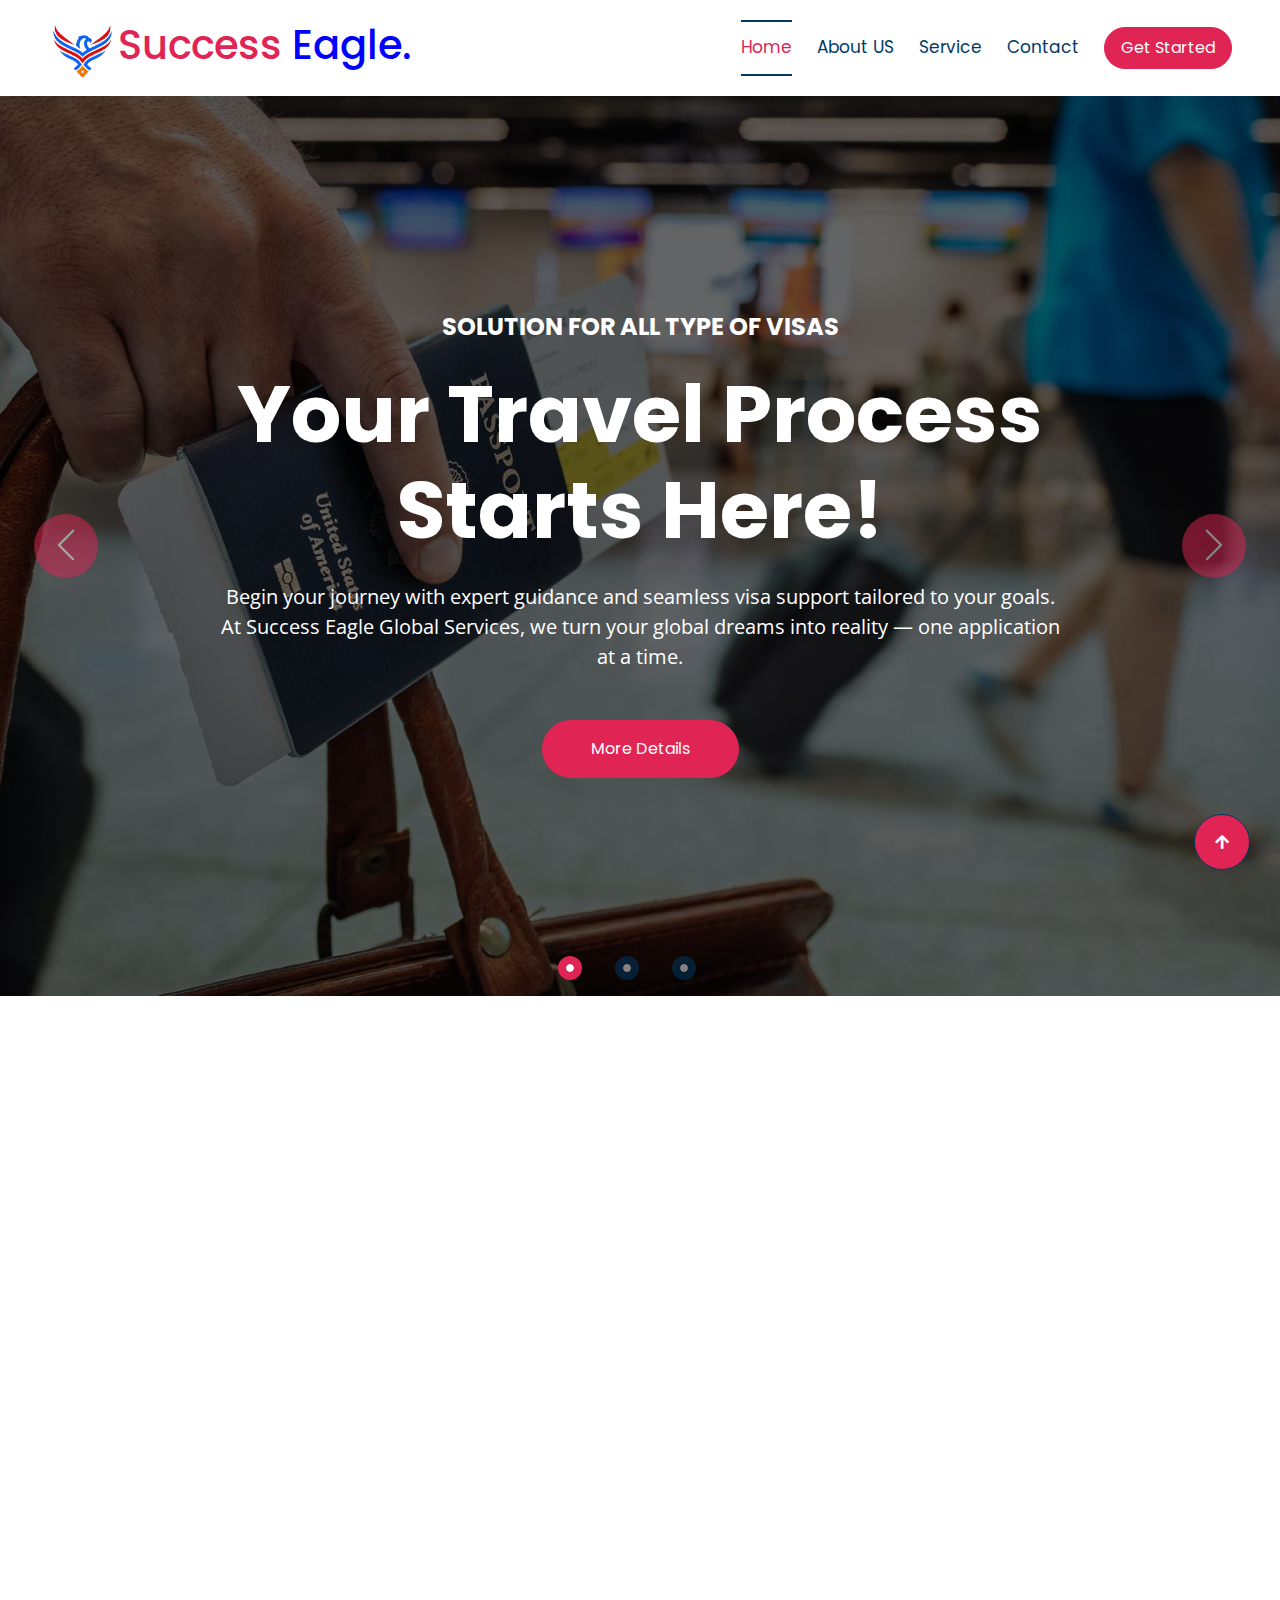
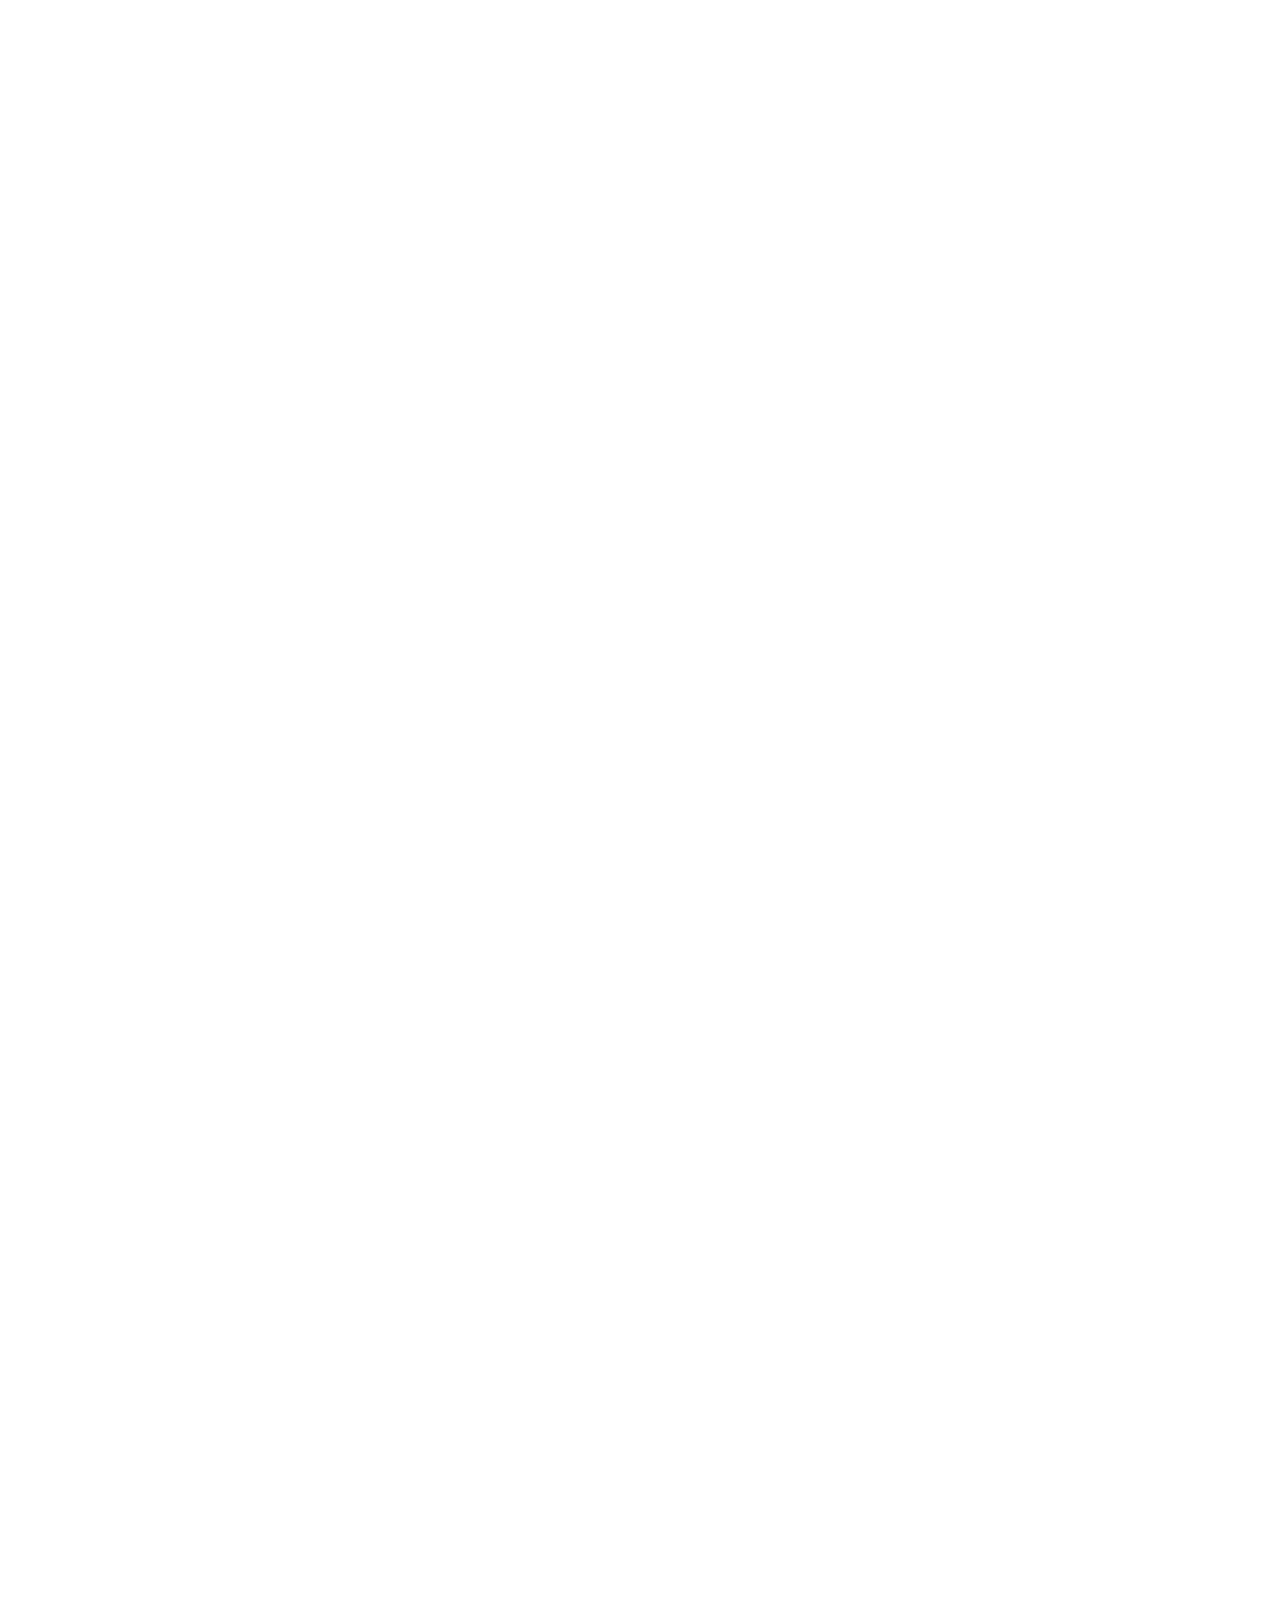
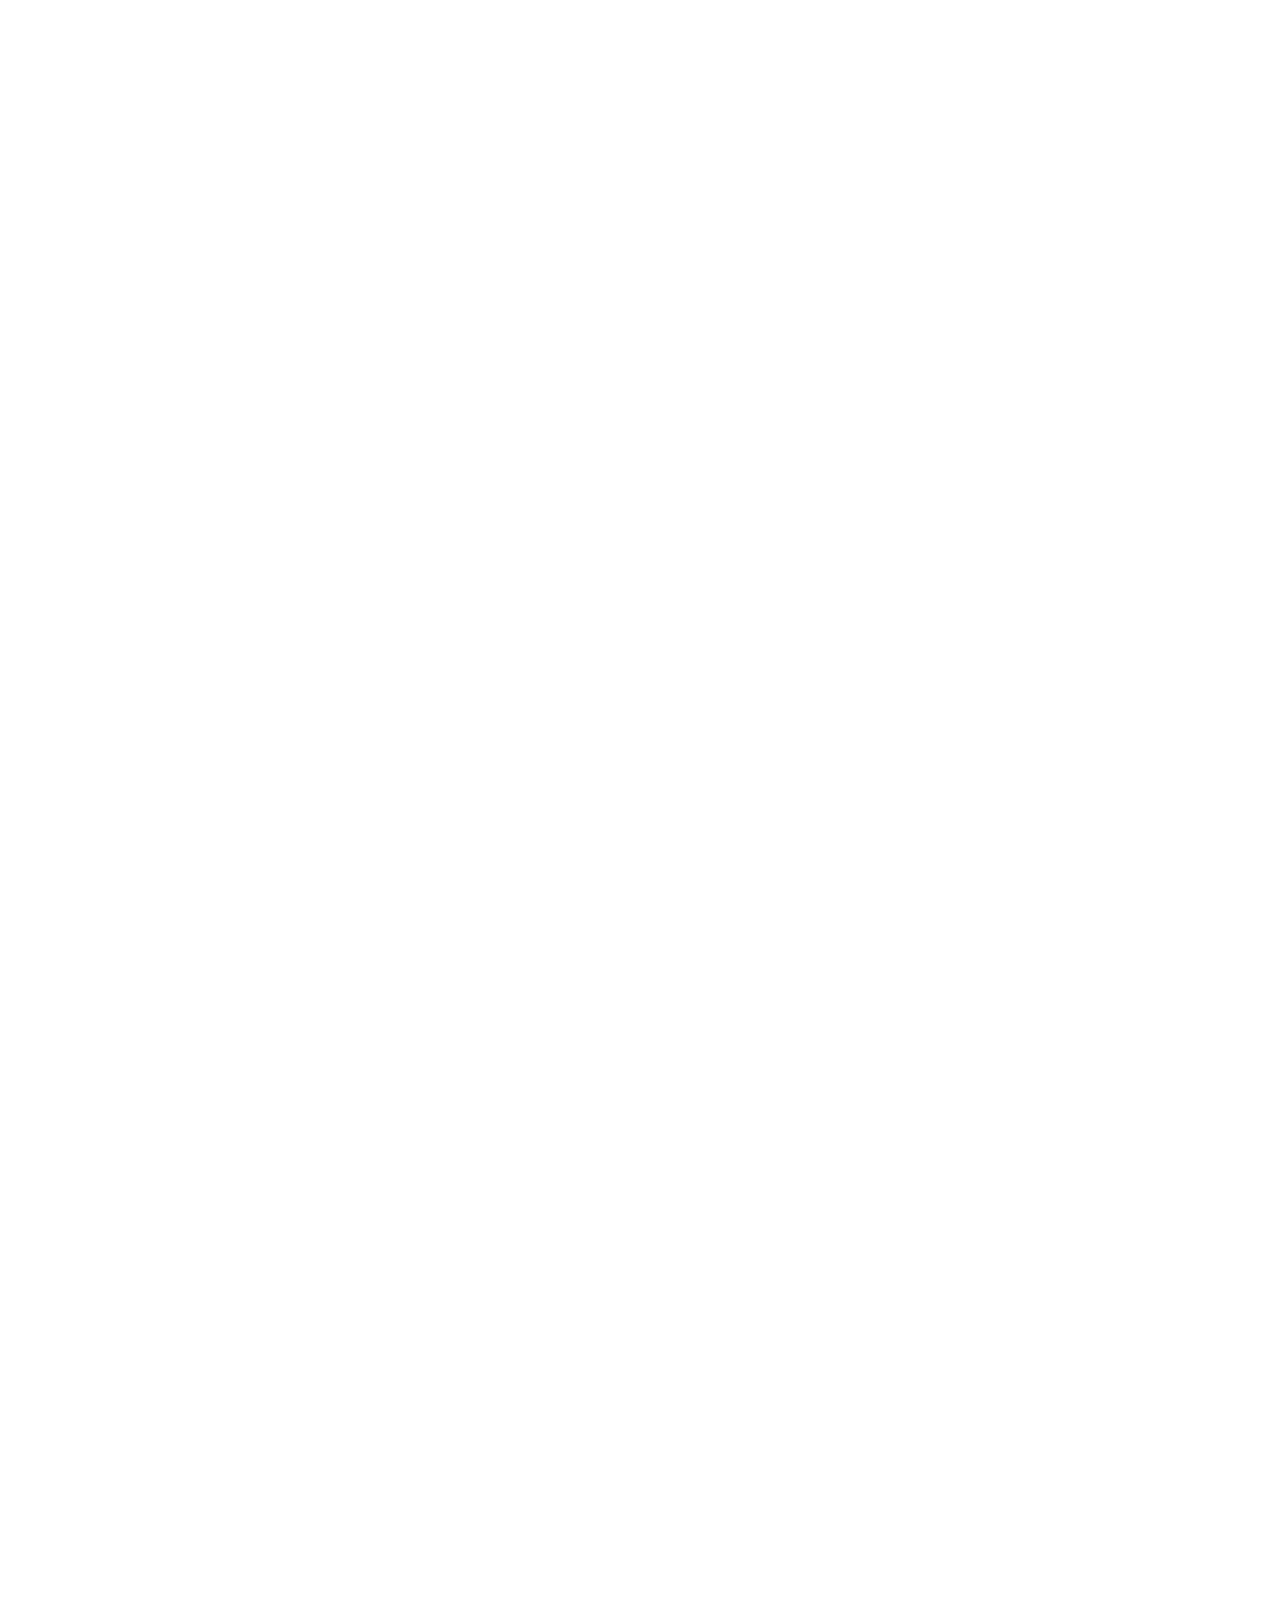
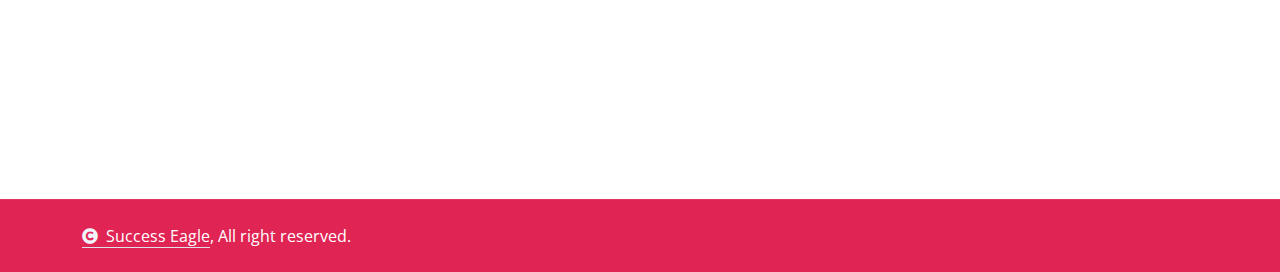
<file: SuccessEagle/index.html>
<!DOCTYPE html>
<html lang="en">

    <head>
        <meta charset="utf-8">
        <title>Success Eagle Global Services</title>
        <meta content="width=device-width, initial-scale=1.0" name="viewport">
        <meta content="" name="keywords">
        <meta content="" name="description">

        <!-- Google Web Fonts -->
        <link rel="preconnect" href="https://fonts.googleapis.com">
        <link rel="preconnect" href="https://fonts.gstatic.com" crossorigin>
        <link href="https://fonts.googleapis.com/css2?family=Open+Sans:wght@400;500;600;700&family=Poppins:wght@200;300;400;500;600&display=swap" rel="stylesheet"> 

        <!-- Icon Font Stylesheet -->
        <link rel="stylesheet" href="https://use.fontawesome.com/releases/v5.15.4/css/all.css"/>
        <link href="https://cdn.jsdelivr.net/npm/bootstrap-icons@1.4.1/font/bootstrap-icons.css" rel="stylesheet">

        <!-- Libraries Stylesheet -->
        <link href="lib/animate/animate.min.css" rel="stylesheet">
        <link href="lib/owlcarousel/assets/owl.carousel.min.css" rel="stylesheet">


        <!-- Customized Bootstrap Stylesheet -->
        <link href="css/bootstrap.min.css" rel="stylesheet">

        <!-- Template Stylesheet -->
        <link href="css/style.css" rel="stylesheet">
    </head>

    <body>

        <!-- Spinner Start -->
        <div id="spinner" class="show bg-white position-fixed translate-middle w-100 vh-100 top-50 start-50 d-flex align-items-center justify-content-center">
            <div class="spinner-border text-secondary" style="width: 3rem; height: 3rem;" role="status">
                <span class="sr-only">Loading...</span>
            </div>
        </div>
        <!-- Spinner End -->

        <!-- Navbar & Hero Start -->
        <div class="container-fluid nav-bar p-0">
            <nav class="navbar navbar-expand-lg navbar-light bg-white px-4 px-lg-5 py-3 py-lg-0">
                <a href="index.html" class="navbar-brand p-0">
                    <h1 class="display-8 text-secondary m-0"><img loading="lazy" src="img/eagle.png" class="img-fluid" alt="">Success <span style="color:blue;">Eagle.</span></h1>
                    <!-- <img src="img/logo.png" alt="Logo"> -->
                </a>
                <button class="navbar-toggler" type="button" data-bs-toggle="collapse" data-bs-target="#navbarCollapse">
                    <span class="fa fa-bars"></span>
                </button>
                <div class="collapse navbar-collapse" id="navbarCollapse">
                    <div class="navbar-nav ms-auto py-0">
                        <a href="index.html" class="nav-item nav-link active">Home</a>
                        <a href="about.html" class="nav-item nav-link">About US</a>
                        <a href="service.html" class="nav-item nav-link">Service</a>
                        <a href="contact.html" class="nav-item nav-link">Contact</a>
                    </div>
                    <a href="https://wa.link/isawmk" class="btn btn-primary border-secondary rounded-pill py-2 px-4 px-lg-3 mb-3 mb-md-3 mb-lg-0">Get Started</a>
                </div>
            </nav>
        </div>
        <!-- Navbar & Hero End -->


        <!-- Carousel Start -->
        <div class="carousel-header">
            <div id="carouselId" class="carousel slide" data-bs-ride="carousel">
                <ol class="carousel-indicators">
                    <li data-bs-target="#carouselId" data-bs-slide-to="0" class="active"></li>
                    <li data-bs-target="#carouselId" data-bs-slide-to="1"></li>
                    <li data-bs-target="#carouselId" data-bs-slide-to="2"></li>
                </ol>
                <div class="carousel-inner" role="listbox">
                    <div class="carousel-item active">
                        <img loading="lazy" src="img/carousel-1.jpg" class="img-fluid" alt="Image">
                        <div class="carousel-caption">
                            <div class="text-center p-4" style="max-width: 900px;">
                                <h4 class="text-white text-uppercase fw-bold mb-3 mb-md-4 wow fadeInUp" data-wow-delay="0.1s">Solution For All Type Of Visas</h4>
                                <h1 class="display-1 text-capitalize text-white mb-3 mb-md-4 wow fadeInUp" data-wow-delay="0.3s">Your Travel Process Starts Here!</h1>
                                <p class="text-white mb-4 mb-md-5 fs-5 wow fadeInUp" data-wow-delay="0.5s"> Begin your journey with expert guidance and seamless visa support tailored to your goals. At Success Eagle Global Services, we turn your global dreams into reality — one application at a time.                               </p>
                                <a class="btn btn-primary border-secondary rounded-pill text-white py-3 px-5 wow fadeInUp" data-wow-delay="0.7s" href="service.html">More Details</a>
                            </div>
                        </div>
                    </div>
                    <div class="carousel-item">
                        <img loading="lazy" src="img/carousel-2.jpg" class="img-fluid" alt="Image">
                        <div class="carousel-caption">
                            <div class="text-center p-4" style="max-width: 900px;">
                                <h5 class="text-white text-uppercase fw-bold mb-3 mb-md-4 wow fadeInUp" data-wow-delay="0.1s">Solution For All Type Of Visas</h5>
                                <h1 class="display-1 text-capitalize text-white mb-3 mb-md-4 wow fadeInUp" data-wow-delay="0.3s">Best Visa Consulting Services</h1>
                                <p class="text-white mb-4 mb-md-5 fs-5 wow fadeInUp" data-wow-delay="0.5s">We provide expert guidance and fast-track solutions for all types of visa applications. 
                                </p>
                                <a class="btn btn-primary border-secondary rounded-pill text-white py-3 px-5 wow fadeInUp" data-wow-delay="0.7s" href="service.html">More Details</a>
                            </div>
                        </div>
                    </div>
                                        <div class="carousel-item">
                        <img loading="lazy" src="img/service-4.jpg" class="img-fluid" alt="Image">
                        <div class="carousel-caption">
                            <div class="text-center p-4" style="max-width: 900px;">
                                <h5 class="text-white text-uppercase fw-bold mb-3 mb-md-4 wow fadeInUp" data-wow-delay="0.1s">Solution For All Type Of Visas</h5>
                                <h1 class="display-1 text-capitalize text-white mb-3 mb-md-4 wow fadeInUp" data-wow-delay="0.3s">We work with trusted experts</h1>
                                <p class="text-white mb-4 mb-md-5 fs-5 wow fadeInUp" data-wow-delay="0.5s">As an agency that specializes in referring clients to our network of trusted visa experts, immigration lawyers, and licensed consulting partners, our primary service is to provide you with expert-level guidance, strategy, and efficient application preparation.
                                </p>
                                <a class="btn btn-primary border-secondary rounded-pill text-white py-3 px-5 wow fadeInUp" data-wow-delay="0.7s" href="service.html">More Details</a>
                            </div>
                        </div>
                    </div>
                </div>
                <button class="carousel-control-prev" type="button" data-bs-target="#carouselId" data-bs-slide="prev">
                    <span class="carousel-control-prev-icon bg-secondary wow fadeInLeft" data-wow-delay="0.2s" aria-hidden="false"></span>
                    <span class="visually-hidden-focusable">Previous</span>
                </button>
                <button class="carousel-control-next" type="button" data-bs-target="#carouselId" data-bs-slide="next">
                    <span class="carousel-control-next-icon bg-secondary wow fadeInRight" data-wow-delay="0.2s" aria-hidden="false"></span>
                    <span class="visually-hidden-focusable">Next</span>
                </button>
            </div>
        </div>
        <!-- Carousel End -->

        <!-- About Start -->
        <div class="container-fluid py-5">
            <div class="container pt-5">
                <div class="row g-5">
                    <div class="col-xl-5 wow fadeInLeft" data-wow-delay="0.1s">
                        <div class="bg-light rounded">
                            <img loading="lazy" src="img/about-2.png" class="img-fluid w-100" style="margin-bottom: -7px;" alt="Image">
                            <img loading="lazy" src="img/about-3.jpg" class="img-fluid w-100 border-bottom border-5 border-primary" style="border-top-right-radius: 300px; border-top-left-radius: 300px;" alt="Image">
                        </div>
                    </div>
                    <div class="col-xl-7 wow fadeInRight" data-wow-delay="0.3s">
                        <h5 class="sub-title pe-3">About the company</h5>
                        <h1 class="display-5 mb-4">Your Trusted Partner in Visa Pre-Processing and Expert Referrals</h1>
                        <p class="mb-4">Success Eagle Global Services, a registered visa agency that specializes in pre-travel document review and connecting clients with licensed visa experts.</p>
                        <div class="row gy-4 align-items-center">
                            <div class="col-4 col-md-3">
                                <div class="bg-light text-center rounded p-3">
                                    <div class="mb-2">
                                        <i class="fas fa-ticket-alt fa-4x text-primary"></i>
                                    </div>
                                    <h1 class="display-5 fw-bold mb-2">5</h1>
                                    <p class="text-muted mb-0">Years of Experience</p>
                                </div>
                            </div>
                            <div class="col-8 col-md-9">
                                <div class="mb-5">
                                    <p class="text-primary h6 mb-3"><i class="fa fa-check-circle text-secondary me-2"></i> Offer 100 % Genuine Assistance</p>
                                    <p class="text-primary h6 mb-3"><i class="fa fa-check-circle text-secondary me-2"></i> It’s Faster & Reliable Execution</p>
                                    <p class="text-primary h6 mb-3"><i class="fa fa-check-circle text-secondary me-2"></i> Accurate & Expert Advice</p>
                                </div>
                                <div class="d-flex flex-wrap">
                                    <div id="phone-tada" class="d-flex align-items-center justify-content-center me-4">
                                        <a href="" class="position-relative wow tada" data-wow-delay=".9s">
                                            <i class="fa fa-phone-alt text-primary fa-3x"></i>
                                            <div class="position-absolute" style="top: 0; left: 25px;">
                                                <span><i class="fa fa-comment-dots text-secondary"></i></span>
                                            </div>
                                        </a>
                                    </div>
                                    <div class="d-flex flex-column justify-content-center">
                                        <span class="text-primary">Have any questions?</span>
                                        <span class="text-secondary fw-bold fs-5" style="letter-spacing: 2px;">+23480 8503 4848</span>
                                    </div>
                                </div>
                            </div>
                        </div>
                    </div>
                </div>
            </div>
        </div>
        <!-- About End -->


                <!-- Contact Start -->
        <div class="container-fluid contact overflow-hidden py-5">
            <div class="container pb-5">
                <div class="office">
                    <div class="section-title text-center mb-5 wow fadeInUp" data-wow-delay="0.1s">
                        <div class="sub-style">
                            <h5 class="sub-title text-primary px-3">Our Key functions</h5>
                        </div>
                        <h1 class="display-5 mb-4">What Makes Us Stand Out</h1>
                        <p class="mb-0">‎</p>
                    </div>
                    
                    <div class="row g-4 justify-content-center">
                        <div class="col-md-6 col-lg-6 col-xl-3 wow fadeInUp" data-wow-delay="0.1s">
                            <div class="office-item p-4">
                                <div class="office-img mb-4">
                                    <img loading="lazy" src="img/icon02.jpg" class="img-fluid w-100 rounded" alt="">
                                </div>
                                <div class="office-content d-flex flex-column">
                                    <h4 class="mb-2">‎Document Preparation</h4>
                                    <p class="mb-0">We  Provide a precise, personalized checklist; collect, verify, and organize all required client documents (e.g., passports, transcripts, financial statements).  A "Submission Ready" Client File for the Partner.</p>
                                </div>
                            </div>
                        </div>
                        <div class="col-md-6 col-lg-6 col-xl-3 wow fadeInUp" data-wow-delay="0.3s">
                            <div class="office-item p-4">
                                <div class="office-img mb-4">
                                    <img loading="lazy" src="img/icon01.jpg" class="img-fluid w-100 rounded" alt="">
                                </div>
                                <div class="office-content d-flex flex-column">
                                    <h4 class="mb-2">Pre-Visa Interview</h4>
                                    <p class="mb-0">We Conduct a simple intake interview to match the client's goal (study, work, travel etc) with a specific country and visa type. And  A clear Visa Category Recommendation.</p>
                                </div>
                            </div>
                        </div>
                        <div class="col-md-6 col-lg-6 col-xl-3 wow fadeInUp" data-wow-delay="0.5s">
                            <div class="office-item p-4">
                                <div class="office-img mb-4">
                                    <img loading="lazy" src="img/icon03.jpg" class="img-fluid w-100 rounded" alt="">
                                </div>
                                <div class="office-content d-flex flex-column">
                                    <h4 class="mb-2">Partner Referral</h4>
                                    <p class="mb-0">Success Eagle Global Formally introduces the client and their prepared file to the most suitable licensed Partner consultancy from our network.</p>
                                </div>
                            </div>
                        </div>
                                    
                            </div>
                        </div>
                    </div>
                </div>
            </div>
        </div>
        <!-- Contact End -->

        <!-- Services Start -->
        <div class="container-fluid service overflow-hidden py-5">
            <div class="container">
                <div class="section-title text-center mb-5 wow fadeInUp" data-wow-delay="0.1s">
                    <div class="sub-style">
                        <h5 class="sub-title text-primary px-3">Visa Services</h5>
                    </div>
                    <h1 class="display-5 mb-4">Enabling Your Immigration Successfully</h1>
                    <p class="mb-0">We provide expert support at every stage of your immigration journey, ensuring clarity and confidence throughout. From visa selection to post-approval guidance, our team is committed to making your transition smooth and successful, Enabling your immigration Successfully is our priority.</p>
                </div>
                <div class="row g-4">
                    <div class="col-lg-6 col-xl-4 wow fadeInUp" data-wow-delay="0.1s">
                        <div class="service-item">
                            <div class="service-inner">
                                <div class="service-img">
                                    <img loading="lazy" src="img/service-1.jpg" class="img-fluid w-100 rounded" alt="Image">
                                </div>
                                <div class="service-title">
                                    <div class="service-title-name">
                                        <div class="bg-primary text-center rounded p-3 mx-5 mb-4">
                                            <a href="#" class="h4 text-white mb-0">Job Visa</a>
                                        </div>
                                        <a class="btn bg-light text-secondary rounded-pill py-3 px-5 mb-4" href="https://wa.link/75xsrv">Book Appointment</a>
                                    </div>
                                    <div class="service-content pb-4">
                                        <a href="#"><h4 class="text-white mb-4 py-3">Job Visa</h4></a>
                                        <div class="px-4">
                                            <p class="mb-4">Unlock global career opportunities with our expert guidance—your dream job abroad starts here.</p>
                                            <a class="btn btn-primary border-secondary rounded-pill py-3 px-5" href="https://wa.link/75xsrv">Book Appointment</a>
                                        </div>
                                    </div>
                                </div>
                            </div>
                        </div>
                    </div>
                    <div class="col-lg-6 col-xl-4 wow fadeInUp" data-wow-delay="0.3s">
                        <div class="service-item">
                            <div class="service-inner">
                                <div class="service-img">
                                    <img loading="lazy" src="img/service-2.jpg" class="img-fluid w-100 rounded" alt="Image">
                                </div>
                                <div class="service-title">
                                    <div class="service-title-name">
                                        <div class="bg-primary text-center rounded p-3 mx-5 mb-4">
                                            <a href="#" class="h4 text-white mb-0">Business Visa</a>
                                        </div>
                                        <a class="btn bg-light text-secondary rounded-pill py-3 px-5 mb-4" href="https://wa.link/75xsrv">Book Appointment</a>
                                    </div>
                                    <div class="service-content pb-4">
                                        <a href="#"><h4 class="text-white mb-4 py-3">Business Visa</h4></a>
                                        <div class="px-4">
                                            <p class="mb-4">Expand your enterprise internationally with seamless visa support tailored to your business goals.</p>
                                            <a class="btn btn-primary border-secondary rounded-pill text-white py-3 px-5" href="https://wa.link/75xsrv">Book Appointment</a>
                                        </div>
                                    </div>
                                </div>
                            </div>
                        </div>
                    </div>
                    <div class="col-lg-6 col-xl-4 wow fadeInUp" data-wow-delay="0.1s">
                        <div class="service-item">
                            <div class="service-inner">
                                <div class="service-img">
                                    <img loading="lazy" src="img/student.jpg" class="img-fluid w-100 rounded" alt="Image">
                                </div>
                                <div class="service-title">
                                    <div class="service-title-name">
                                        <div class="bg-primary text-center rounded p-3 mx-5 mb-4">
                                            <a href="#" class="h4 text-white mb-0">Students Visa</a>
                                        </div>
                                        <a class="btn bg-light text-secondary rounded-pill py-3 px-5 mb-4" href="https://wa.link/75xsrv">Book Appointment</a>
                                    </div>
                                    <div class="service-content pb-4">
                                        <a href="#"><h4 class="text-white mb-4 py-3">Students Visa</h4></a>
                                        <div class="px-4">
                                            <p class="mb-4">Study abroad with confidence—let us handle the paperwork while you focus on your future.</p>
                                            <a class="btn btn-primary border-secondary rounded-pill text-white py-3 px-5" href="https://wa.link/75xsrv">Book Appointment</a>
                                        </div>
                                    </div>
                                </div>
                            </div>
                        </div>
                    </div>
                    <div class="col-lg-6 col-xl-4 wow fadeInUp" data-wow-delay="0.3s">
                        <div class="service-item">
                            <div class="service-inner">
                                <div class="service-img">
                                    <img loading="lazy" src="img/residence.jpg" class="img-fluid w-100 rounded" alt="Image">
                                </div>
                                <div class="service-title">
                                    <div class="service-title-name">
                                        <div class="bg-primary text-center rounded p-3 mx-5 mb-4">
                                            <a href="#" class="h4 text-white mb-0">Residence Visa</a>
                                        </div>
                                        <a class="btn bg-light text-secondary rounded-pill py-3 px-5 mb-4" href="https://wa.link/75xsrv">Book Appointment</a>
                                    </div>
                                    <div class="service-content pb-4">
                                        <a href="#"><h4 class="text-white mb-4 py-3">Residence Visa</h4></a>
                                        <div class="px-4">
                                            <p class="mb-4">Build your new life with ease—our team simplifies the path to permanent residency.</p>
                                            <a class="btn btn-primary border-secondary rounded-pill text-white py-3 px-5" href="https://wa.link/75xsrv">Book Appointment</a>
                                        </div>
                                    </div>
                                </div>
                            </div>
                        </div>
                    </div>
                    <div class="col-lg-6 col-xl-4 wow fadeInUp" data-wow-delay="0.5s">
                        <div class="service-item">
                            <div class="service-inner">
                                <div class="service-img">
                                    <img loading="lazy" src="img/tourit.jpg" class="img-fluid w-100 rounded" alt="Image">
                                </div>
                                <div class="service-title">
                                    <div class="service-title-name">
                                        <div class="bg-primary text-center rounded p-3 mx-5 mb-4">
                                            <a href="#" class="h4 text-white mb-0">Tourist Visa</a>
                                        </div>
                                        <a class="btn bg-light text-secondary rounded-pill py-3 px-5 mb-4" href="https://wa.link/75xsrv">Book Appointment</a>
                                    </div>
                                    <div class="service-content pb-4">
                                        <a href="#"><h4 class="text-white mb-4 py-3">Tourist Visa</h4></a>
                                        <div class="px-4">
                                            <p class="mb-4">Explore the world stress-free—fast, reliable tourist visa processing for unforgettable journeys.</p>
                                            <a class="btn btn-primary border-secondary rounded-pill text-white py-3 px-5" href="https://wa.link/75xsrv">Book Appointment</a>
                                        </div>
                                    </div>
                                </div>
                            </div>
                        </div>
                    </div>
                </div>
            </div>
        </div>
        <!-- Services End -->


        <!-- Testimonial Start -->
        <div class="container-fluid testimonial overflow-hidden py-5">
            <div class="container">
                <div class="section-title text-center mb-5 wow fadeInUp" data-wow-delay="0.1s">
                    <div class="sub-style">
                        <h5 class="sub-title text-primary px-3">OUR CLIENTS RIVIEWS</h5>
                    </div>
                    <h1 class="display-5 mb-4">What Our Clients Had To Say</h1>
                    <p class="mb-0">We take pride in delivering expert visa solutions that truly make a difference in our clients' lives. Here's what some of them have to say about their experience with Success Eagle Global Services.</p>
                </div>
                <div class="owl-carousel testimonial-carousel wow zoomInDown" data-wow-delay="0.2s">
                    <div class="testimonial-item">
                        <div class="testimonial-content p-4 mb-5">
                            <p class="fs-5 mb-0">"Success Eagle Global Services made my relocation to Canada seamless. Their team was professional, responsive, and truly knowledgeable about the process."
                            </p>
                            <div class="d-flex justify-content-end">
                                <i class="fas fa-star text-secondary"></i>
                                <i class="fas fa-star text-secondary"></i>
                                <i class="fas fa-star text-secondary"></i>
                                <i class="fas fa-star text-secondary"></i>
                                <i class="fas fa-star text-secondary"></i>
                            </div>
                        </div>
                        <div class="d-flex">
                            <div class="rounded-circle me-4" style="width: 100px; height: 100px;">
                                <img loading="lazy" class="img-fluid rounded-circle" src="img/engineer.jpg" alt="img">
                            </div>
                            <div class="my-auto">
                                <h5>Adetola Adebayo</h5>
                                <p class="mb-0">Civil Engineer</p>
                            </div>
                        </div>
                    </div>
                    <div class="testimonial-item">
                        <div class="testimonial-content p-4 mb-5">
                            <p class="fs-5 mb-0">"I was nervous about applying for my UK work visa, but Success Eagle guided me every step of the way. Highly recommended!"
                            </p>
                            <div class="d-flex justify-content-end">
                                <i class="fas fa-star text-secondary"></i>
                                <i class="fas fa-star text-secondary"></i>
                                <i class="fas fa-star text-secondary"></i>
                                <i class="fas fa-star text-secondary"></i>
                                <i class="fas fa-star text-secondary"></i>
                            </div>
                        </div>
                        <div class="d-flex">
                            <div class="rounded-circle me-4" style="width: 100px; height: 100px;">
                                <img class="img-fluid rounded-circle" src="img/doctor.jpg" alt="img">
                            </div>
                            <div class="my-auto">
                                <h5>Chiamaka Okonkwo</h5>
                                <p class="mb-0">Medical Doctor</p>
                            </div>
                        </div>
                    </div>
                    <div class="testimonial-item">
                        <div class="testimonial-content p-4 mb-5">
                            <p class="fs-5 mb-0">"Thanks to Success Eagle, I’m now studying in Australia. They helped me with everything from school admission to visa approval."
                            </p>
                            <div class="d-flex justify-content-end">
                                <i class="fas fa-star text-secondary"></i>
                                <i class="fas fa-star text-secondary"></i>
                                <i class="fas fa-star text-secondary"></i>
                                <i class="fas fa-star text-secondary"></i>
                                <i class="fas fa-star text-secondary"></i>
                            </div>
                        </div>
                        <div class="d-flex">
                            <div class="rounded-circle me-4" style="width: 100px; height: 100px;">
                                <img class="img-fluid rounded-circle" src="img/student1.jpg" alt="img">
                            </div>
                            <div class="my-auto">
                                <h5>Funmi Adeoye</h5>
                                <p class="mb-0">Student</p>
                            </div>
                        </div>
                    </div>
                                        <div class="testimonial-item">
                        <div class="testimonial-content p-4 mb-5">
                            <p class="fs-5 mb-0">"Applying for my Schengen visa felt overwhelming, but Success Eagle Global Services simplified everything. Their guidance was clear, and my application was approved without stress."
                            </p>
                            <div class="d-flex justify-content-end">
                                <i class="fas fa-star text-secondary"></i>
                                <i class="fas fa-star text-secondary"></i>
                                <i class="fas fa-star text-secondary"></i>
                               
                                <i class="fas fa-star text-secondary"></i>
                            </div>
                        </div>
                        <div class="d-flex">
                            <div class="rounded-circle me-4" style="width: 100px; height: 100px;">
                                <img class="img-fluid rounded-circle" src="img/client4.jpg" alt="img">
                            </div>
                            <div class="my-auto">
                                <h5>Ngozi Eze</h5>
                                <p class="mb-0">Social Worker</p>
                            </div>
                        </div>
                    </div>
                                        <div class="testimonial-item">
                        <div class="testimonial-content p-4 mb-5">
                            <p class="fs-5 mb-0">"From document checks to interview prep, they were with me every step of the way. My UK work visa came through smoothly."
                            </p>
                            <div class="d-flex justify-content-end">
                                <i class="fas fa-star text-secondary"></i>
                                <i class="fas fa-star text-secondary"></i>
                                <i class="fas fa-star text-secondary"></i>
                                <i class="fas fa-star text-secondary"></i>
                                <i class="fas fa-star text-secondary"></i>
                            </div>
                        </div>
                        <div class="d-flex">
                            <div class="rounded-circle me-4" style="width: 100px; height: 100px;">
                                <img class="img-fluid rounded-circle" src="img/client5.jpg" alt="img">
                            </div>
                            <div class="my-auto">
                                <h5>Mrs Bello</h5>
                                <p class="mb-0">Civil Servant</p>
                            </div>
                        </div>
                    </div>
                </div>
            </div>
        </div>
        <!-- Testimonial End -->


        <!-- Footer Start -->
        <div class="container-fluid footer py-5 wow fadeIn" data-wow-delay="0.2s">
            <div class="container py-5">
                <div class="row g-5">
                    <div class="col-md-6 col-lg-6 col-xl-3">
                        <div class="footer-item d-flex flex-column">
                            <h4 class="text-secondary mb-4">Contact Info</h4>
                            <a href=""><i class="fa fa-map-marker-alt me-2"></i> Muritala Muhammed Airport Ikeja, Lagos Nigeria.</a>
                            <a href=""><i class="fas fa-envelope me-2"></i> successeagle58@gmail.com</a>
                            <a href=""><i class="fas fa-phone me-2"></i> +23480 8503 4848</a>
                            
                            <div class="d-flex align-items-center">
                                <i class="fas fa-share fa-2x text-secondary me-2"></i>
                                <a class="btn mx-1" href=""><i class="fab fa-facebook-f"></i></a>
                                <a class="btn mx-1" href=""><i class="fab fa-twitter"></i></a>
                                <a class="btn mx-1" href=""><i class="fab fa-instagram"></i></a>
                                <a class="btn mx-1" href=""><i class="fab fa-tiktok"></i></a>
                                <a class="btn mx-1" href=""><i class="fab fa-linkedin-in"></i></a>
                            </div>
                        </div>
                    </div>
                    <div class="col-md-6 col-lg-6 col-xl-3">
                        <div class="footer-item d-flex flex-column">
                            <h4 class="text-secondary mb-4">Opening Time</h4>
                            <div class="mb-3">
                                <h6 class="text-muted mb-0">Mon - Friday:</h6>
                                <p class="text-white mb-0">09.00 am to 05.30 pm</p>
                            </div>
                            <div class="mb-3">
                                <h6 class="text-muted mb-0">Saturday:</h6>
                                <p class="text-white mb-0">10.00 am to 05.30 pm</p>
                            </div>
                        </div>
                    </div>
                    <div class="col-md-6 col-lg-6 col-xl-3">
                        <div class="footer-item d-flex flex-column">
                            <h4 class="text-secondary mb-4">Our Services</h4>
                            <a href="jobvisa.html" class=""><i class="fas fa-angle-right me-2"></i> Job Visa</a>
                            <a href="businessvisa.html" class=""><i class="fas fa-angle-right me-2"></i> Business Visa</a>
                            <a href="studentvisa.html" class=""><i class="fas fa-angle-right me-2"></i> Student Visa</a>
                            <a href="residencevisa.html" class=""><i class="fas fa-angle-right me-2"></i> Residence Visa<a>
                            <a href="tourvisa.html" class=""><i class="fas fa-angle-right me-2"></i> Tourist Visa</a>
                        </div>
                    </div>
                </div>
            </div>
        </div>
        <!-- Footer End -->

        
        <!-- Copyright Start -->
        <div class="container-fluid copyright py-4">
            <div class="container">
                <div class="row g-4 align-items-center">
                    <div class="col-md-6 text-center text-md-start mb-md-0">
                        <span class="text-white"><a href="#" class="border-bottom text-white"><i class="fas fa-copyright text-light me-2"></i>Success Eagle</a>, All right reserved.</span>
                    </div>
                </div>
            </div>
        </div>
        <!-- Copyright End -->


        <!-- Back to Top -->
        <a href="#" class="btn btn-primary btn-lg-square back-to-top"><i class="fa fa-arrow-up"></i></a>   

        
    <!-- JavaScript Libraries -->
    <script src="https://ajax.googleapis.com/ajax/libs/jquery/3.6.4/jquery.min.js" defer></script>
    <script src="https://cdn.jsdelivr.net/npm/bootstrap@5.0.0/dist/js/bootstrap.bundle.min.js" defer></script>
    <script src="lib/wow/wow.min.js" defer></script>
    <script src="lib/easing/easing.min.js" defer></script>
    <script src="lib/waypoints/waypoints.min.js" defer></script>
    <script src="lib/owlcarousel/owl.carousel.min.js" defer></script>


    <!-- Template Javascript -->
    <script src="js/main.js" defer></script>
    </body>


</html>
</file>
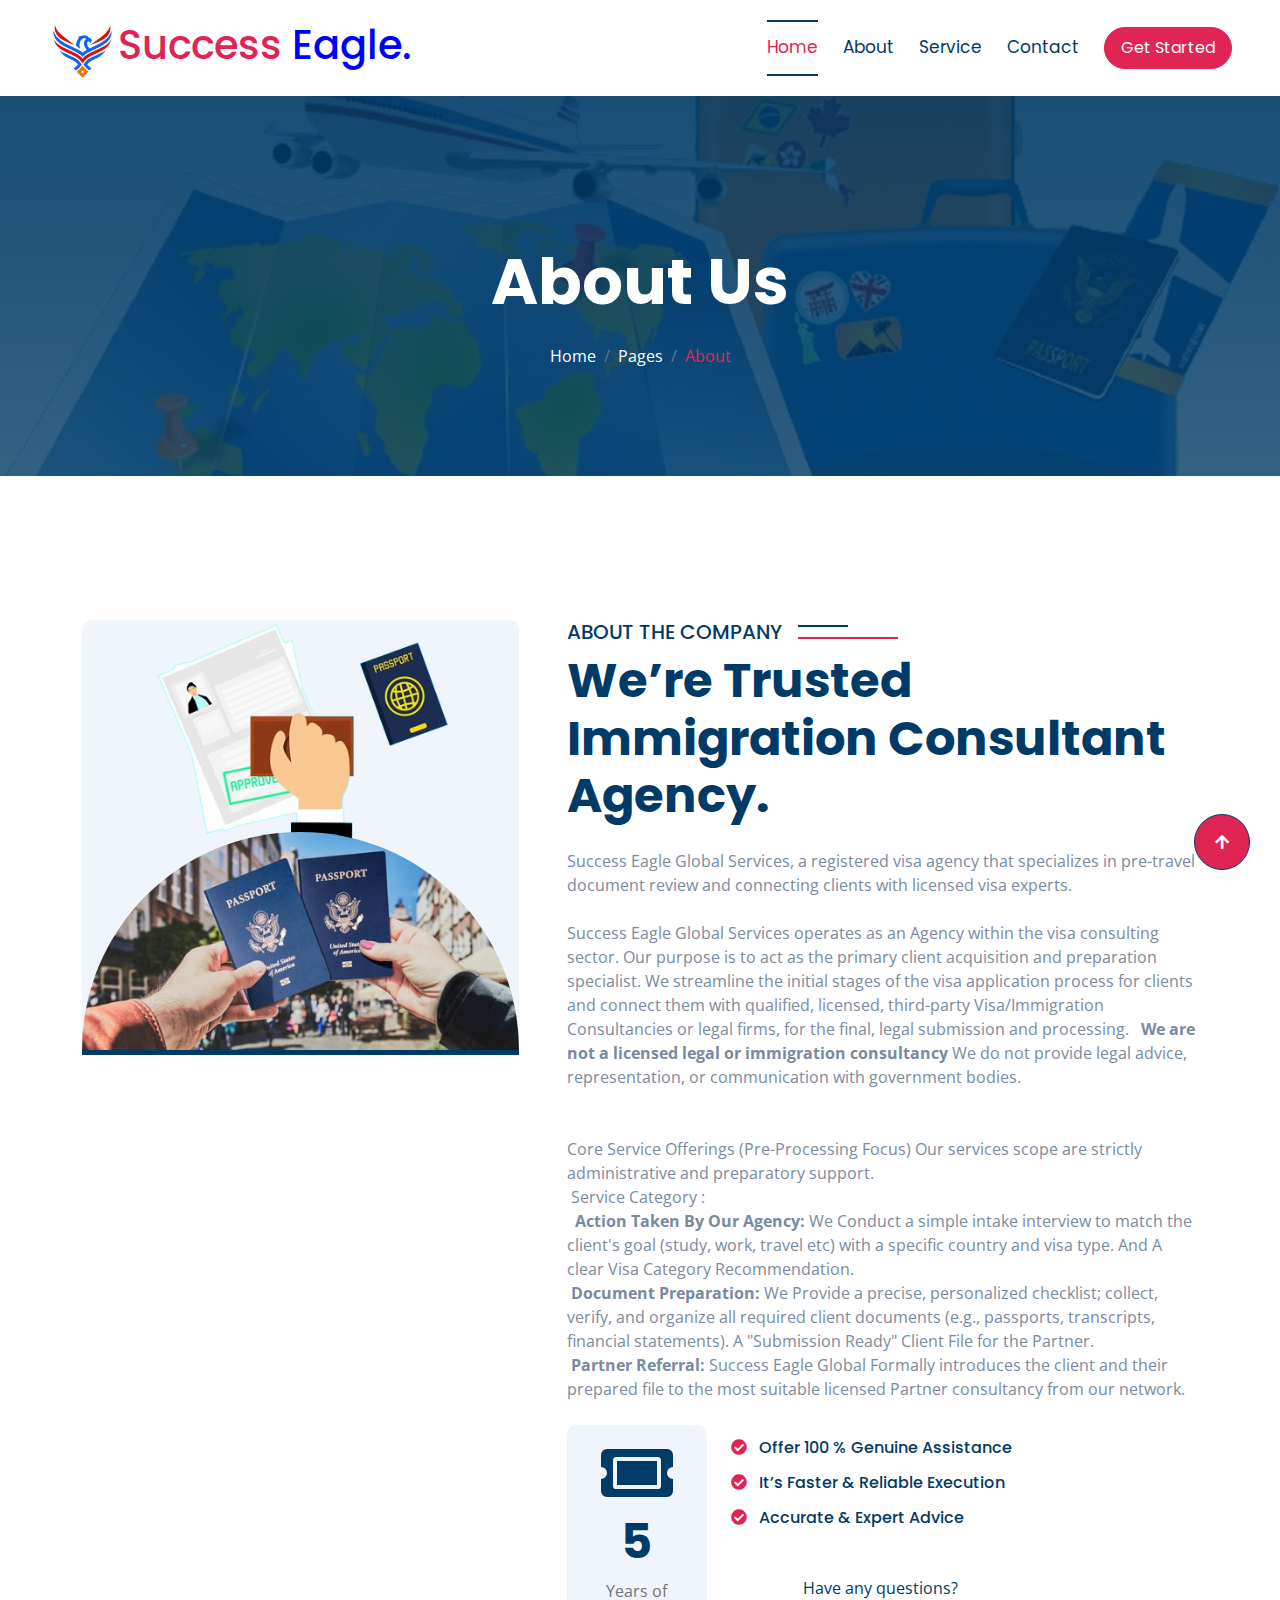
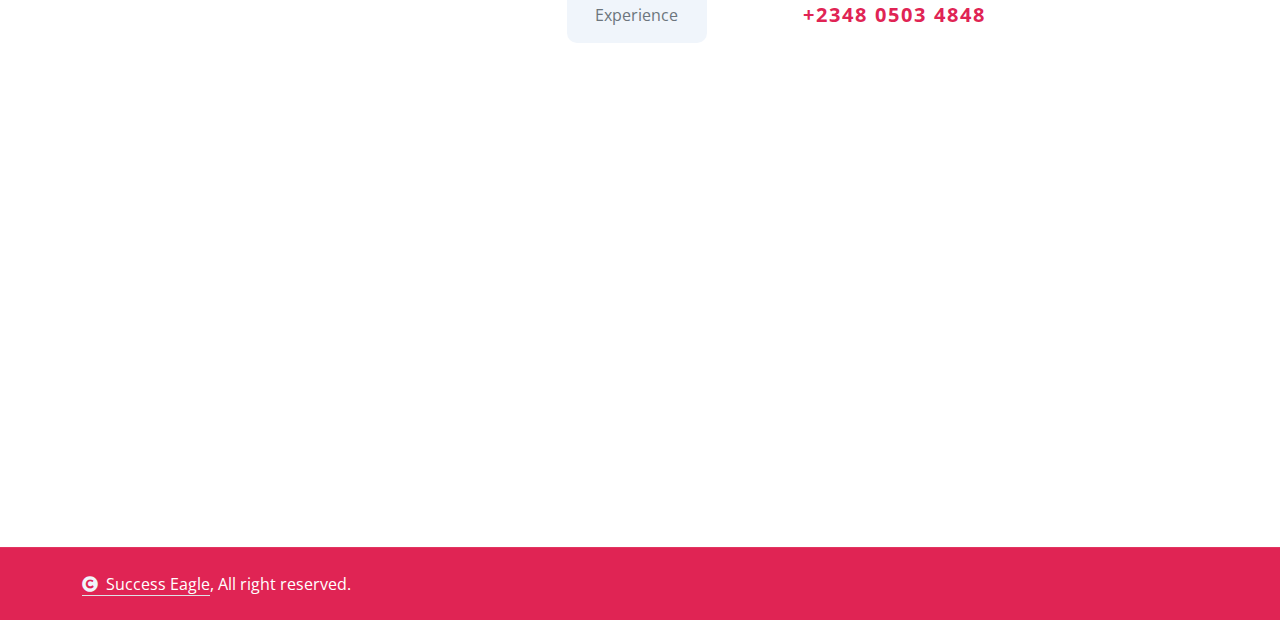
<file: SuccessEagle/about.html>
<!DOCTYPE html>
<html lang="en">

    <head>
        <meta charset="utf-8">
        <title>Success Eagle Global Services</title>
        <meta content="width=device-width, initial-scale=1.0" name="viewport">
        <meta content="" name="keywords">
        <meta content="" name="description">

        <!-- Google Web Fonts -->
        <link rel="preconnect" href="https://fonts.googleapis.com">
        <link rel="preconnect" href="https://fonts.gstatic.com" crossorigin>
        <link href="https://fonts.googleapis.com/css2?family=Open+Sans:wght@400;500;600;700&family=Poppins:wght@200;300;400;500;600&display=swap" rel="stylesheet"> 

        <!-- Icon Font Stylesheet -->
        <link rel="stylesheet" href="https://use.fontawesome.com/releases/v5.15.4/css/all.css"/>
        <link href="https://cdn.jsdelivr.net/npm/bootstrap-icons@1.4.1/font/bootstrap-icons.css" rel="stylesheet">

        <!-- Libraries Stylesheet -->
        <link href="lib/animate/animate.min.css" rel="stylesheet">
        <link href="lib/owlcarousel/assets/owl.carousel.min.css" rel="stylesheet">


        <!-- Customized Bootstrap Stylesheet -->
        <link href="css/bootstrap.min.css" rel="stylesheet">

        <!-- Template Stylesheet -->
        <link href="css/style.css" rel="stylesheet">
    </head>

    <body>

        <!-- Spinner Start -->
        <div id="spinner" class="show bg-white position-fixed translate-middle w-100 vh-100 top-50 start-50 d-flex align-items-center justify-content-center">
            <div class="spinner-border text-secondary" style="width: 3rem; height: 3rem;" role="status">
                <span class="sr-only">Loading...</span>
            </div>
        </div>
        <!-- Spinner End -->

        <!-- Navbar & Hero Start -->
        <div class="container-fluid nav-bar p-0">
            <nav class="navbar navbar-expand-lg navbar-light bg-white px-4 px-lg-5 py-3 py-lg-0">
                <a href="index.html" class="navbar-brand p-0">
                    <h1 class="display-8 text-secondary m-0"><img loading="lazy" src="img/eagle.png" class="img-fluid" alt="">Success <span style="color:blue;">Eagle.</span></h1>
                    <!-- <img src="img/logo.png" alt="Logo"> -->
                </a>
                <button class="navbar-toggler" type="button" data-bs-toggle="collapse" data-bs-target="#navbarCollapse">
                    <span class="fa fa-bars"></span>
                </button>
                <div class="collapse navbar-collapse" id="navbarCollapse">
                    <div class="navbar-nav ms-auto py-0">
                        <a href="index.html" class="nav-item nav-link active">Home</a>
                        <a href="about.html" class="nav-item nav-link">About</a>
                        <a href="service.html" class="nav-item nav-link">Service</a>
                        <a href="contact.html" class="nav-item nav-link">Contact</a>
                    </div>
                    <a href="https://wa.link/isawmk" class="btn btn-primary border-secondary rounded-pill py-2 px-4 px-lg-3 mb-3 mb-md-3 mb-lg-0">Get Started</a>
                </div>
            </nav>
        </div>
        <!-- Navbar & Hero End -->

        <!-- Header Start -->
        <div class="container-fluid bg-breadcrumb">
            <div class="container text-center py-5" style="max-width: 900px;">
                <h3 class="text-white display-3 mb-4 wow fadeInDown" data-wow-delay="0.1s">About Us</h3>
                <ol class="breadcrumb justify-content-center text-white mb-0 wow fadeInDown" data-wow-delay="0.3s">
                    <li class="breadcrumb-item"><a href="index.html" class="text-white">Home</a></li>
                    <li class="breadcrumb-item"><a href="#" class="text-white">Pages</a></li>
                    <li class="breadcrumb-item active text-secondary">About</li>
                </ol>    
            </div>
        </div>
        <!-- Header End -->

        <!-- About Start -->
        <div class="container-fluid overflow-hidden py-5">
                    <div class="container-fluid py-5">
            <div class="container pt-5">
                <div class="row g-5">
                    <div class="col-xl-5 wow fadeInLeft" data-wow-delay="0.1s">
                        <div class="bg-light rounded">
                            <img loading="lazy" src="img/about-2.png" class="img-fluid w-100" style="margin-bottom: -7px;" alt="Image">
                            <img loading="lazy" src="img/about-3.jpg" class="img-fluid w-100 border-bottom border-5 border-primary" style="border-top-right-radius: 300px; border-top-left-radius: 300px;" alt="Image">
                        </div>
                    </div>
                    <div class="col-xl-7 wow fadeInRight" data-wow-delay="0.3s">
                        <h5 class="sub-title pe-3">About the company</h5>
                        <h1 class="display-5 mb-4">We’re Trusted Immigration Consultant Agency.</h1>
                        <p class="mb-4">Success Eagle Global Services, a registered visa agency that specializes in pre-travel document review and connecting clients with licensed visa experts.</p>
                        <p class="mb-4">Success Eagle Global Services operates as an Agency within the visa consulting sector.
‎Our purpose is to act as the primary client acquisition and preparation specialist. We streamline the initial stages of the visa application process for clients and connect them with qualified, licensed, third-party Visa/Immigration Consultancies or legal firms,  for the final, legal submission and processing.
‎
‎ <b>We are not a licensed legal or immigration consultancy</b>

We do not provide legal advice, representation, or communication with government bodies.</p>
                        <p class="mb-4"><br>Core Service Offerings  (Pre-Processing Focus)
‎Our services scope are strictly administrative and preparatory support.<br>
‎
‎Service Category :<br>
‎
‎ <b>Action Taken By Our Agency:</b>
‎We Conduct a simple intake interview to match the client's goal (study, work, travel etc) with a specific country and visa type. And  A clear Visa Category Recommendation.<br>
‎
‎<b>Document Preparation:</b>  We  Provide a precise, personalized checklist; collect, verify, and organize all required client documents (e.g., passports, transcripts, financial statements).  A "Submission Ready" Client File for the Partner.<br>
‎
‎<b>Partner Referral:</b>  Success Eagle Global Formally introduces the client and their prepared file to the most suitable licensed Partner consultancy from our network.</p>
                        <div class="row gy-4 align-items-center">
                            <div class="col-4 col-md-3">
                                <div class="bg-light text-center rounded p-3">
                                    <div class="mb-2">
                                        <i class="fas fa-ticket-alt fa-4x text-primary"></i>
                                    </div>
                                    <h1 class="display-5 fw-bold mb-2">5</h1>
                                    <p class="text-muted mb-0">Years of Experience</p>
                                </div>
                            </div>
                            <div class="col-8 col-md-9">
                                <div class="mb-5">
                                    <p class="text-primary h6 mb-3"><i class="fa fa-check-circle text-secondary me-2"></i> Offer 100 % Genuine Assistance</p>
                                    <p class="text-primary h6 mb-3"><i class="fa fa-check-circle text-secondary me-2"></i> It’s Faster & Reliable Execution</p>
                                    <p class="text-primary h6 mb-3"><i class="fa fa-check-circle text-secondary me-2"></i> Accurate & Expert Advice</p>
                                </div>
                                <div class="d-flex flex-wrap">
                                    <div id="phone-tada" class="d-flex align-items-center justify-content-center me-4">
                                        <a href="" class="position-relative wow tada" data-wow-delay=".9s">
                                            <i class="fa fa-phone-alt text-primary fa-3x"></i>
                                            <div class="position-absolute" style="top: 0; left: 25px;">
                                                <span><i class="fa fa-comment-dots text-secondary"></i></span>
                                            </div>
                                        </a>
                                    </div>
                                    <div class="d-flex flex-column justify-content-center">
                                        <span class="text-primary">Have any questions?</span>
                                        <span class="text-secondary fw-bold fs-5" style="letter-spacing: 2px;">+2348 0503 4848</span>
                                    </div>
                                </div>
                            </div>
                        </div>
                    </div>
                </div>
            </div>
        </div>
        </div>
        <!-- About End -->



        <!-- Footer Start -->
        <div class="container-fluid footer py-5 wow fadeIn" data-wow-delay="0.2s">
            <div class="container py-5">
                <div class="row g-5">
                    <div class="col-md-6 col-lg-6 col-xl-3">
                        <div class="footer-item d-flex flex-column">
                            <h4 class="text-secondary mb-4">Contact Info</h4>
                            <a href=""><i class="fa fa-map-marker-alt me-2"></i> Muritala Muhammed Airport Ikeja, Lagos Nigeria.</a>
                            <a href=""><i class="fas fa-envelope me-2"></i> successeagle58@gmail.com</a>
                            <a href=""><i class="fas fa-phone me-2"></i> +23480 8503 4848</a>
                            
                            <div class="d-flex align-items-center">
                                <i class="fas fa-share fa-2x text-secondary me-2"></i>
                                <a class="btn mx-1" href=""><i class="fab fa-facebook-f"></i></a>
                                <a class="btn mx-1" href=""><i class="fab fa-twitter"></i></a>
                                <a class="btn mx-1" href=""><i class="fab fa-instagram"></i></a>
                                <a class="btn mx-1" href=""><i class="fab fa-tiktok"></i></a>
                                <a class="btn mx-1" href=""><i class="fab fa-linkedin-in"></i></a>
                            </div>
                        </div>
                    </div>
                    <div class="col-md-6 col-lg-6 col-xl-3">
                        <div class="footer-item d-flex flex-column">
                            <h4 class="text-secondary mb-4">Opening Time</h4>
                            <div class="mb-3">
                                <h6 class="text-muted mb-0">Mon - Friday:</h6>
                                <p class="text-white mb-0">09.00 am to 05.30 pm</p>
                            </div>
                            <div class="mb-3">
                                <h6 class="text-muted mb-0">Saturday:</h6>
                                <p class="text-white mb-0">10.00 am to 05.30 pm</p>
                            </div>
                        </div>
                    </div>
                    <div class="col-md-6 col-lg-6 col-xl-3">
                        <div class="footer-item d-flex flex-column">
                            <h4 class="text-secondary mb-4">Our Services</h4>
                            <a href="jobvisa.html" class=""><i class="fas fa-angle-right me-2"></i> Job Visa</a>
                            <a href="businessvisa.html" class=""><i class="fas fa-angle-right me-2"></i> Business Visa</a>
                            <a href="studentvisa.html" class=""><i class="fas fa-angle-right me-2"></i> Student Visa</a>
                            <a href="residencevisa.html" class=""><i class="fas fa-angle-right me-2"></i> Residence Visa<a>
                            <a href="tourvisa.html" class=""><i class="fas fa-angle-right me-2"></i> Tourist Visa</a>
                        </div>
                    </div>
                </div>
            </div>
        </div>
        <!-- Footer End -->
        
        <!-- Copyright Start -->
        <div class="container-fluid copyright py-4">
            <div class="container">
                <div class="row g-4 align-items-center">
                    <div class="col-md-6 text-center text-md-start mb-md-0">
                        <span class="text-white"><a href="#" class="border-bottom text-white"><i class="fas fa-copyright text-light me-2"></i>Success Eagle</a>, All right reserved.</span>
                    </div>
                </div>
            </div>
        </div>
        <!-- Copyright End -->

        <!-- Back to Top -->
        <a href="#" class="btn btn-primary btn-lg-square back-to-top"><i class="fa fa-arrow-up"></i></a>   

        
    <!-- JavaScript Libraries -->
    <script src="https://ajax.googleapis.com/ajax/libs/jquery/3.6.4/jquery.min.js" defer></script>
    <script src="https://cdn.jsdelivr.net/npm/bootstrap@5.0.0/dist/js/bootstrap.bundle.min.js" defer></script>
    <script src="lib/wow/wow.min.js" defer></script>
    <script src="lib/easing/easing.min.js" defer></script>
    <script src="lib/waypoints/waypoints.min.js" defer></script>
    <script src="lib/owlcarousel/owl.carousel.min.js" defer></script>


    <!-- Template Javascript -->
    <script src="js/main.js" defer></script>
    </body>


</html>
</file>
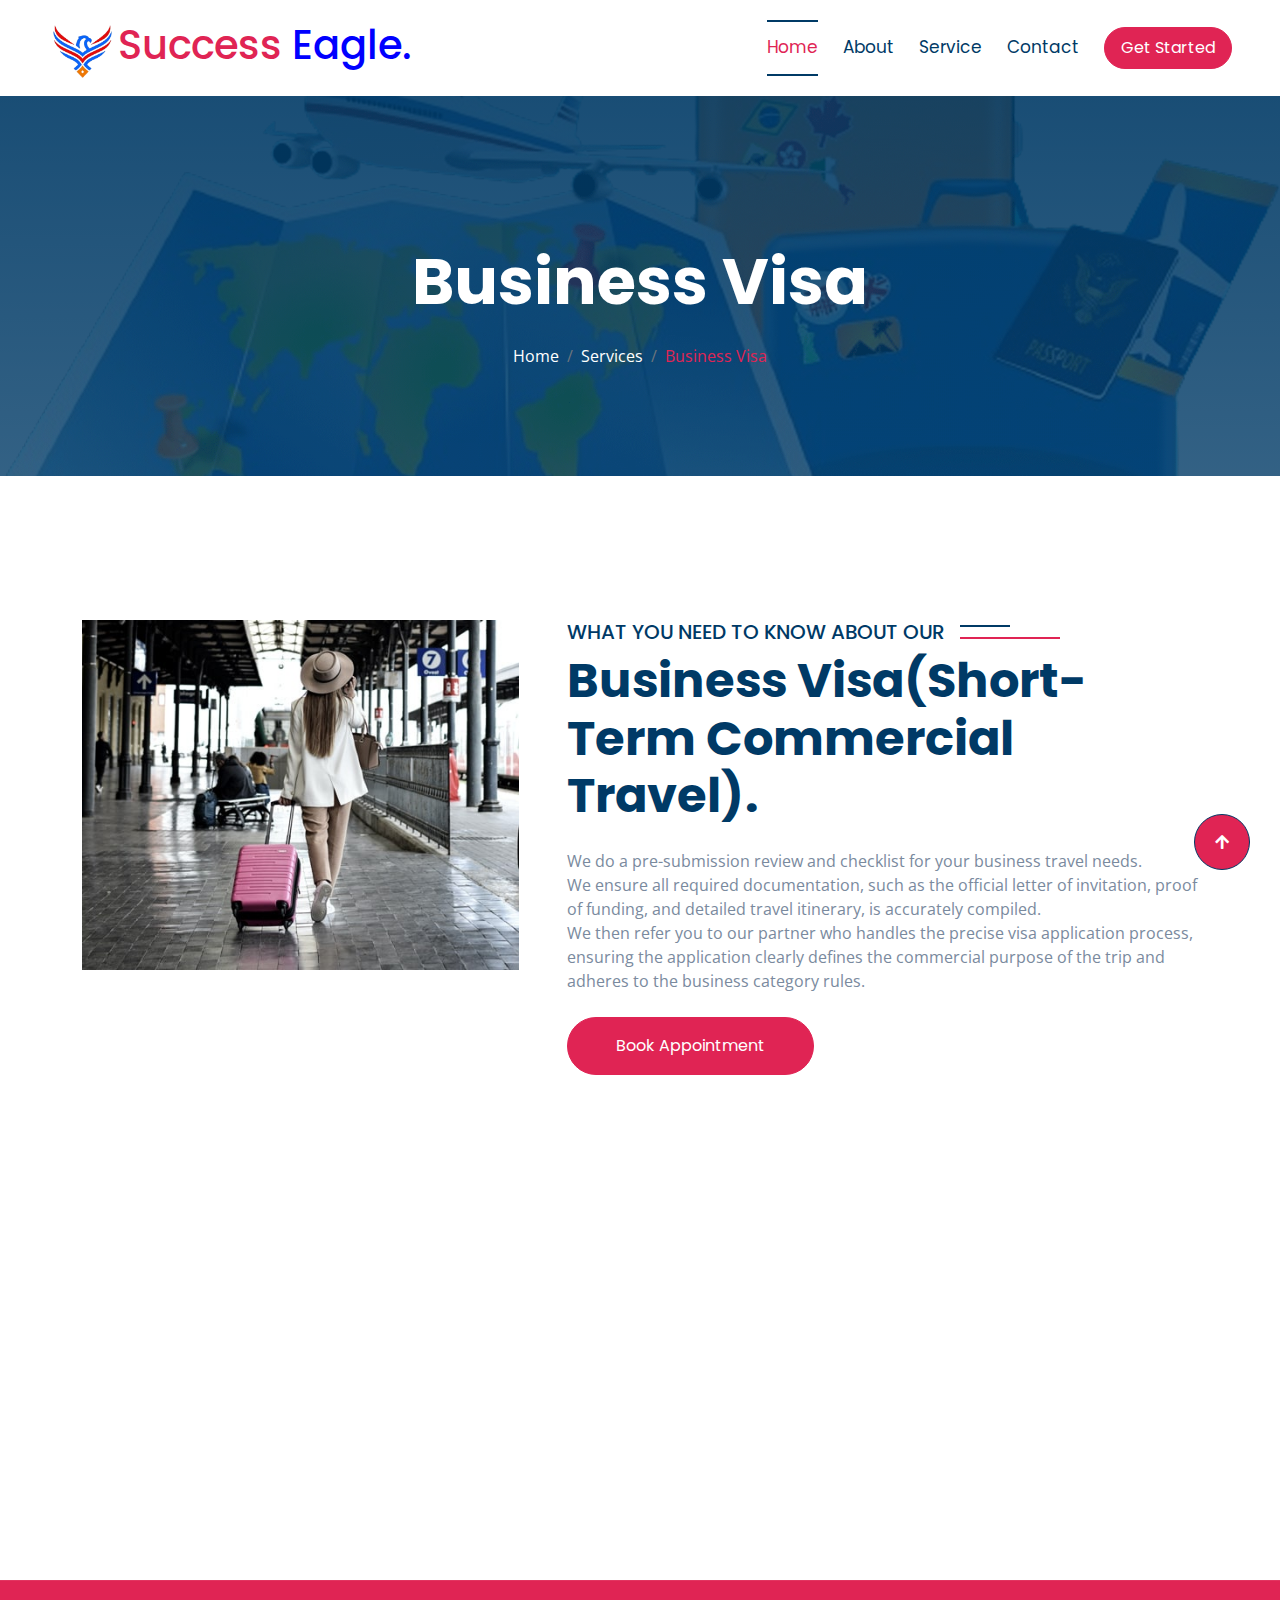
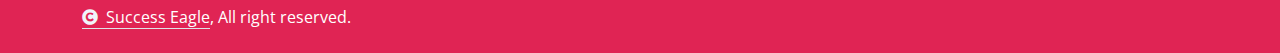
<file: SuccessEagle/businessvisa.html>
<!DOCTYPE html>
<html lang="en">

    <head>
        <meta charset="utf-8">
        <title>Success Eagle Global Services</title>
        <meta content="width=device-width, initial-scale=1.0" name="viewport">
        <meta content="" name="keywords">
        <meta content="" name="description">

        <!-- Google Web Fonts -->
        <link rel="preconnect" href="https://fonts.googleapis.com">
        <link rel="preconnect" href="https://fonts.gstatic.com" crossorigin>
        <link href="https://fonts.googleapis.com/css2?family=Open+Sans:wght@400;500;600;700&family=Poppins:wght@200;300;400;500;600&display=swap" rel="stylesheet"> 

        <!-- Icon Font Stylesheet -->
        <link rel="stylesheet" href="https://use.fontawesome.com/releases/v5.15.4/css/all.css"/>
        <link href="https://cdn.jsdelivr.net/npm/bootstrap-icons@1.4.1/font/bootstrap-icons.css" rel="stylesheet">

        <!-- Libraries Stylesheet -->
        <link href="lib/animate/animate.min.css" rel="stylesheet">
        <link href="lib/owlcarousel/assets/owl.carousel.min.css" rel="stylesheet">


        <!-- Customized Bootstrap Stylesheet -->
        <link href="css/bootstrap.min.css" rel="stylesheet">

        <!-- Template Stylesheet -->
        <link href="css/style.css" rel="stylesheet">
    </head>

    <body>

        <!-- Spinner Start -->
        <div id="spinner" class="show bg-white position-fixed translate-middle w-100 vh-100 top-50 start-50 d-flex align-items-center justify-content-center">
            <div class="spinner-border text-secondary" style="width: 3rem; height: 3rem;" role="status">
                <span class="sr-only">Loading...</span>
            </div>
        </div>
        <!-- Spinner End -->

        <!-- Navbar & Hero Start -->
        <div class="container-fluid nav-bar p-0">
            <nav class="navbar navbar-expand-lg navbar-light bg-white px-4 px-lg-5 py-3 py-lg-0">
                <a href="index.html" class="navbar-brand p-0">
                    <h1 class="display-8 text-secondary m-0"><img loading="lazy" src="img/eagle.png" class="img-fluid" alt="">Success <span style="color:blue;">Eagle.</span></h1>
                    <!-- <img src="img/logo.png" alt="Logo"> -->
                </a>
                <button class="navbar-toggler" type="button" data-bs-toggle="collapse" data-bs-target="#navbarCollapse">
                    <span class="fa fa-bars"></span>
                </button>
                <div class="collapse navbar-collapse" id="navbarCollapse">
                    <div class="navbar-nav ms-auto py-0">
                        <a href="index.html" class="nav-item nav-link active">Home</a>
                        <a href="about.html" class="nav-item nav-link">About</a>
                        <a href="service.html" class="nav-item nav-link">Service</a>
                        <a href="contact.html" class="nav-item nav-link">Contact</a>
                    </div>
                    <a href="https://wa.link/isawmk" class="btn btn-primary border-secondary rounded-pill py-2 px-4 px-lg-3 mb-3 mb-md-3 mb-lg-0">Get Started</a>
                </div>
            </nav>
        </div>
        <!-- Navbar & Hero End -->

        <!-- Header Start -->
        <div class="container-fluid bg-breadcrumb">
            <div class="container text-center py-5" style="max-width: 900px;">
                <h3 class="text-white display-3 mb-4 wow fadeInDown" data-wow-delay="0.1s">Business Visa</h1>
                <ol class="breadcrumb justify-content-center text-white mb-0 wow fadeInDown" data-wow-delay="0.3s">
                    <li class="breadcrumb-item"><a href="index.html" class="text-white">Home</a></li>
                    <li class="breadcrumb-item"><a href="service.html" class="text-white">Services</a></li>
                    <li class="breadcrumb-item active text-secondary">Business Visa</li>
                </ol>    
            </div>
        </div>
        <!-- Header End -->

        <!-- About Start -->
        <div class="container-fluid overflow-hidden py-5">
                    <div class="container-fluid py-5">
            <div class="container pt-5">
                <div class="row g-5">
                    <div class="col-xl-5 wow fadeInLeft" data-wow-delay="0.1s">
                        <div class="bg-light rounded">
                            <img loading="lazy" src="img/service-2.jpg" class="img-fluid w-100" style="margin-bottom: -7px;" alt="Image">
                        </div>
                    </div>
                    <div class="col-xl-7 wow fadeInRight" data-wow-delay="0.3s">
                        <h5 class="sub-title pe-3">What You Need To Know About Our</h5>
                        <h1 class="display-5 mb-4">Business Visa(Short-Term Commercial Travel).</h1>
                        <p class="mb-4">We do a pre-submission review and checklist for your business travel needs.<br> We ensure all required documentation, such as the official letter of invitation, proof of funding, and detailed travel itinerary, is accurately compiled.<br>

We then refer you to our partner who handles the precise visa application process, ensuring the application clearly defines the commercial purpose of the trip and adheres to the business category rules.</p>
                     <a class="btn btn-primary border-secondary rounded-pill py-3 px-5" href="https://wa.link/75xsrv">Book Appointment</a>
                    </div>
                </div>
            </div>
        </div>
        </div>
        <!-- About End -->



        <!-- Footer Start -->
        <div class="container-fluid footer py-5 wow fadeIn" data-wow-delay="0.2s">
            <div class="container py-5">
                <div class="row g-5">
                    <div class="col-md-6 col-lg-6 col-xl-3">
                        <div class="footer-item d-flex flex-column">
                            <h4 class="text-secondary mb-4">Contact Info</h4>
                            <a href=""><i class="fa fa-map-marker-alt me-2"></i> Muritala Muhammed Airport Ikeja, Lagos Nigeria.</a>
                            <a href=""><i class="fas fa-envelope me-2"></i> successeagle58@gmail.com</a>
                            <a href=""><i class="fas fa-phone me-2"></i> +23480 8503 4848</a>
                            
                            <div class="d-flex align-items-center">
                                <i class="fas fa-share fa-2x text-secondary me-2"></i>
                                <a class="btn mx-1" href=""><i class="fab fa-facebook-f"></i></a>
                                <a class="btn mx-1" href=""><i class="fab fa-twitter"></i></a>
                                <a class="btn mx-1" href=""><i class="fab fa-instagram"></i></a>
                                <a class="btn mx-1" href=""><i class="fab fa-linkedin-in"></i></a>
                            </div>
                        </div>
                    </div>
                    <div class="col-md-6 col-lg-6 col-xl-3">
                        <div class="footer-item d-flex flex-column">
                            <h4 class="text-secondary mb-4">Opening Time</h4>
                            <div class="mb-3">
                                <h6 class="text-muted mb-0">Mon - Friday:</h6>
                                <p class="text-white mb-0">09.00 am to 05.30 pm</p>
                            </div>
                            <div class="mb-3">
                                <h6 class="text-muted mb-0">Saturday:</h6>
                                <p class="text-white mb-0">10.00 am to 05.30 pm</p>
                            </div>
                        </div>
                    </div>
                    <div class="col-md-6 col-lg-6 col-xl-3">
                        <div class="footer-item d-flex flex-column">
                            <h4 class="text-secondary mb-4">Our Services</h4>
                            <a href="jobvisa.html" class=""><i class="fas fa-angle-right me-2"></i> Job Visa</a>
                            <a href="businessvisa.html" class=""><i class="fas fa-angle-right me-2"></i> Business Visa</a>
                            <a href="studentvisa.html" class=""><i class="fas fa-angle-right me-2"></i> Student Visa</a>
                            <a href="residencevisa.html" class=""><i class="fas fa-angle-right me-2"></i> Residence Visa<a>
                            <a href="tourvisa.html" class=""><i class="fas fa-angle-right me-2"></i> Tourist Visa</a>
                        </div>
                    </div>
                </div>
            </div>
        </div>
        <!-- Footer End -->
        
        <!-- Copyright Start -->
        <div class="container-fluid copyright py-4">
            <div class="container">
                <div class="row g-4 align-items-center">
                    <div class="col-md-6 text-center text-md-start mb-md-0">
                        <span class="text-white"><a href="#" class="border-bottom text-white"><i class="fas fa-copyright text-light me-2"></i>Success Eagle</a>, All right reserved.</span>
                    </div>
                </div>
            </div>
        </div>
        <!-- Copyright End -->

        <!-- Back to Top -->
        <a href="#" class="btn btn-primary btn-lg-square back-to-top"><i class="fa fa-arrow-up"></i></a>   

        
    <!-- JavaScript Libraries -->
    <script src="https://ajax.googleapis.com/ajax/libs/jquery/3.6.4/jquery.min.js" defer></script>
    <script src="https://cdn.jsdelivr.net/npm/bootstrap@5.0.0/dist/js/bootstrap.bundle.min.js" defer></script>
    <script src="lib/wow/wow.min.js" defer></script>
    <script src="lib/easing/easing.min.js" defer></script>
    <script src="lib/waypoints/waypoints.min.js" defer></script>
    <script src="lib/owlcarousel/owl.carousel.min.js" defer></script>


    <!-- Template Javascript -->
    <script src="js/main.js" defer></script>
    </body>


</html>
</file>
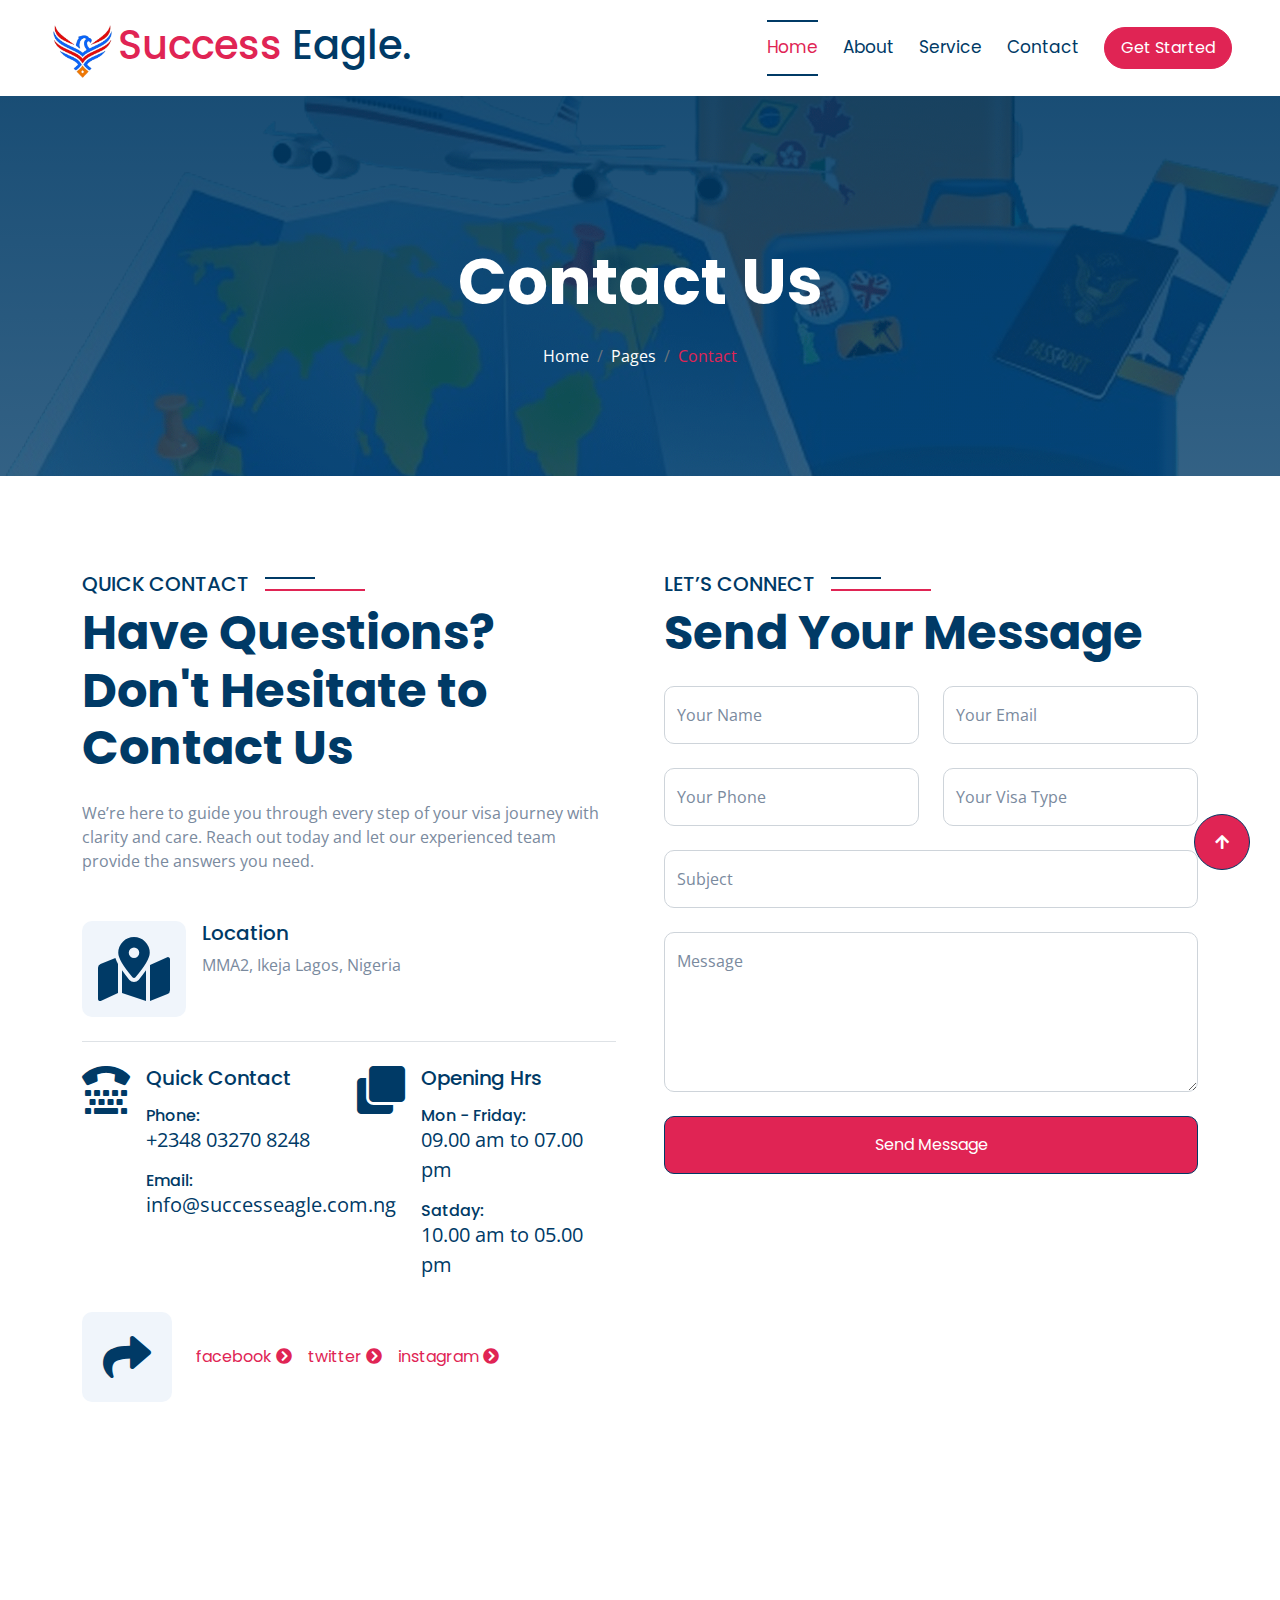
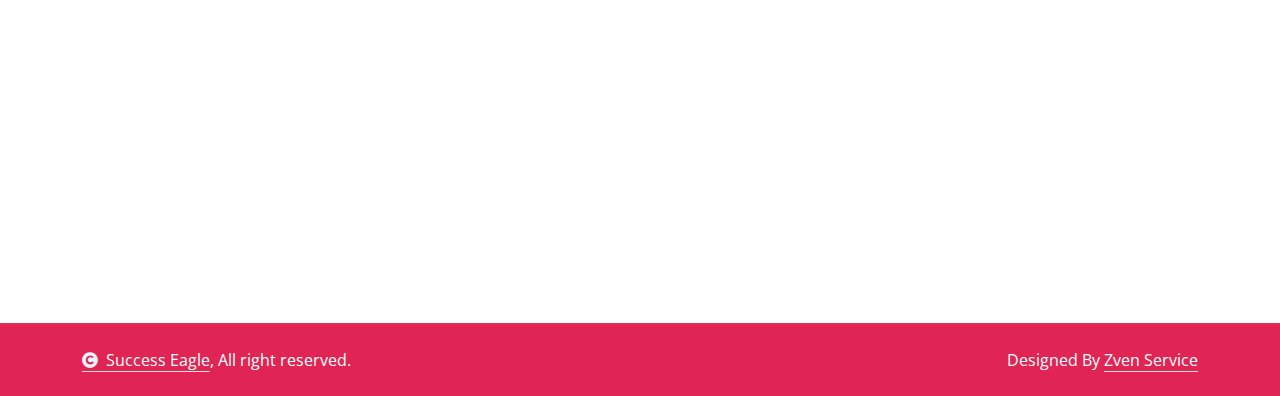
<file: SuccessEagle/contact.html>
<!DOCTYPE html>
<html lang="en">

    <head>
        <meta charset="utf-8">
        <title>Success Eagle Global Services</title>
        <meta content="width=device-width, initial-scale=1.0" name="viewport">
        <meta content="" name="keywords">
        <meta content="" name="description">

        <!-- Google Web Fonts -->
        <link rel="preconnect" href="https://fonts.googleapis.com">
        <link rel="preconnect" href="https://fonts.gstatic.com" crossorigin>
        <link href="https://fonts.googleapis.com/css2?family=Open+Sans:wght@400;500;600;700&family=Poppins:wght@200;300;400;500;600&display=swap" rel="stylesheet"> 

        <!-- Icon Font Stylesheet -->
        <link rel="stylesheet" href="https://use.fontawesome.com/releases/v5.15.4/css/all.css"/>
        <link href="https://cdn.jsdelivr.net/npm/bootstrap-icons@1.4.1/font/bootstrap-icons.css" rel="stylesheet">

        <!-- Libraries Stylesheet -->
        <link href="lib/animate/animate.min.css" rel="stylesheet">
        <link href="lib/owlcarousel/assets/owl.carousel.min.css" rel="stylesheet">


        <!-- Customized Bootstrap Stylesheet -->
        <link href="css/bootstrap.min.css" rel="stylesheet">

        <!-- Template Stylesheet -->
        <link href="css/style.css" rel="stylesheet">
    </head>

    <body>

        <!-- Spinner Start -->
        <div id="spinner" class="show bg-white position-fixed translate-middle w-100 vh-100 top-50 start-50 d-flex align-items-center justify-content-center">
            <div class="spinner-border text-secondary" style="width: 3rem; height: 3rem;" role="status">
                <span class="sr-only">Loading...</span>
            </div>
        </div>
        <!-- Spinner End -->

        <!-- Navbar & Hero Start -->
        <div class="container-fluid nav-bar p-0">
            <nav class="navbar navbar-expand-lg navbar-light bg-white px-4 px-lg-5 py-3 py-lg-0">
                <a href="index.html" class="navbar-brand p-0">
                    <h1 class="display-8 text-secondary m-0"><img src="img/eagle.png" class="img-fluid" alt="">Success <span class="text-primary">Eagle.</span></h1>
                    <!-- <img src="img/logo.png" alt="Logo"> -->
                </a>
                <button class="navbar-toggler" type="button" data-bs-toggle="collapse" data-bs-target="#navbarCollapse">
                    <span class="fa fa-bars"></span>
                </button>
                <div class="collapse navbar-collapse" id="navbarCollapse">
                    <div class="navbar-nav ms-auto py-0">
                        <a href="index.html" class="nav-item nav-link active">Home</a>
                        <a href="about.html" class="nav-item nav-link">About</a>
                        <a href="service.html" class="nav-item nav-link">Service</a>
                        <a href="contact.html" class="nav-item nav-link">Contact</a>
                    </div>
                    <a href="https://wa.link/75xsrv" class="btn btn-primary border-secondary rounded-pill py-2 px-4 px-lg-3 mb-3 mb-md-3 mb-lg-0">Get Started</a>
                </div>
            </nav>
        </div>
        <!-- Navbar & Hero End -->

        <!-- Header Start -->
        <div class="container-fluid bg-breadcrumb">
            <div class="container text-center py-5" style="max-width: 900px;">
                <h3 class="text-white display-3 mb-4 wow fadeInDown" data-wow-delay="0.1s">Contact Us</h1>
                <ol class="breadcrumb justify-content-center text-white mb-0 wow fadeInDown" data-wow-delay="0.3s">
                    <li class="breadcrumb-item"><a href="index.html" class="text-white">Home</a></li>
                    <li class="breadcrumb-item"><a href="#" class="text-white">Pages</a></li>
                    <li class="breadcrumb-item active text-secondary">Contact</li>
                </ol>    
            </div>
        </div>
        <!-- Header End -->

        <!-- Contact Start -->
        <div class="container-fluid contact overflow-hidden py-5">
            <div class="container py-5">
                <div class="row g-5">
                    <div class="col-lg-6 wow fadeInLeft" data-wow-delay="0.1s">
                        <div class="sub-style">
                            <h5 class="sub-title text-primary pe-3">Quick Contact</h5>
                        </div>
                        <h1 class="display-5 mb-4">Have Questions? Don't Hesitate to Contact Us</h1>
                        <p class="mb-5">We’re here to guide you through every step of your visa journey with clarity and care. Reach out today and let our experienced team provide the answers you need.</p>
                        <div class="d-flex border-bottom mb-4 pb-4">
                            <i class="fas fa-map-marked-alt fa-4x text-primary bg-light p-3 rounded"></i>
                            <div class="ps-3">
                                <h5>Location</h5>
                                <p>MMA2, Ikeja Lagos, Nigeria</p>
                            </div>
                        </div>
                        <div class="row g-3">
                            <div class="col-xl-6">
                                <div class="d-flex">
                                    <i class="fas fa-tty fa-3x text-primary"></i>
                                    <div class="ps-3">
                                        <h5 class="mb-3">Quick Contact</h5>
                                        <div class="mb-3">
                                            <h6 class="mb-0">Phone:</h6>
                                            <a href="#" class="fs-5 text-primary">+2348 03270 8248</a>
                                        </div>
                                        <div class="mb-3">
                                            <h6 class="mb-0">Email:</h6>
                                            <a href="#" class="fs-5 text-primary">info@successeagle.com.ng</a>
                                        </div>
                                    </div>
                                </div>
                            </div>
                            <div class="col-xl-6">
                                <div class="d-flex">
                                    <i class="fas fa-clone fa-3x text-primary"></i>
                                    <div class="ps-3">
                                        <h5 class="mb-3">Opening Hrs</h5>
                                        <div class="mb-3">
                                            <h6 class="mb-0">Mon - Friday:</h6>
                                            <a href="#" class="fs-5 text-primary">09.00 am to 07.00 pm</a>
                                        </div>
                                        <div class="mb-3">
                                            <h6 class="mb-0">Satday:</h6>
                                            <a href="#" class="fs-5 text-primary">10.00 am to 05.00 pm</a>
                                        </div>
                                    </div>
                                </div>
                            </div>
                        </div>
                        <div class="d-flex align-items-center pt-3">
                            <div class="me-4">
                                <div class="bg-light d-flex align-items-center justify-content-center" style="width: 90px; height: 90px; border-radius: 10px;"><i class="fas fa-share fa-3x text-primary"></i></div>
                            </div>
                            <div class="d-flex">
                                <a class="btn btn-secondary border-secondary me-2 p-0" href="">facebook <i class="fas fa-chevron-circle-right"></i></a>
                                <a class="btn btn-secondary border-secondary mx-2 p-0" href="">twitter <i class="fas fa-chevron-circle-right"></i></a>
                                <a class="btn btn-secondary border-secondary mx-2 p-0" href="">instagram <i class="fas fa-chevron-circle-right"></i></a>
                            </div>
                        </div>
                    </div>
                    <div class="col-lg-6 wow fadeInRight" data-wow-delay="0.3">
                        <div class="sub-style">
                            <h5 class="sub-title text-primary pe-3">Let’s Connect</h5>
                        </div>
                        <h1 class="display-5 mb-4">Send Your Message</h1>
                        <form action="https://formspree.io/f/mldaezav" method="POST">
                          <div class="row g-4">
                            <div class="col-lg-12 col-xl-6">
                              <div class="form-floating">
                                <input name="name" type="text" class="form-control" id="name" placeholder="Your Name" required>
                                <label for="name">Your Name</label>
                              </div>
                            </div>

                            <div class="col-lg-12 col-xl-6">
                              <div class="form-floating">
                                <input name="email" type="email" class="form-control" id="email" placeholder="Your Email" required>
                                <label for="email">Your Email</label>
                              </div>
                            </div>

                            <div class="col-lg-12 col-xl-6">
                              <div class="form-floating">
                                <input name="phone" type="tel" class="form-control" id="phone" placeholder="Phone">
                                <label for="phone">Your Phone</label>
                              </div>
                            </div>

                            <div class="col-lg-12 col-xl-6">
                              <div class="form-floating">
                                <input name="project" type="text" class="form-control" id="project" placeholder="Project">
                                <label for="project">Your Visa Type</label>
                              </div>
                            </div>

                            <div class="col-12">
                              <div class="form-floating">
                                <input name="subject" type="text" class="form-control" id="subject" placeholder="Subject">
                                <label for="subject">Subject</label>
                              </div>
                            </div>

                            <div class="col-12">
                              <div class="form-floating">
                                <textarea name="message" class="form-control" placeholder="Leave a message here" id="message" style="height: 160px"></textarea>
                                <label for="message">Message</label>
                              </div>
                            </div>

                            <div class="col-12">
                              <button type="submit" class="btn btn-primary w-100 py-3">Send Message</button>
                            </div>
                          </div>
                        </form>
                    </div>
                </div>
            </div>
        </div>
        <!-- Contact End -->

        <!-- Footer Start -->
      <div class="container-fluid footer py-5 wow fadeIn" data-wow-delay="0.2s">
            <div class="container py-5">
                <div class="row g-5">
                    <div class="col-md-6 col-lg-6 col-xl-3">
                        <div class="footer-item d-flex flex-column">
                            <h4 class="text-secondary mb-4">Contact Info</h4>
                            <a href=""><i class="fa fa-map-marker-alt me-2"></i> MMA2, Ikeja Lagos, Nigeria</a>
                            <a href=""><i class="fas fa-envelope me-2"></i> info@successeagle.com.ng</a>
                            <a href=""><i class="fas fa-phone me-2"></i> +2348 03270 8248</a>
                            
                            <div class="d-flex align-items-center">
                                <i class="fas fa-share fa-2x text-secondary me-2"></i>
                                <a class="btn mx-1" href=""><i class="fab fa-facebook-f"></i></a>
                                <a class="btn mx-1" href=""><i class="fab fa-twitter"></i></a>
                                <a class="btn mx-1" href=""><i class="fab fa-instagram"></i></a>
                                <a class="btn mx-1" href=""><i class="fab fa-linkedin-in"></i></a>
                            </div>
                        </div>
                    </div>
                    <div class="col-md-6 col-lg-6 col-xl-3">
                        <div class="footer-item d-flex flex-column">
                            <h4 class="text-secondary mb-4">Opening Time</h4>
                            <div class="mb-3">
                                <h6 class="text-muted mb-0">Mon - Friday:</h6>
                                <p class="text-white mb-0">09.00 am to 07.00 pm</p>
                            </div>
                            <div class="mb-3">
                                <h6 class="text-muted mb-0">Satday:</h6>
                                <p class="text-white mb-0">10.00 am to 05.00 pm</p>
                            </div>
                        </div>
                    </div>
                    <div class="col-md-6 col-lg-6 col-xl-3">
                        <div class="footer-item d-flex flex-column">
                            <h4 class="text-secondary mb-4">Our Services</h4>
                            <a href="#" class=""><i class="fas fa-angle-right me-2"></i> Job Visa</a>
                            <a href="#" class=""><i class="fas fa-angle-right me-2"></i> Business Visa</a>
                            <a href="#" class=""><i class="fas fa-angle-right me-2"></i> Diplometic Visa</a>
                            <a href="#" class=""><i class="fas fa-angle-right me-2"></i> Student Visa</a>
                            <a href="#" class=""><i class="fas fa-angle-right me-2"></i> Residence Visa<a>
                            <a href="#" class=""><i class="fas fa-angle-right me-2"></i> Tourist Visa</a>
                        </div>
                    </div>
                </div>
            </div>
        </div>
        <!-- Footer End -->
        
        <!-- Copyright Start -->
        <div class="container-fluid copyright py-4">
            <div class="container">
                <div class="row g-4 align-items-center">
                    <div class="col-md-6 text-center text-md-start mb-md-0">
                        <span class="text-white"><a href="#" class="border-bottom text-white"><i class="fas fa-copyright text-light me-2"></i>Success Eagle</a>, All right reserved.</span>
                    </div>
                    <div class="col-md-6 text-center text-md-end text-white">
                        <!--/*** The author’s attribution link must remain intact in the template. ***/-->
                        <!--/*** If you wish to remove this credit link, please purchase the Pro Version . ***/-->
                        Designed By <a class="border-bottom text-white" href="https://zven-digital.vercel.app/">Zven Service</a>
                    </div>
                </div>
            </div>
        </div>
        <!-- Copyright End -->

        <!-- Back to Top -->
        <a href="#" class="btn btn-primary btn-lg-square back-to-top"><i class="fa fa-arrow-up"></i></a>   

        
    <!-- JavaScript Libraries -->
    <script src="https://ajax.googleapis.com/ajax/libs/jquery/3.6.4/jquery.min.js"></script>
    <script src="https://cdn.jsdelivr.net/npm/bootstrap@5.0.0/dist/js/bootstrap.bundle.min.js"></script>
    <script src="lib/wow/wow.min.js"></script>
    <script src="lib/easing/easing.min.js"></script>
    <script src="lib/waypoints/waypoints.min.js"></script>
    <script src="lib/owlcarousel/owl.carousel.min.js"></script>
    

    <!-- Template Javascript -->
    <script src="js/main.js"></script>
    </body>

</html>
</file>
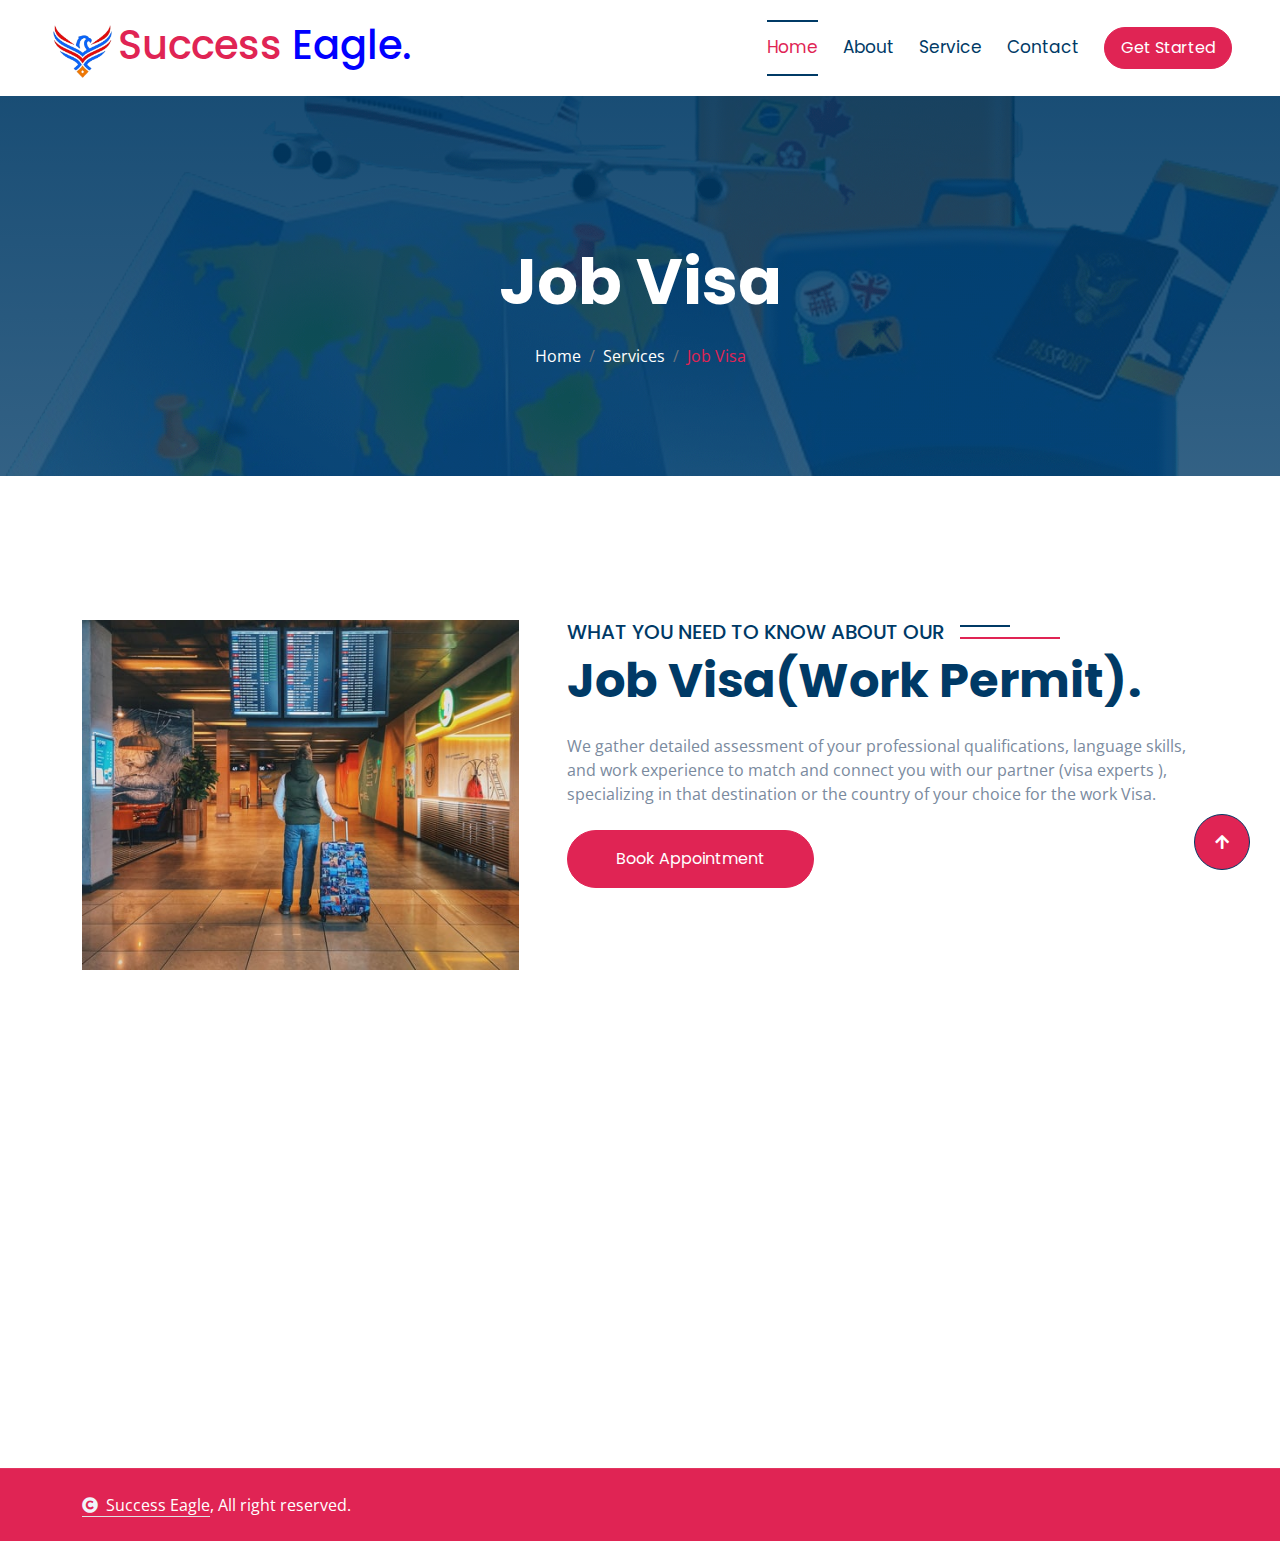
<file: SuccessEagle/jobvisa.html>
<!DOCTYPE html>
<html lang="en">

    <head>
        <meta charset="utf-8">
        <title>Success Eagle Global Services</title>
        <meta content="width=device-width, initial-scale=1.0" name="viewport">
        <meta content="" name="keywords">
        <meta content="" name="description">

        <!-- Google Web Fonts -->
        <link rel="preconnect" href="https://fonts.googleapis.com">
        <link rel="preconnect" href="https://fonts.gstatic.com" crossorigin>
        <link href="https://fonts.googleapis.com/css2?family=Open+Sans:wght@400;500;600;700&family=Poppins:wght@200;300;400;500;600&display=swap" rel="stylesheet"> 

        <!-- Icon Font Stylesheet -->
        <link rel="stylesheet" href="https://use.fontawesome.com/releases/v5.15.4/css/all.css"/>
        <link href="https://cdn.jsdelivr.net/npm/bootstrap-icons@1.4.1/font/bootstrap-icons.css" rel="stylesheet">

        <!-- Libraries Stylesheet -->
        <link href="lib/animate/animate.min.css" rel="stylesheet">
        <link href="lib/owlcarousel/assets/owl.carousel.min.css" rel="stylesheet">


        <!-- Customized Bootstrap Stylesheet -->
        <link href="css/bootstrap.min.css" rel="stylesheet">

        <!-- Template Stylesheet -->
        <link href="css/style.css" rel="stylesheet">
    </head>

    <body>

        <!-- Spinner Start -->
        <div id="spinner" class="show bg-white position-fixed translate-middle w-100 vh-100 top-50 start-50 d-flex align-items-center justify-content-center">
            <div class="spinner-border text-secondary" style="width: 3rem; height: 3rem;" role="status">
                <span class="sr-only">Loading...</span>
            </div>
        </div>
        <!-- Spinner End -->

        <!-- Navbar & Hero Start -->
        <div class="container-fluid nav-bar p-0">
            <nav class="navbar navbar-expand-lg navbar-light bg-white px-4 px-lg-5 py-3 py-lg-0">
                <a href="index.html" class="navbar-brand p-0">
                    <h1 class="display-8 text-secondary m-0"><img loading="lazy" src="img/eagle.png" class="img-fluid" alt="">Success <span style="color:blue;">Eagle.</span></h1>
                    <!-- <img src="img/logo.png" alt="Logo"> -->
                </a>
                <button class="navbar-toggler" type="button" data-bs-toggle="collapse" data-bs-target="#navbarCollapse">
                    <span class="fa fa-bars"></span>
                </button>
                <div class="collapse navbar-collapse" id="navbarCollapse">
                    <div class="navbar-nav ms-auto py-0">
                        <a href="index.html" class="nav-item nav-link active">Home</a>
                        <a href="about.html" class="nav-item nav-link">About</a>
                        <a href="service.html" class="nav-item nav-link">Service</a>
                        <a href="contact.html" class="nav-item nav-link">Contact</a>
                    </div>
                    <a href="https://wa.link/isawmk" class="btn btn-primary border-secondary rounded-pill py-2 px-4 px-lg-3 mb-3 mb-md-3 mb-lg-0">Get Started</a>
                </div>
            </nav>
        </div>
        <!-- Navbar & Hero End -->

        <!-- Header Start -->
        <div class="container-fluid bg-breadcrumb">
            <div class="container text-center py-5" style="max-width: 900px;">
                <h3 class="text-white display-3 mb-4 wow fadeInDown" data-wow-delay="0.1s">Job Visa</h1>
                <ol class="breadcrumb justify-content-center text-white mb-0 wow fadeInDown" data-wow-delay="0.3s">
                    <li class="breadcrumb-item"><a href="index.html" class="text-white">Home</a></li>
                    <li class="breadcrumb-item"><a href="service.html" class="text-white">Services</a></li>
                    <li class="breadcrumb-item active text-secondary">Job Visa</li>
                </ol>    
            </div>
        </div>
        <!-- Header End -->

        <!-- About Start -->
        <div class="container-fluid overflow-hidden py-5">
                    <div class="container-fluid py-5">
            <div class="container pt-5">
                <div class="row g-5">
                    <div class="col-xl-5 wow fadeInLeft" data-wow-delay="0.1s">
                        <div class="bg-light rounded">
                            <img loading="lazy" src="img/service-1.jpg" class="img-fluid w-100" style="margin-bottom: -7px;" alt="Image">
                        </div>
                    </div>
                    <div class="col-xl-7 wow fadeInRight" data-wow-delay="0.3s">
                        <h5 class="sub-title pe-3">What You Need To Know About Our</h5>
                        <h1 class="display-5 mb-4">Job Visa(Work Permit).</h1>
                        <p class="mb-4">We gather detailed assessment of your professional qualifications, language skills, and work experience to match
and connect you with our partner (visa experts ), specializing in that destination or the country of your choice for the work Visa.</p>
                         <a class="btn btn-primary border-secondary rounded-pill py-3 px-5" href="https://wa.link/75xsrv">Book Appointment</a>
                    </div>
                </div>
            </div>
        </div>
        </div>
        <!-- About End -->



        <!-- Footer Start -->
        <div class="container-fluid footer py-5 wow fadeIn" data-wow-delay="0.2s">
            <div class="container py-5">
                <div class="row g-5">
                    <div class="col-md-6 col-lg-6 col-xl-3">
                        <div class="footer-item d-flex flex-column">
                            <h4 class="text-secondary mb-4">Contact Info</h4>
                            <a href=""><i class="fa fa-map-marker-alt me-2"></i> Muritala Muhammed Airport Ikeja, Lagos Nigeria.</a>
                            <a href=""><i class="fas fa-envelope me-2"></i> successeagle58@gmail.com</a>
                            <a href=""><i class="fas fa-phone me-2"></i> +23480 8503 4848</a>
                            
                            <div class="d-flex align-items-center">
                                <i class="fas fa-share fa-2x text-secondary me-2"></i>
                                <a class="btn mx-1" href=""><i class="fab fa-facebook-f"></i></a>
                                <a class="btn mx-1" href=""><i class="fab fa-twitter"></i></a>
                                <a class="btn mx-1" href=""><i class="fab fa-instagram"></i></a>
                                <a class="btn mx-1" href=""><i class="fab fa-tiktok"></i></a>
                                <a class="btn mx-1" href=""><i class="fab fa-linkedin-in"></i></a>
                            </div>
                        </div>
                    </div>
                    <div class="col-md-6 col-lg-6 col-xl-3">
                        <div class="footer-item d-flex flex-column">
                            <h4 class="text-secondary mb-4">Opening Time</h4>
                            <div class="mb-3">
                                <h6 class="text-muted mb-0">Mon - Friday:</h6>
                                <p class="text-white mb-0">09.00 am to 05.30 pm</p>
                            </div>
                            <div class="mb-3">
                                <h6 class="text-muted mb-0">Saturday:</h6>
                                <p class="text-white mb-0">10.00 am to 05.30 pm</p>
                            </div>
                        </div>
                    </div>
                    <div class="col-md-6 col-lg-6 col-xl-3">
                        <div class="footer-item d-flex flex-column">
                            <h4 class="text-secondary mb-4">Our Services</h4>
                            <a href="jobvisa.html" class=""><i class="fas fa-angle-right me-2"></i> Job Visa</a>
                            <a href="businessvisa.html" class=""><i class="fas fa-angle-right me-2"></i> Business Visa</a>
                            <a href="studentvisa.html" class=""><i class="fas fa-angle-right me-2"></i> Student Visa</a>
                            <a href="residencevisa.html" class=""><i class="fas fa-angle-right me-2"></i> Residence Visa<a>
                            <a href="tourvisa.html" class=""><i class="fas fa-angle-right me-2"></i> Tourist Visa</a>
                        </div>
                    </div>
                </div>
            </div>
        </div>
        <!-- Footer End -->
        
        <!-- Copyright Start -->
        <div class="container-fluid copyright py-4">
            <div class="container">
                <div class="row g-4 align-items-center">
                    <div class="col-md-6 text-center text-md-start mb-md-0">
                        <span class="text-white"><a href="#" class="border-bottom text-white"><i class="fas fa-copyright text-light me-2"></i>Success Eagle</a>, All right reserved.</span>
                    </div>
                </div>
            </div>
        </div>
        <!-- Copyright End -->

        <!-- Back to Top -->
        <a href="#" class="btn btn-primary btn-lg-square back-to-top"><i class="fa fa-arrow-up"></i></a>   

        
    <!-- JavaScript Libraries -->
    <script src="https://ajax.googleapis.com/ajax/libs/jquery/3.6.4/jquery.min.js" defer></script>
    <script src="https://cdn.jsdelivr.net/npm/bootstrap@5.0.0/dist/js/bootstrap.bundle.min.js" defer></script>
    <script src="lib/wow/wow.min.js" defer></script>
    <script src="lib/easing/easing.min.js" defer></script>
    <script src="lib/waypoints/waypoints.min.js" defer></script>
    <script src="lib/owlcarousel/owl.carousel.min.js" defer></script>


    <!-- Template Javascript -->
    <script src="js/main.js" defer></script>
    </body>


</html>
</file>
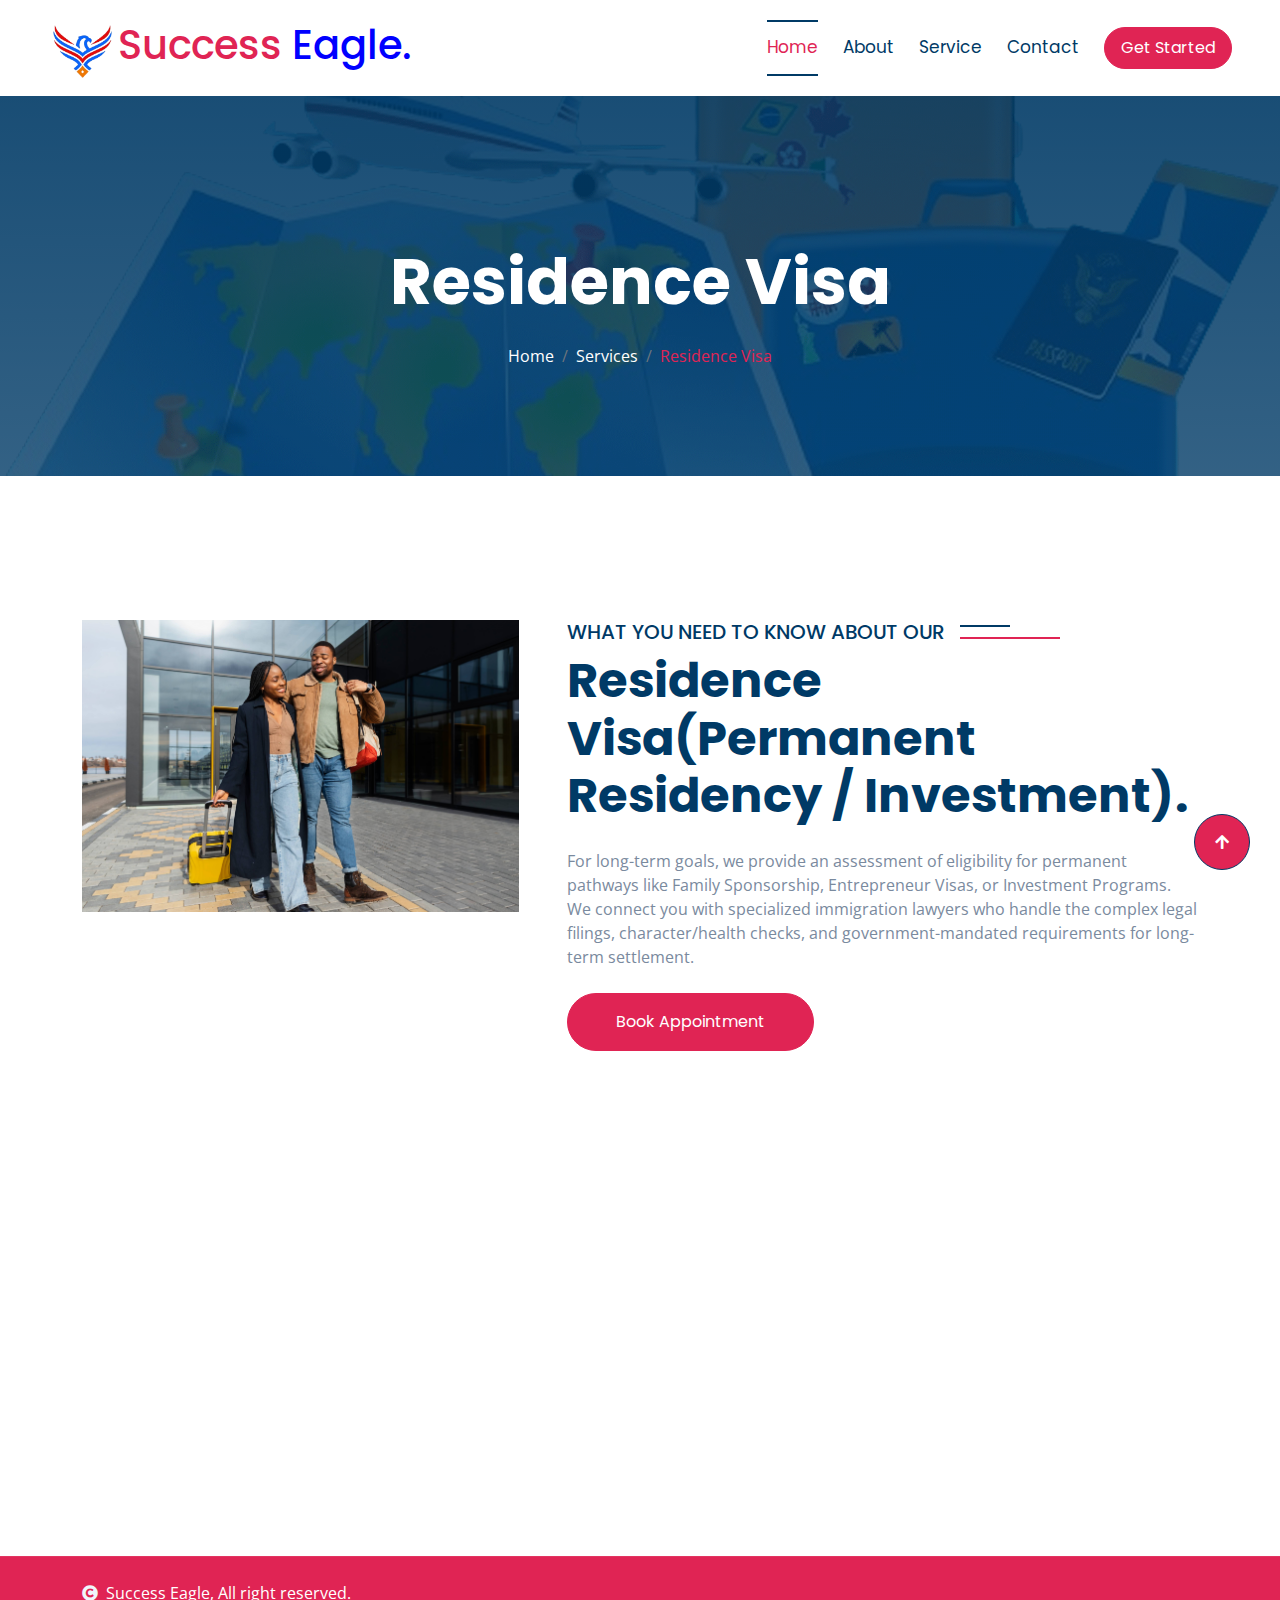
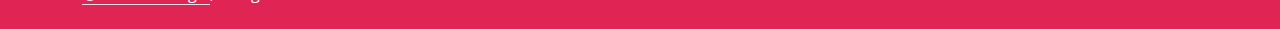
<file: SuccessEagle/residencevisa.html>
<!DOCTYPE html>
<html lang="en">

    <head>
        <meta charset="utf-8">
        <title>Success Eagle Global Services</title>
        <meta content="width=device-width, initial-scale=1.0" name="viewport">
        <meta content="" name="keywords">
        <meta content="" name="description">

        <!-- Google Web Fonts -->
        <link rel="preconnect" href="https://fonts.googleapis.com">
        <link rel="preconnect" href="https://fonts.gstatic.com" crossorigin>
        <link href="https://fonts.googleapis.com/css2?family=Open+Sans:wght@400;500;600;700&family=Poppins:wght@200;300;400;500;600&display=swap" rel="stylesheet"> 

        <!-- Icon Font Stylesheet -->
        <link rel="stylesheet" href="https://use.fontawesome.com/releases/v5.15.4/css/all.css"/>
        <link href="https://cdn.jsdelivr.net/npm/bootstrap-icons@1.4.1/font/bootstrap-icons.css" rel="stylesheet">

        <!-- Libraries Stylesheet -->
        <link href="lib/animate/animate.min.css" rel="stylesheet">
        <link href="lib/owlcarousel/assets/owl.carousel.min.css" rel="stylesheet">


        <!-- Customized Bootstrap Stylesheet -->
        <link href="css/bootstrap.min.css" rel="stylesheet">

        <!-- Template Stylesheet -->
        <link href="css/style.css" rel="stylesheet">
    </head>

    <body>

        <!-- Spinner Start -->
        <div id="spinner" class="show bg-white position-fixed translate-middle w-100 vh-100 top-50 start-50 d-flex align-items-center justify-content-center">
            <div class="spinner-border text-secondary" style="width: 3rem; height: 3rem;" role="status">
                <span class="sr-only">Loading...</span>
            </div>
        </div>
        <!-- Spinner End -->

        <!-- Navbar & Hero Start -->
        <div class="container-fluid nav-bar p-0">
            <nav class="navbar navbar-expand-lg navbar-light bg-white px-4 px-lg-5 py-3 py-lg-0">
                <a href="index.html" class="navbar-brand p-0">
                    <h1 class="display-8 text-secondary m-0"><img loading="lazy" src="img/eagle.png" class="img-fluid" alt="">Success <span style="color:blue;">Eagle.</span></h1>
                    <!-- <img src="img/logo.png" alt="Logo"> -->
                </a>
                <button class="navbar-toggler" type="button" data-bs-toggle="collapse" data-bs-target="#navbarCollapse">
                    <span class="fa fa-bars"></span>
                </button>
                <div class="collapse navbar-collapse" id="navbarCollapse">
                    <div class="navbar-nav ms-auto py-0">
                        <a href="index.html" class="nav-item nav-link active">Home</a>
                        <a href="about.html" class="nav-item nav-link">About</a>
                        <a href="service.html" class="nav-item nav-link">Service</a>
                        <a href="contact.html" class="nav-item nav-link">Contact</a>
                    </div>
                    <a href="https://wa.link/isawmk" class="btn btn-primary border-secondary rounded-pill py-2 px-4 px-lg-3 mb-3 mb-md-3 mb-lg-0">Get Started</a>
                </div>
            </nav>
        </div>
        <!-- Navbar & Hero End -->

        <!-- Header Start -->
        <div class="container-fluid bg-breadcrumb">
            <div class="container text-center py-5" style="max-width: 900px;">
                <h3 class="text-white display-3 mb-4 wow fadeInDown" data-wow-delay="0.1s">Residence Visa</h1>
                <ol class="breadcrumb justify-content-center text-white mb-0 wow fadeInDown" data-wow-delay="0.3s">
                    <li class="breadcrumb-item"><a href="index.html" class="text-white">Home</a></li>
                    <li class="breadcrumb-item"><a href="service.html" class="text-white">Services</a></li>
                    <li class="breadcrumb-item active text-secondary">Residence Visa</li>
                </ol>    
            </div>
        </div>
        <!-- Header End -->

        <!-- About Start -->
        <div class="container-fluid overflow-hidden py-5">
                    <div class="container-fluid py-5">
            <div class="container pt-5">
                <div class="row g-5">
                    <div class="col-xl-5 wow fadeInLeft" data-wow-delay="0.1s">
                        <div class="bg-light rounded">
                            <img loading="lazy" src="img/residence.jpg" class="img-fluid w-100" style="margin-bottom: -7px;" alt="Image">
                        </div>
                    </div>
                    <div class="col-xl-7 wow fadeInRight" data-wow-delay="0.3s">
                        <h5 class="sub-title pe-3">What You Need To Know About Our</h5>
                        <h1 class="display-5 mb-4">Residence Visa(Permanent Residency / Investment).</h1>
                        <p class="mb-4">For long-term goals, we provide an assessment of eligibility for permanent pathways like Family Sponsorship, Entrepreneur Visas, or Investment Programs.<br>

We connect you with specialized immigration lawyers who handle the complex legal filings, character/health checks, and government-mandated requirements for long-term settlement.</p>
                         <a class="btn btn-primary border-secondary rounded-pill py-3 px-5" href="https://wa.link/75xsrv">Book Appointment</a>
                    </div>
                </div>
            </div>
        </div>
        </div>
        <!-- About End -->



        <!-- Footer Start -->
        <div class="container-fluid footer py-5 wow fadeIn" data-wow-delay="0.2s">
            <div class="container py-5">
                <div class="row g-5">
                    <div class="col-md-6 col-lg-6 col-xl-3">
                        <div class="footer-item d-flex flex-column">
                            <h4 class="text-secondary mb-4">Contact Info</h4>
                            <a href=""><i class="fa fa-map-marker-alt me-2"></i> Muritala Muhammed Airport Ikeja, Lagos Nigeria.</a>
                            <a href=""><i class="fas fa-envelope me-2"></i> successeagle58@gmail.com</a>
                            <a href=""><i class="fas fa-phone me-2"></i> +23480 8503 4848</a>
                            
                            <div class="d-flex align-items-center">
                                <i class="fas fa-share fa-2x text-secondary me-2"></i>
                                <a class="btn mx-1" href=""><i class="fab fa-facebook-f"></i></a>
                                <a class="btn mx-1" href=""><i class="fab fa-twitter"></i></a>
                                <a class="btn mx-1" href=""><i class="fab fa-instagram"></i></a>
                                <a class="btn mx-1" href=""><i class="fab fa-tiktok"></i></a>
                                <a class="btn mx-1" href=""><i class="fab fa-linkedin-in"></i></a>
                            </div>
                        </div>
                    </div>
                    <div class="col-md-6 col-lg-6 col-xl-3">
                        <div class="footer-item d-flex flex-column">
                            <h4 class="text-secondary mb-4">Opening Time</h4>
                            <div class="mb-3">
                                <h6 class="text-muted mb-0">Mon - Friday:</h6>
                                <p class="text-white mb-0">09.00 am to 05.30 pm</p>
                            </div>
                            <div class="mb-3">
                                <h6 class="text-muted mb-0">Saturday:</h6>
                                <p class="text-white mb-0">10.00 am to 05.30 pm</p>
                            </div>
                        </div>
                    </div>
                    <div class="col-md-6 col-lg-6 col-xl-3">
                        <div class="footer-item d-flex flex-column">
                            <h4 class="text-secondary mb-4">Our Services</h4>
                            <a href="jobvisa.html" class=""><i class="fas fa-angle-right me-2"></i> Job Visa</a>
                            <a href="businessvisa.html" class=""><i class="fas fa-angle-right me-2"></i> Business Visa</a>
                            <a href="studentvisa.html" class=""><i class="fas fa-angle-right me-2"></i> Student Visa</a>
                            <a href="residencevisa.html" class=""><i class="fas fa-angle-right me-2"></i> Residence Visa<a>
                            <a href="tourvisa.html" class=""><i class="fas fa-angle-right me-2"></i> Tourist Visa</a>
                        </div>
                    </div>
                </div>
            </div>
        </div>
        <!-- Footer End -->
        
        <!-- Copyright Start -->
        <div class="container-fluid copyright py-4">
            <div class="container">
                <div class="row g-4 align-items-center">
                    <div class="col-md-6 text-center text-md-start mb-md-0">
                        <span class="text-white"><a href="#" class="border-bottom text-white"><i class="fas fa-copyright text-light me-2"></i>Success Eagle</a>, All right reserved.</span>
                    </div>
                </div>
            </div>
        </div>
        <!-- Copyright End -->

        <!-- Back to Top -->
        <a href="#" class="btn btn-primary btn-lg-square back-to-top"><i class="fa fa-arrow-up"></i></a>   

        
    <!-- JavaScript Libraries -->
    <script src="https://ajax.googleapis.com/ajax/libs/jquery/3.6.4/jquery.min.js" defer></script>
    <script src="https://cdn.jsdelivr.net/npm/bootstrap@5.0.0/dist/js/bootstrap.bundle.min.js" defer></script>
    <script src="lib/wow/wow.min.js" defer></script>
    <script src="lib/easing/easing.min.js" defer></script>
    <script src="lib/waypoints/waypoints.min.js" defer></script>
    <script src="lib/owlcarousel/owl.carousel.min.js" defer></script>


    <!-- Template Javascript -->
    <script src="js/main.js" defer></script>
    </body>


</html>
</file>
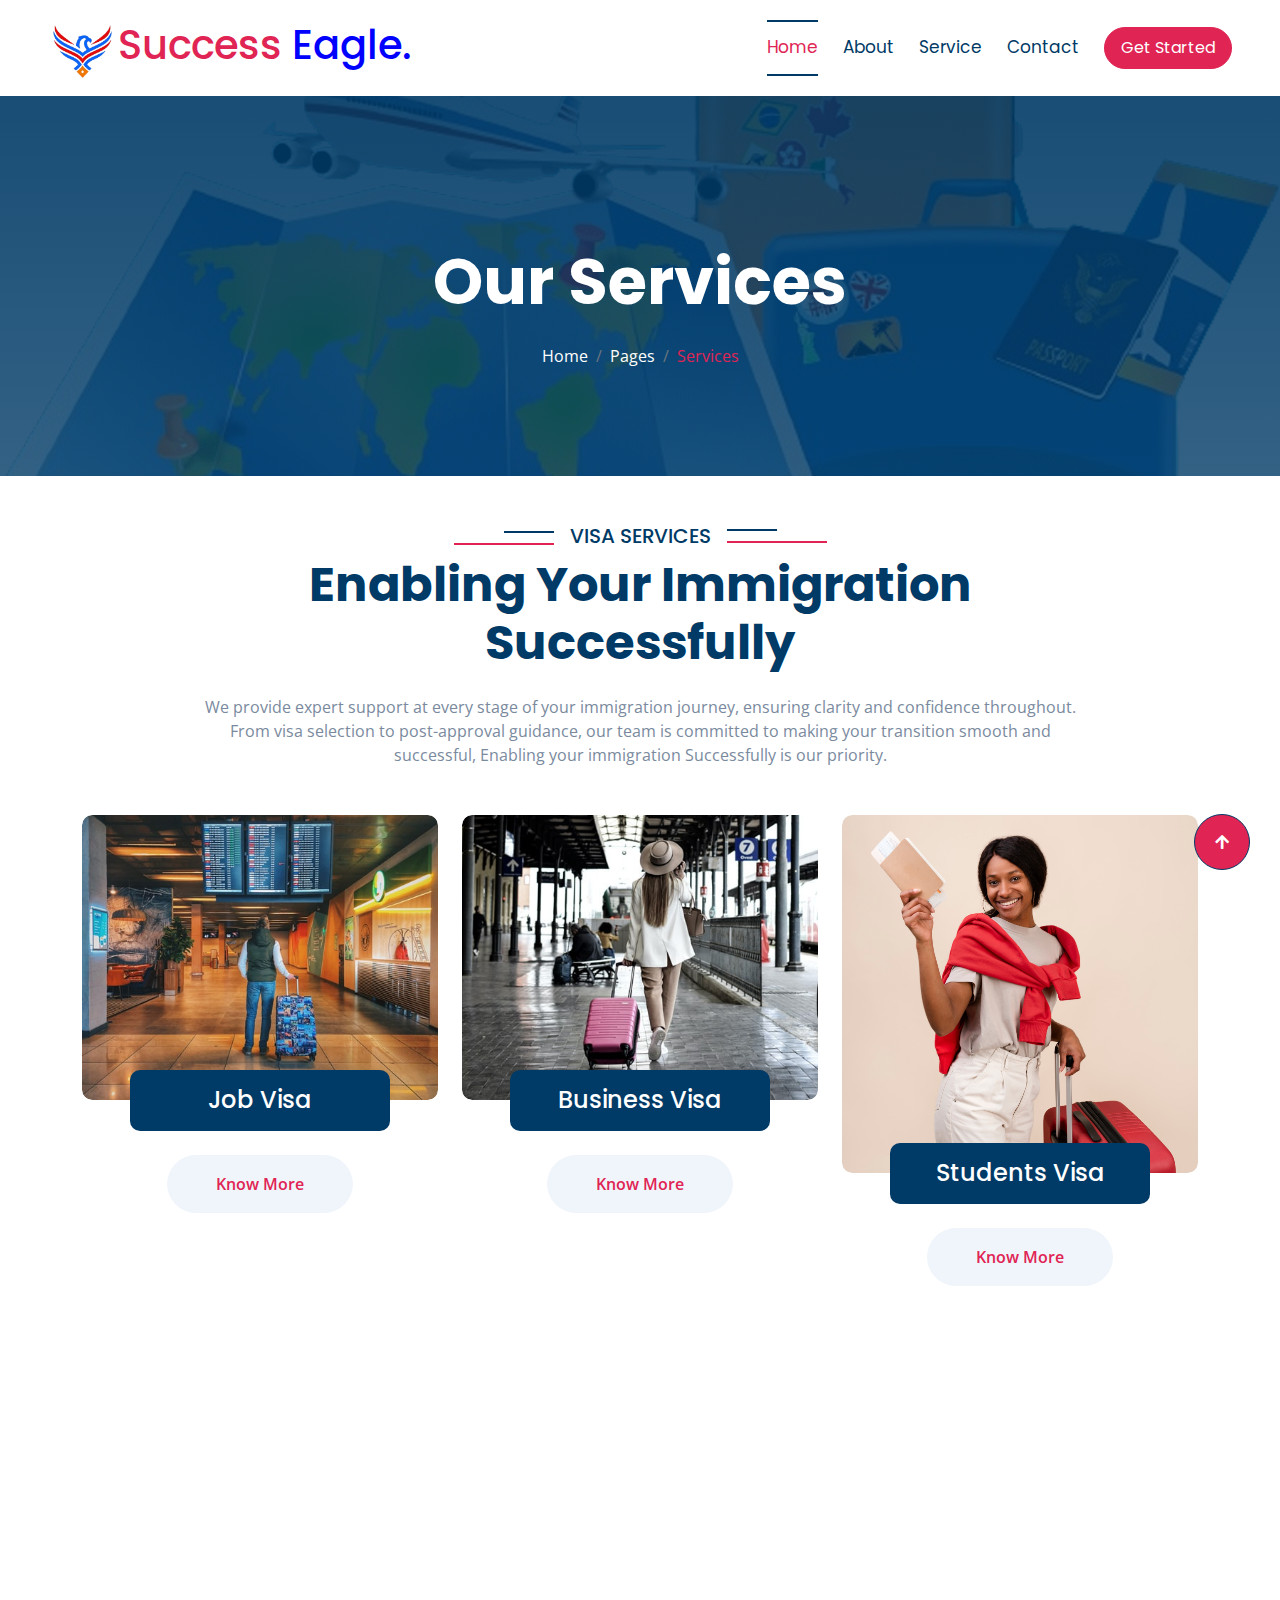
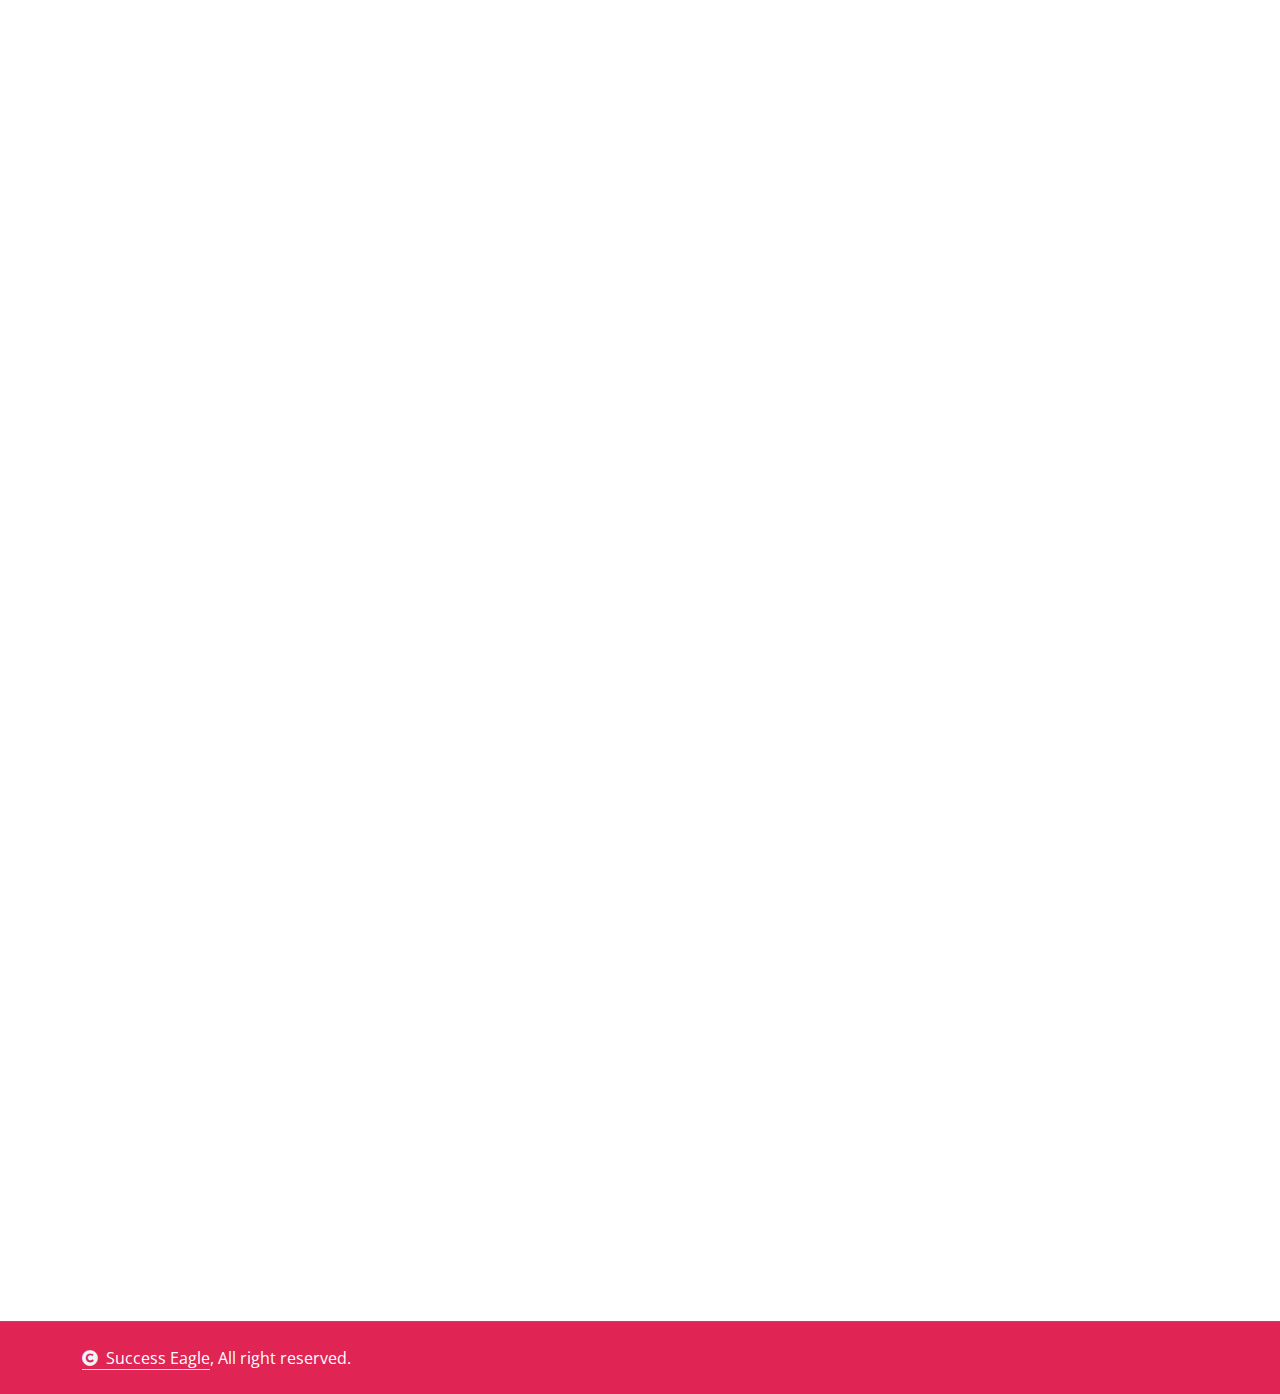
<file: SuccessEagle/service.html>
<!DOCTYPE html>
<html lang="en">

    <head>
        <meta charset="utf-8">
        <title>Success Eagle Global Services</title>
        <meta content="width=device-width, initial-scale=1.0" name="viewport">
        <meta content="" name="keywords">
        <meta content="" name="description">

        <!-- Google Web Fonts -->
        <link rel="preconnect" href="https://fonts.googleapis.com">
        <link rel="preconnect" href="https://fonts.gstatic.com" crossorigin>
        <link href="https://fonts.googleapis.com/css2?family=Open+Sans:wght@400;500;600;700&family=Poppins:wght@200;300;400;500;600&display=swap" rel="stylesheet"> 

        <!-- Icon Font Stylesheet -->
        <link rel="stylesheet" href="https://use.fontawesome.com/releases/v5.15.4/css/all.css"/>
        <link href="https://cdn.jsdelivr.net/npm/bootstrap-icons@1.4.1/font/bootstrap-icons.css" rel="stylesheet">

        <!-- Libraries Stylesheet -->
        <link href="lib/animate/animate.min.css" rel="stylesheet">
        <link href="lib/owlcarousel/assets/owl.carousel.min.css" rel="stylesheet">


        <!-- Customized Bootstrap Stylesheet -->
        <link href="css/bootstrap.min.css" rel="stylesheet">

        <!-- Template Stylesheet -->
        <link href="css/style.css" rel="stylesheet">
    </head>

    <body>

        <!-- Spinner Start -->
        <div id="spinner" class="show bg-white position-fixed translate-middle w-100 vh-100 top-50 start-50 d-flex align-items-center justify-content-center">
            <div class="spinner-border text-secondary" style="width: 3rem; height: 3rem;" role="status">
                <span class="sr-only">Loading...</span>
            </div>
        </div>
        <!-- Spinner End -->

        <!-- Navbar & Hero Start -->
        <div class="container-fluid nav-bar p-0">
            <nav class="navbar navbar-expand-lg navbar-light bg-white px-4 px-lg-5 py-3 py-lg-0">
                <a href="" class="navbar-brand p-0">
                    <h1 class="display-8 text-secondary m-0"><img loading="lazy" src="img/eagle.png" class="img-fluid" alt="">Success <span style="color:blue;">Eagle.</span></h1>
                    <!-- <img src="img/logo.png" alt="Logo"> -->
                </a>
                <button class="navbar-toggler" type="button" data-bs-toggle="collapse" data-bs-target="#navbarCollapse">
                    <span class="fa fa-bars"></span>
                </button>
                <div class="collapse navbar-collapse" id="navbarCollapse">
                    <div class="navbar-nav ms-auto py-0">
                        <a href="index.html" class="nav-item nav-link active">Home</a>
                        <a href="about.html" class="nav-item nav-link">About</a>
                        <a href="service.html" class="nav-item nav-link">Service</a>
                        <a href="contact.html" class="nav-item nav-link">Contact</a>
                    </div>
                    <a href="https://wa.link/isawmk" class="btn btn-primary border-secondary rounded-pill py-2 px-4 px-lg-3 mb-3 mb-md-3 mb-lg-0">Get Started</a>
                </div>
            </nav>
        </div>
        <!-- Navbar & Hero End -->

        <!-- Header Start -->
        <div class="container-fluid bg-breadcrumb">
            <div class="container text-center py-5" style="max-width: 900px;">
                <h3 class="text-white display-3 mb-4 wow fadeInDown" data-wow-delay="0.1s">Our Services</h1>
                <ol class="breadcrumb justify-content-center text-white mb-0 wow fadeInDown" data-wow-delay="0.3s">
                    <li class="breadcrumb-item"><a href="index.html" class="text-white">Home</a></li>
                    <li class="breadcrumb-item"><a href="#" class="text-white">Pages</a></li>
                    <li class="breadcrumb-item active text-secondary">Services</li>
                </ol>    
            </div>
        </div>
        <!-- Header End -->

        <!-- Services Start -->
               <div class="container-fluid service overflow-hidden py-5">
            <div class="container">
                <div class="section-title text-center mb-5 wow fadeInUp" data-wow-delay="0.1s">
                    <div class="sub-style">
                        <h5 class="sub-title text-primary px-3">Visa Services</h5>
                    </div>
                    <h1 class="display-5 mb-4">Enabling Your Immigration Successfully</h1>
                    <p class="mb-0"> <p class="mb-0">We provide expert support at every stage of your immigration journey, ensuring clarity and confidence throughout. From visa selection to post-approval guidance, our team is committed to making your transition smooth and successful, Enabling your immigration Successfully is our priority.</p>
                </div>
                <div class="row g-4">
                    <div class="col-lg-6 col-xl-4 wow fadeInUp" data-wow-delay="0.1s">
                        <div class="service-item">
                            <div class="service-inner">
                                <div class="service-img">
                                    <img loading="lazy" src="img/service-1.jpg" class="img-fluid w-100 rounded" alt="Image">
                                </div>
                                <div class="service-title">
                                    <div class="service-title-name">
                                        <div class="bg-primary text-center rounded p-3 mx-5 mb-4">
                                            <a href="#" class="h4 text-white mb-0">Job Visa</a>
                                        </div>
                                        <a class="btn bg-light text-secondary rounded-pill py-3 px-5 mb-4" href="jobvisa.html">Know More</a>
                                    </div>
                                    <div class="service-content pb-4">
                                        <a href="#"><h4 class="text-white mb-4 py-3">Job Visa</h4></a>
                                        <div class="px-4">
                                            <p class="mb-4">Unlock global career opportunities with our expert guidance—your dream job abroad starts here.</p>
                                            <a class="btn btn-primary border-secondary rounded-pill py-3 px-5" href="jobvisa.html">Know More</a>
                                        </div>
                                    </div>
                                </div>
                            </div>
                        </div>
                    </div>
                    <div class="col-lg-6 col-xl-4 wow fadeInUp" data-wow-delay="0.3s">
                        <div class="service-item">
                            <div class="service-inner">
                                <div class="service-img">
                                    <img loading="lazy" src="img/service-2.jpg" class="img-fluid w-100 rounded" alt="Image">
                                </div>
                                <div class="service-title">
                                    <div class="service-title-name">
                                        <div class="bg-primary text-center rounded p-3 mx-5 mb-4">
                                            <a href="#" class="h4 text-white mb-0">Business Visa</a>
                                        </div>
                                        <a class="btn bg-light text-secondary rounded-pill py-3 px-5 mb-4" href="businessvisa.html">Know More</a>
                                    </div>
                                    <div class="service-content pb-4">
                                        <a href="#"><h4 class="text-white mb-4 py-3">Business Visa</h4></a>
                                        <div class="px-4">
                                            <p class="mb-4">Expand your enterprise internationally with seamless visa support tailored to your business goals.</p>
                                            <a class="btn btn-primary border-secondary rounded-pill text-white py-3 px-5" href="businessvisa.html">Know More</a>
                                        </div>
                                    </div>
                                </div>
                            </div>
                        </div>
                    </div>
                    <div class="col-lg-6 col-xl-4 wow fadeInUp" data-wow-delay="0.1s">
                        <div class="service-item">
                            <div class="service-inner">
                                <div class="service-img">
                                    <img loading="lazy" src="img/student.jpg" class="img-fluid w-100 rounded" alt="Image">
                                </div>
                                <div class="service-title">
                                    <div class="service-title-name">
                                        <div class="bg-primary text-center rounded p-3 mx-5 mb-4">
                                            <a href="#" class="h4 text-white mb-0">Students Visa</a>
                                        </div>
                                        <a class="btn bg-light text-secondary rounded-pill py-3 px-5 mb-4" href="studentvisa.html">Know More</a>
                                    </div>
                                    <div class="service-content pb-4">
                                        <a href="#"><h4 class="text-white mb-4 py-3">Students Visa</h4></a>
                                        <div class="px-4">
                                            <p class="mb-4">Study abroad with confidence—let us handle the paperwork while you focus on your future.</p>
                                            <a class="btn btn-primary border-secondary rounded-pill text-white py-3 px-5" href="studentvisa.html">Know More</a>
                                        </div>
                                    </div>
                                </div>
                            </div>
                        </div>
                    </div>
                    <div class="col-lg-6 col-xl-4 wow fadeInUp" data-wow-delay="0.3s">
                        <div class="service-item">
                            <div class="service-inner">
                                <div class="service-img">
                                    <img loading="lazy" src="img/residence.jpg" class="img-fluid w-100 rounded" alt="Image">
                                </div>
                                <div class="service-title">
                                    <div class="service-title-name">
                                        <div class="bg-primary text-center rounded p-3 mx-5 mb-4">
                                            <a href="#" class="h4 text-white mb-0">Residence Visa</a>
                                        </div>
                                        <a class="btn bg-light text-secondary rounded-pill py-3 px-5 mb-4" href="residencevisa.html">Know More</a>
                                    </div>
                                    <div class="service-content pb-4">
                                        <a href="#"><h4 class="text-white mb-4 py-3">Residence Visa</h4></a>
                                        <div class="px-4">
                                            <p class="mb-4">Build your new life with ease—our team simplifies the path to permanent residency.</p>
                                            <a class="btn btn-primary border-secondary rounded-pill text-white py-3 px-5" href="residencevisa.html">Know More</a>
                                        </div>
                                    </div>
                                </div>
                            </div>
                        </div>
                    </div>
                    <div class="col-lg-6 col-xl-4 wow fadeInUp" data-wow-delay="0.5s">
                        <div class="service-item">
                            <div class="service-inner">
                                <div class="service-img">
                                    <img loading="lazy" src="img/tourit.jpg" class="img-fluid w-100 rounded" alt="Image">
                                </div>
                                <div class="service-title">
                                    <div class="service-title-name">
                                        <div class="bg-primary text-center rounded p-3 mx-5 mb-4">
                                            <a href="#" class="h4 text-white mb-0">Tourist Visa</a>
                                        </div>
                                        <a class="btn bg-light text-secondary rounded-pill py-3 px-5 mb-4" href="tourvisa.html">Know More</a>
                                    </div>
                                    <div class="service-content pb-4">
                                        <a href="#"><h4 class="text-white mb-4 py-3">Tourist Visa</h4></a>
                                        <div class="px-4">
                                            <p class="mb-4">Explore the world stress-free—fast, reliable tourist visa processing for unforgettable journeys.</p>
                                            <a class="btn btn-primary border-secondary rounded-pill text-white py-3 px-5" href="tourvisa.html">Know More</a>
                                        </div>
                                    </div>
                                </div>
                            </div>
                        </div>
                    </div>
                </div>
            </div>
        </div>
        <!-- Services End -->


        <!-- Testimonial Start -->
                 <div class="container-fluid testimonial overflow-hidden py-5">
            <div class="container">
                <div class="section-title text-center mb-5 wow fadeInUp" data-wow-delay="0.1s">
                    <div class="sub-style">
                        <h5 class="sub-title text-primary px-3">OUR CLIENTS RIVIEWS</h5>
                    </div>
                    <h1 class="display-5 mb-4">What Our Clients Had To Say</h1>
                    <p class="mb-0">We take pride in delivering expert visa solutions that truly make a difference in our clients' lives. Here's what some of them have to say about their experience with Success Eagle Global Services.</p>
                </div>
                <div class="owl-carousel testimonial-carousel wow zoomInDown" data-wow-delay="0.2s">
                    <div class="testimonial-item">
                        <div class="testimonial-content p-4 mb-5">
                            <p class="fs-5 mb-0">"Success Eagle Global Services made my relocation to Canada seamless. Their team was professional, responsive, and truly knowledgeable about the process."
                            </p>
                            <div class="d-flex justify-content-end">
                                <i class="fas fa-star text-secondary"></i>
                                <i class="fas fa-star text-secondary"></i>
                                <i class="fas fa-star text-secondary"></i>
                                <i class="fas fa-star text-secondary"></i>
                                <i class="fas fa-star text-secondary"></i>
                            </div>
                        </div>
                        <div class="d-flex">
                            <div class="rounded-circle me-4" style="width: 100px; height: 100px;">
                                <img loading="lazy" class="img-fluid rounded-circle" src="img/engineer.jpg" alt="img">
                            </div>
                            <div class="my-auto">
                                <h5>Adetola Adebayo</h5>
                                <p class="mb-0">Civil Engineer</p>
                            </div>
                        </div>
                    </div>
                    <div class="testimonial-item">
                        <div class="testimonial-content p-4 mb-5">
                            <p class="fs-5 mb-0">"I was nervous about applying for my UK work visa, but Success Eagle guided me every step of the way. Highly recommended!"
                            </p>
                            <div class="d-flex justify-content-end">
                                <i class="fas fa-star text-secondary"></i>
                                <i class="fas fa-star text-secondary"></i>
                                <i class="fas fa-star text-secondary"></i>
                                <i class="fas fa-star text-secondary"></i>
                                <i class="fas fa-star text-secondary"></i>
                            </div>
                        </div>
                        <div class="d-flex">
                            <div class="rounded-circle me-4" style="width: 100px; height: 100px;">
                                <img loading="lazy" class="img-fluid rounded-circle" src="img/doctor.jpg" alt="img">
                            </div>
                            <div class="my-auto">
                                <h5>Chiamaka Okonkwo</h5>
                                <p class="mb-0">Medical Doctor</p>
                            </div>
                        </div>
                    </div>
                    <div class="testimonial-item">
                        <div class="testimonial-content p-4 mb-5">
                            <p class="fs-5 mb-0">"Thanks to Success Eagle, I’m now studying in Australia. They helped me with everything from school admission to visa approval."
                            </p>
                            <div class="d-flex justify-content-end">
                                <i class="fas fa-star text-secondary"></i>
                                <i class="fas fa-star text-secondary"></i>
                                <i class="fas fa-star text-secondary"></i>
                                <i class="fas fa-star text-secondary"></i>
                                <i class="fas fa-star text-secondary"></i>
                            </div>
                        </div>
                        <div class="d-flex">
                            <div class="rounded-circle me-4" style="width: 100px; height: 100px;">
                                <img loading="lazy" class="img-fluid rounded-circle" src="img/student1.jpg" alt="img">
                            </div>
                            <div class="my-auto">
                                <h5>Funmi Adeoye</h5>
                                <p class="mb-0">Student</p>
                            </div>
                        </div>
                    </div>
                </div>
            </div>
        </div>
        <!-- Testimonial End -->

        <!-- Footer Start -->
        <div class="container-fluid footer py-5 wow fadeIn" data-wow-delay="0.2s">
            <div class="container py-5">
                <div class="row g-5">
                    <div class="col-md-6 col-lg-6 col-xl-3">
                        <div class="footer-item d-flex flex-column">
                            <h4 class="text-secondary mb-4">Contact Info</h4>
                            <a href=""><i class="fa fa-map-marker-alt me-2"></i> Muritala Muhammed Airport Ikeja, Lagos Nigeria.</a>
                            <a href=""><i class="fas fa-envelope me-2"></i> successeagle58@gmail.com</a>
                            <a href=""><i class="fas fa-phone me-2"></i> +23480 8503 4848</a>
                            
                            <div class="d-flex align-items-center">
                                <i class="fas fa-share fa-2x text-secondary me-2"></i>
                                <a class="btn mx-1" href=""><i class="fab fa-facebook-f"></i></a>
                                <a class="btn mx-1" href=""><i class="fab fa-twitter"></i></a>
                                <a class="btn mx-1" href=""><i class="fab fa-instagram"></i></a>
                                <a class="btn mx-1" href=""><i class="fab fa-linkedin-in"></i></a>
                            </div>
                        </div>
                    </div>
                    <div class="col-md-6 col-lg-6 col-xl-3">
                        <div class="footer-item d-flex flex-column">
                            <h4 class="text-secondary mb-4">Opening Time</h4>
                            <div class="mb-3">
                                <h6 class="text-muted mb-0">Mon - Friday:</h6>
                                <p class="text-white mb-0">09.00 am to 05.30 pm</p>
                            </div>
                            <div class="mb-3">
                                <h6 class="text-muted mb-0">Saturday:</h6>
                                <p class="text-white mb-0">10.00 am to 05.30 pm</p>
                            </div>
                        </div>
                    </div>
                    <div class="col-md-6 col-lg-6 col-xl-3">
                        <div class="footer-item d-flex flex-column">
                            <h4 class="text-secondary mb-4">Our Services</h4>
                            <a href="jobvisa.html" class=""><i class="fas fa-angle-right me-2"></i> Job Visa</a>
                            <a href="businessvisa.html" class=""><i class="fas fa-angle-right me-2"></i> Business Visa</a>
                            <a href="studentvisa.html" class=""><i class="fas fa-angle-right me-2"></i> Student Visa</a>
                            <a href="residencevisa.html" class=""><i class="fas fa-angle-right me-2"></i> Residence Visa<a>
                            <a href="tourvisa.html" class=""><i class="fas fa-angle-right me-2"></i> Tourist Visa</a>
                        </div>
                    </div>
                </div>
            </div>
        </div>
        <!-- Footer End -->
        
        <!-- Copyright Start -->
        <div class="container-fluid copyright py-4">
            <div class="container">
                <div class="row g-4 align-items-center">
                    <div class="col-md-6 text-center text-md-start mb-md-0">
                        <span class="text-white"><a href="#" class="border-bottom text-white"><i class="fas fa-copyright text-light me-2"></i>Success Eagle</a>, All right reserved.</span>
                    </div>
                </div>
            </div>
        </div>
        <!-- Copyright End -->

        <!-- Back to Top -->
        <a href="#" class="btn btn-primary btn-lg-square back-to-top"><i class="fa fa-arrow-up"></i></a>   

        
    <!-- JavaScript Libraries -->
    <script src="https://ajax.googleapis.com/ajax/libs/jquery/3.6.4/jquery.min.js" defer></script>
    <script src="https://cdn.jsdelivr.net/npm/bootstrap@5.0.0/dist/js/bootstrap.bundle.min.js" defer></script>
    <script src="lib/wow/wow.min.js" defer></script>
    <script src="lib/easing/easing.min.js" defer></script>
    <script src="lib/waypoints/waypoints.min.js" defer></script>
    <script src="lib/owlcarousel/owl.carousel.min.js" defer></script>


    <!-- Template Javascript -->
    <script src="js/main.js" defer></script>
    </body>


</html>
</file>
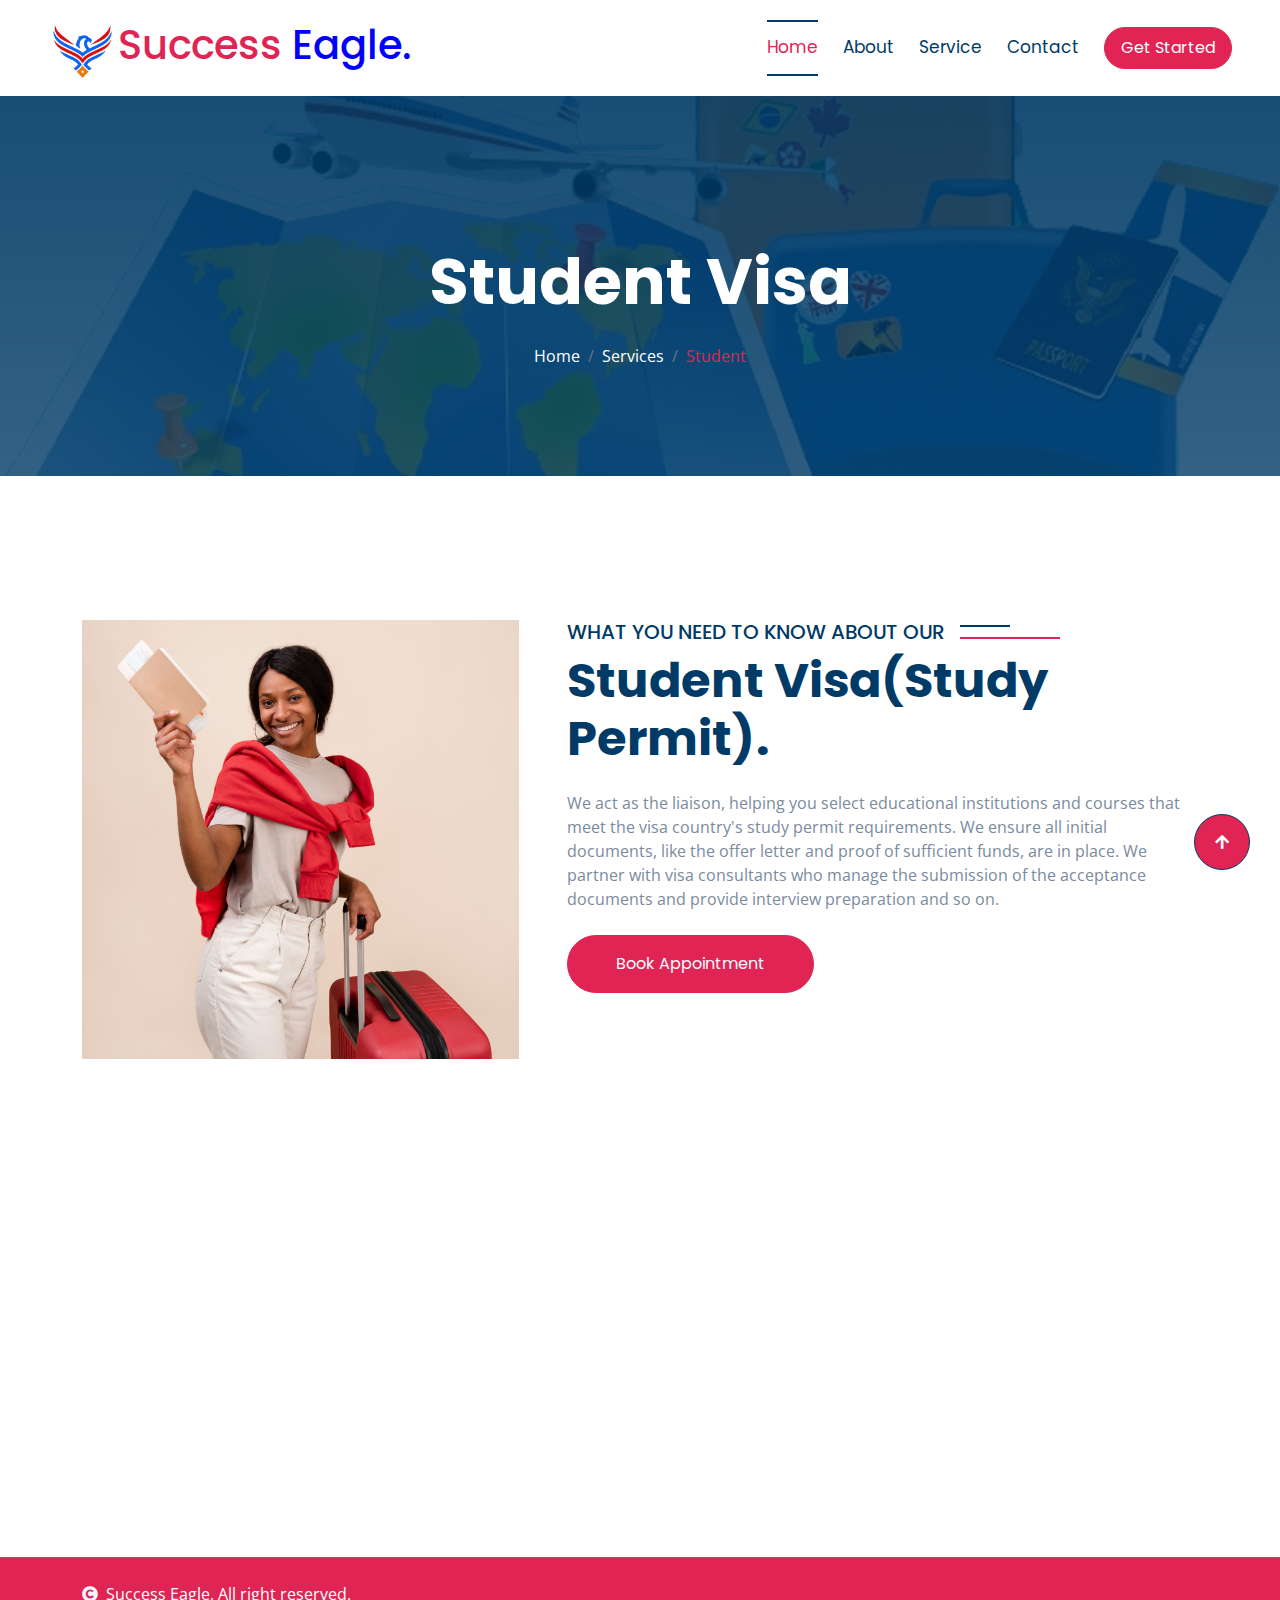
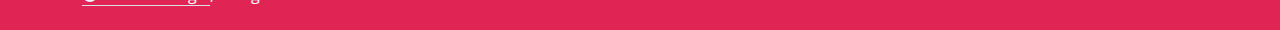
<file: SuccessEagle/studentvisa.html>
<!DOCTYPE html>
<html lang="en">

    <head>
        <meta charset="utf-8">
        <title>Success Eagle Global Services</title>
        <meta content="width=device-width, initial-scale=1.0" name="viewport">
        <meta content="" name="keywords">
        <meta content="" name="description">

        <!-- Google Web Fonts -->
        <link rel="preconnect" href="https://fonts.googleapis.com">
        <link rel="preconnect" href="https://fonts.gstatic.com" crossorigin>
        <link href="https://fonts.googleapis.com/css2?family=Open+Sans:wght@400;500;600;700&family=Poppins:wght@200;300;400;500;600&display=swap" rel="stylesheet"> 

        <!-- Icon Font Stylesheet -->
        <link rel="stylesheet" href="https://use.fontawesome.com/releases/v5.15.4/css/all.css"/>
        <link href="https://cdn.jsdelivr.net/npm/bootstrap-icons@1.4.1/font/bootstrap-icons.css" rel="stylesheet">

        <!-- Libraries Stylesheet -->
        <link href="lib/animate/animate.min.css" rel="stylesheet">
        <link href="lib/owlcarousel/assets/owl.carousel.min.css" rel="stylesheet">


        <!-- Customized Bootstrap Stylesheet -->
        <link href="css/bootstrap.min.css" rel="stylesheet">

        <!-- Template Stylesheet -->
        <link href="css/style.css" rel="stylesheet">
    </head>

    <body>

        <!-- Spinner Start -->
        <div id="spinner" class="show bg-white position-fixed translate-middle w-100 vh-100 top-50 start-50 d-flex align-items-center justify-content-center">
            <div class="spinner-border text-secondary" style="width: 3rem; height: 3rem;" role="status">
                <span class="sr-only">Loading...</span>
            </div>
        </div>
        <!-- Spinner End -->

        <!-- Navbar & Hero Start -->
        <div class="container-fluid nav-bar p-0">
            <nav class="navbar navbar-expand-lg navbar-light bg-white px-4 px-lg-5 py-3 py-lg-0">
                <a href="index.html" class="navbar-brand p-0">
                    <h1 class="display-8 text-secondary m-0"><img loading="lazy" src="img/eagle.png" class="img-fluid" alt="">Success <span style="color:blue;">Eagle.</span></h1>
                    <!-- <img src="img/logo.png" alt="Logo"> -->
                </a>
                <button class="navbar-toggler" type="button" data-bs-toggle="collapse" data-bs-target="#navbarCollapse">
                    <span class="fa fa-bars"></span>
                </button>
                <div class="collapse navbar-collapse" id="navbarCollapse">
                    <div class="navbar-nav ms-auto py-0">
                        <a href="index.html" class="nav-item nav-link active">Home</a>
                        <a href="about.html" class="nav-item nav-link">About</a>
                        <a href="service.html" class="nav-item nav-link">Service</a>
                        <a href="contact.html" class="nav-item nav-link">Contact</a>
                    </div>
                    <a href="https://wa.link/isawmk" class="btn btn-primary border-secondary rounded-pill py-2 px-4 px-lg-3 mb-3 mb-md-3 mb-lg-0">Get Started</a>
                </div>
            </nav>
        </div>
        <!-- Navbar & Hero End -->

        <!-- Header Start -->
        <div class="container-fluid bg-breadcrumb">
            <div class="container text-center py-5" style="max-width: 900px;">
                <h3 class="text-white display-3 mb-4 wow fadeInDown" data-wow-delay="0.1s">Student Visa</h1>
                <ol class="breadcrumb justify-content-center text-white mb-0 wow fadeInDown" data-wow-delay="0.3s">
                    <li class="breadcrumb-item"><a href="index.html" class="text-white">Home</a></li>
                    <li class="breadcrumb-item"><a href="service.html" class="text-white">Services</a></li>
                    <li class="breadcrumb-item active text-secondary">Student</li>
                </ol>    
            </div>
        </div>
        <!-- Header End -->

        <!-- About Start -->
        <div class="container-fluid overflow-hidden py-5">
                    <div class="container-fluid py-5">
            <div class="container pt-5">
                <div class="row g-5">
                    <div class="col-xl-5 wow fadeInLeft" data-wow-delay="0.1s">
                        <div class="bg-light rounded">
                            <img loading="lazy" src="img/student.jpg" class="img-fluid w-100" style="margin-bottom: -7px;" alt="Image">
                        </div>
                    </div>
                    <div class="col-xl-7 wow fadeInRight" data-wow-delay="0.3s">
                        <h5 class="sub-title pe-3">What You Need To Know About Our</h5>
                        <h1 class="display-5 mb-4">Student Visa(Study Permit).</h1>
                        <p class="mb-4"> We act as the liaison, helping you select educational institutions and courses that meet the visa country's study permit requirements. We ensure all initial documents, like the offer letter and proof of sufficient funds, are in place.
We partner with visa consultants who manage the submission of the acceptance documents and provide interview preparation and so on.</p>
                         <a class="btn btn-primary border-secondary rounded-pill py-3 px-5" href="https://wa.link/75xsrv">Book Appointment</a>
                    </div>
                </div>
            </div>
        </div>
        </div>
        <!-- About End -->



        <!-- Footer Start -->
        <div class="container-fluid footer py-5 wow fadeIn" data-wow-delay="0.2s">
            <div class="container py-5">
                <div class="row g-5">
                    <div class="col-md-6 col-lg-6 col-xl-3">
                        <div class="footer-item d-flex flex-column">
                            <h4 class="text-secondary mb-4">Contact Info</h4>
                            <a href=""><i class="fa fa-map-marker-alt me-2"></i> Muritala Muhammed Airport Ikeja, Lagos Nigeria.</a>
                            <a href=""><i class="fas fa-envelope me-2"></i> successeagle58@gmail.com</a>
                            <a href=""><i class="fas fa-phone me-2"></i> +23480 8503 4848</a>
                            
                            <div class="d-flex align-items-center">
                                <i class="fas fa-share fa-2x text-secondary me-2"></i>
                                <a class="btn mx-1" href=""><i class="fab fa-facebook-f"></i></a>
                                <a class="btn mx-1" href=""><i class="fab fa-twitter"></i></a>
                                <a class="btn mx-1" href=""><i class="fab fa-instagram"></i></a>
                                <a class="btn mx-1" href=""><i class="fab fa-tiktok"></i></a>
                                <a class="btn mx-1" href=""><i class="fab fa-linkedin-in"></i></a>
                            </div>
                        </div>
                    </div>
                    <div class="col-md-6 col-lg-6 col-xl-3">
                        <div class="footer-item d-flex flex-column">
                            <h4 class="text-secondary mb-4">Opening Time</h4>
                            <div class="mb-3">
                                <h6 class="text-muted mb-0">Mon - Friday:</h6>
                                <p class="text-white mb-0">09.00 am to 05.30 pm</p>
                            </div>
                            <div class="mb-3">
                                <h6 class="text-muted mb-0">Saturday:</h6>
                                <p class="text-white mb-0">10.00 am to 05.30 pm</p>
                            </div>
                        </div>
                    </div>
                    <div class="col-md-6 col-lg-6 col-xl-3">
                        <div class="footer-item d-flex flex-column">
                            <h4 class="text-secondary mb-4">Our Services</h4>
                            <a href="jobvisa.html" class=""><i class="fas fa-angle-right me-2"></i> Job Visa</a>
                            <a href="businessvisa.html" class=""><i class="fas fa-angle-right me-2"></i> Business Visa</a>
                            <a href="studentvisa.html" class=""><i class="fas fa-angle-right me-2"></i> Student Visa</a>
                            <a href="residencevisa.html" class=""><i class="fas fa-angle-right me-2"></i> Residence Visa<a>
                            <a href="tourvisa.html" class=""><i class="fas fa-angle-right me-2"></i> Tourist Visa</a>
                        </div>
                    </div>
                </div>
            </div>
        </div>
        <!-- Footer End -->
        
        <!-- Copyright Start -->
        <div class="container-fluid copyright py-4">
            <div class="container">
                <div class="row g-4 align-items-center">
                    <div class="col-md-6 text-center text-md-start mb-md-0">
                        <span class="text-white"><a href="#" class="border-bottom text-white"><i class="fas fa-copyright text-light me-2"></i>Success Eagle</a>, All right reserved.</span>
                    </div>
                </div>
            </div>
        </div>
        <!-- Copyright End -->

        <!-- Back to Top -->
        <a href="#" class="btn btn-primary btn-lg-square back-to-top"><i class="fa fa-arrow-up"></i></a>   

        
    <!-- JavaScript Libraries -->
    <script src="https://ajax.googleapis.com/ajax/libs/jquery/3.6.4/jquery.min.js" defer></script>
    <script src="https://cdn.jsdelivr.net/npm/bootstrap@5.0.0/dist/js/bootstrap.bundle.min.js" defer></script>
    <script src="lib/wow/wow.min.js" defer></script>
    <script src="lib/easing/easing.min.js" defer></script>
    <script src="lib/waypoints/waypoints.min.js" defer></script>
    <script src="lib/owlcarousel/owl.carousel.min.js" defer></script>


    <!-- Template Javascript -->
    <script src="js/main.js" defer></script>
    </body>


</html>
</file>
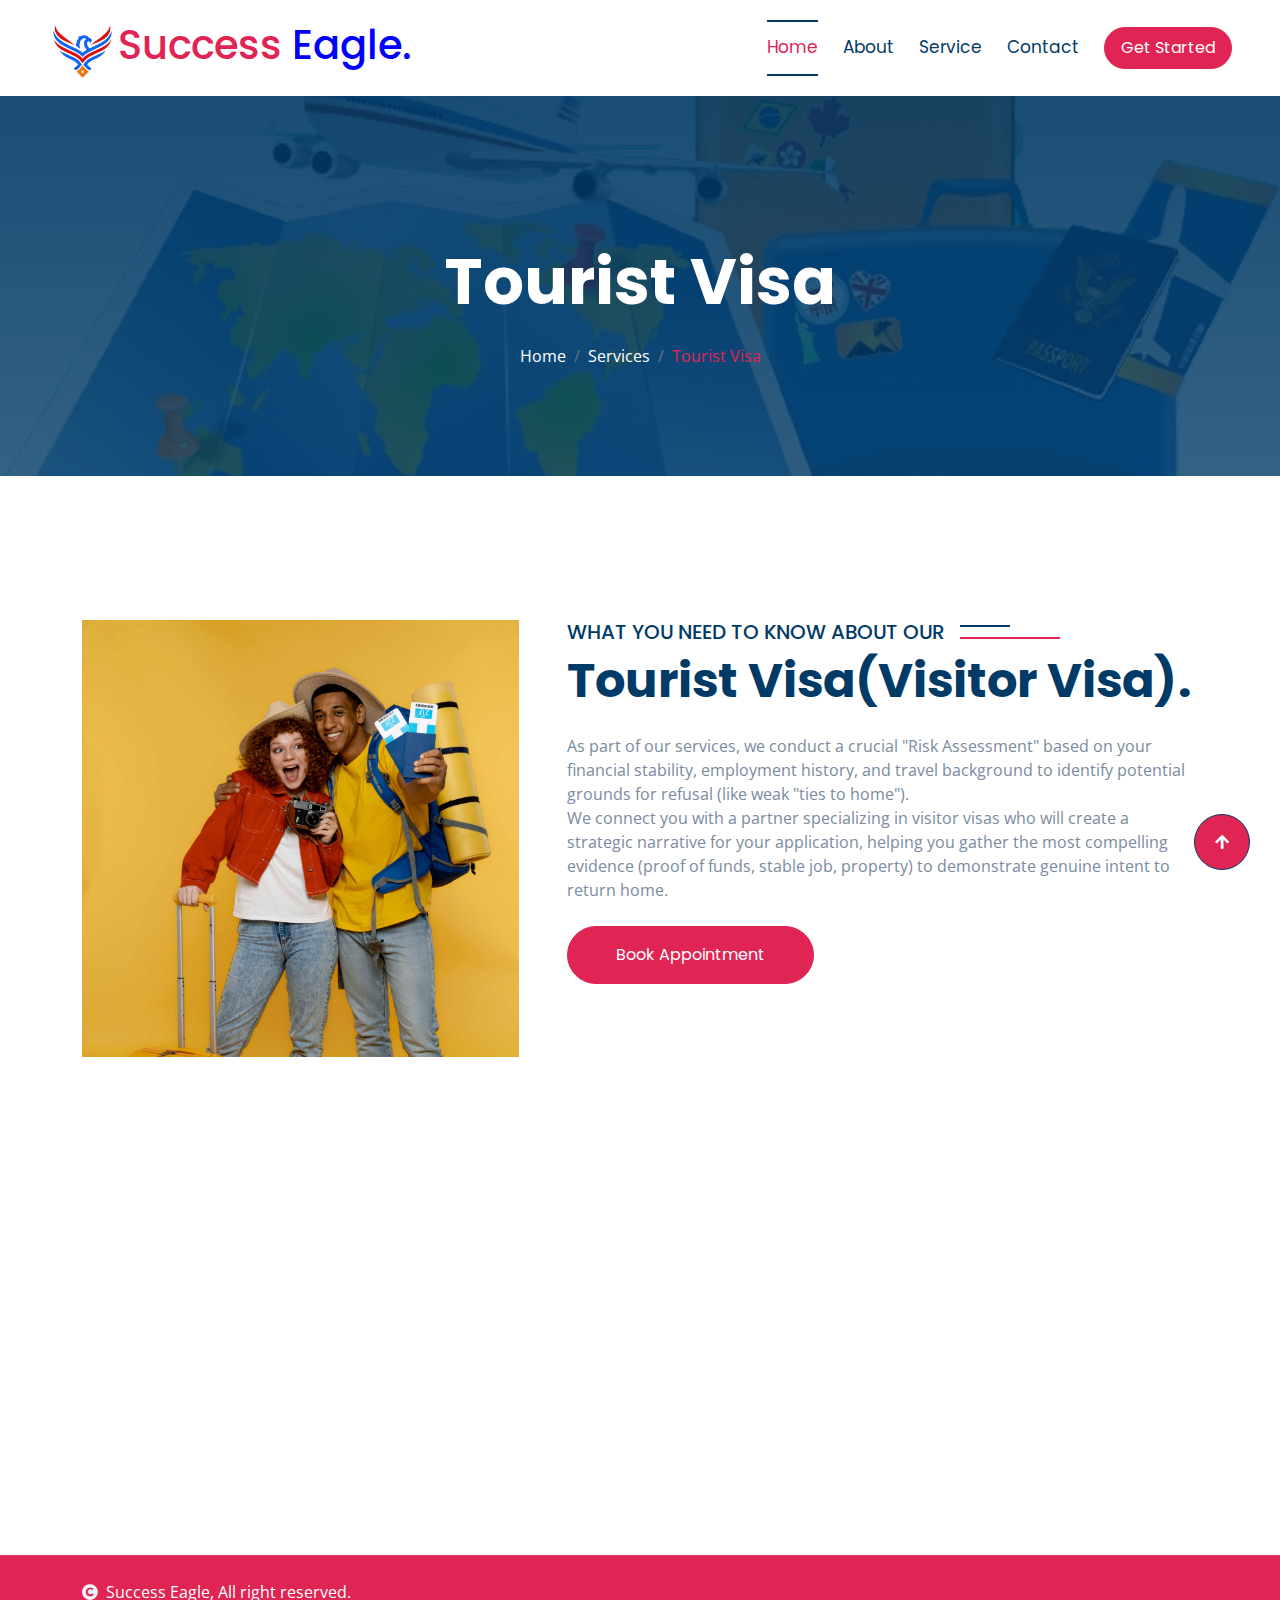
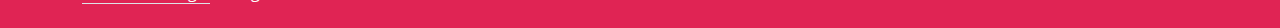
<file: SuccessEagle/tourvisa.html>
<!DOCTYPE html>
<html lang="en">

    <head>
        <meta charset="utf-8">
        <title>Success Eagle Global Services</title>
        <meta content="width=device-width, initial-scale=1.0" name="viewport">
        <meta content="" name="keywords">
        <meta content="" name="description">

        <!-- Google Web Fonts -->
        <link rel="preconnect" href="https://fonts.googleapis.com">
        <link rel="preconnect" href="https://fonts.gstatic.com" crossorigin>
        <link href="https://fonts.googleapis.com/css2?family=Open+Sans:wght@400;500;600;700&family=Poppins:wght@200;300;400;500;600&display=swap" rel="stylesheet"> 

        <!-- Icon Font Stylesheet -->
        <link rel="stylesheet" href="https://use.fontawesome.com/releases/v5.15.4/css/all.css"/>
        <link href="https://cdn.jsdelivr.net/npm/bootstrap-icons@1.4.1/font/bootstrap-icons.css" rel="stylesheet">

        <!-- Libraries Stylesheet -->
        <link href="lib/animate/animate.min.css" rel="stylesheet">
        <link href="lib/owlcarousel/assets/owl.carousel.min.css" rel="stylesheet">


        <!-- Customized Bootstrap Stylesheet -->
        <link href="css/bootstrap.min.css" rel="stylesheet">

        <!-- Template Stylesheet -->
        <link href="css/style.css" rel="stylesheet">
    </head>

    <body>

        <!-- Spinner Start -->
        <div id="spinner" class="show bg-white position-fixed translate-middle w-100 vh-100 top-50 start-50 d-flex align-items-center justify-content-center">
            <div class="spinner-border text-secondary" style="width: 3rem; height: 3rem;" role="status">
                <span class="sr-only">Loading...</span>
            </div>
        </div>
        <!-- Spinner End -->

        <!-- Navbar & Hero Start -->
        <div class="container-fluid nav-bar p-0">
            <nav class="navbar navbar-expand-lg navbar-light bg-white px-4 px-lg-5 py-3 py-lg-0">
                <a href="index.html" class="navbar-brand p-0">
                    <h1 class="display-8 text-secondary m-0"><img loading="lazy" src="img/eagle.png" class="img-fluid" alt="">Success <span style="color:blue;">Eagle.</span></h1>
                    <!-- <img src="img/logo.png" alt="Logo"> -->
                </a>
                <button class="navbar-toggler" type="button" data-bs-toggle="collapse" data-bs-target="#navbarCollapse">
                    <span class="fa fa-bars"></span>
                </button>
                <div class="collapse navbar-collapse" id="navbarCollapse">
                    <div class="navbar-nav ms-auto py-0">
                        <a href="index.html" class="nav-item nav-link active">Home</a>
                        <a href="about.html" class="nav-item nav-link">About</a>
                        <a href="service.html" class="nav-item nav-link">Service</a>
                        <a href="contact.html" class="nav-item nav-link">Contact</a>
                    </div>
                    <a href="https://wa.link/isawmk" class="btn btn-primary border-secondary rounded-pill py-2 px-4 px-lg-3 mb-3 mb-md-3 mb-lg-0">Get Started</a>
                </div>
            </nav>
        </div>
        <!-- Navbar & Hero End -->

        <!-- Header Start -->
        <div class="container-fluid bg-breadcrumb">
            <div class="container text-center py-5" style="max-width: 900px;">
                <h3 class="text-white display-3 mb-4 wow fadeInDown" data-wow-delay="0.1s">Tourist Visa</h1>
                <ol class="breadcrumb justify-content-center text-white mb-0 wow fadeInDown" data-wow-delay="0.3s">
                    <li class="breadcrumb-item"><a href="index.html" class="text-white">Home</a></li>
                    <li class="breadcrumb-item"><a href="service.html" class="text-white">Services</a></li>
                    <li class="breadcrumb-item active text-secondary">Tourist Visa</li>
                </ol>    
            </div>
        </div>
        <!-- Header End -->

        <!-- About Start -->
               <div class="container-fluid overflow-hidden py-5">
                    <div class="container-fluid py-5">
            <div class="container pt-5">
                <div class="row g-5">
                    <div class="col-xl-5 wow fadeInLeft" data-wow-delay="0.1s">
                        <div class="bg-light rounded">
                            <img loading="lazy" src="img/tourit.jpg" class="img-fluid w-100" style="margin-bottom: -7px;" alt="Image">
                        </div>
                    </div>
                    <div class="col-xl-7 wow fadeInRight" data-wow-delay="0.3s">
                        <h5 class="sub-title pe-3">What You Need To Know About Our</h5>
                        <h1 class="display-5 mb-4">Tourist Visa(Visitor Visa).</h1>
                        <p class="mb-4"> As part of our services, we conduct a crucial "Risk Assessment" based on your financial stability, employment history, and travel background to identify potential grounds for refusal (like weak "ties to home").<br>
We connect you with a partner specializing in visitor visas who will create a strategic narrative for your application, helping you gather the most compelling evidence (proof of funds, stable job, property) to demonstrate genuine intent to return home.</p>
                         <a class="btn btn-primary border-secondary rounded-pill py-3 px-5" href="https://wa.link/75xsrv">Book Appointment</a>
                    </div>
                </div>
            </div>
        </div>
        </div>
        <!-- About End -->



        <!-- Footer Start -->
        <div class="container-fluid footer py-5 wow fadeIn" data-wow-delay="0.2s">
            <div class="container py-5">
                <div class="row g-5">
                    <div class="col-md-6 col-lg-6 col-xl-3">
                        <div class="footer-item d-flex flex-column">
                            <h4 class="text-secondary mb-4">Contact Info</h4>
                            <a href=""><i class="fa fa-map-marker-alt me-2"></i> Muritala Muhammed Airport Ikeja, Lagos Nigeria.</a>
                            <a href=""><i class="fas fa-envelope me-2"></i> successeagle58@gmail.com</a>
                            <a href=""><i class="fas fa-phone me-2"></i> +23480 8503 4848</a>
                            
                            <div class="d-flex align-items-center">
                                <i class="fas fa-share fa-2x text-secondary me-2"></i>
                                <a class="btn mx-1" href=""><i class="fab fa-facebook-f"></i></a>
                                <a class="btn mx-1" href=""><i class="fab fa-twitter"></i></a>
                                <a class="btn mx-1" href=""><i class="fab fa-instagram"></i></a>
                                <a class="btn mx-1" href=""><i class="fab fa-tiktok"></i></a>
                                <a class="btn mx-1" href=""><i class="fab fa-linkedin-in"></i></a>
                            </div>
                        </div>
                    </div>
                    <div class="col-md-6 col-lg-6 col-xl-3">
                        <div class="footer-item d-flex flex-column">
                            <h4 class="text-secondary mb-4">Opening Time</h4>
                            <div class="mb-3">
                                <h6 class="text-muted mb-0">Mon - Friday:</h6>
                                <p class="text-white mb-0">09.00 am to 05.30 pm</p>
                            </div>
                            <div class="mb-3">
                                <h6 class="text-muted mb-0">Saturday:</h6>
                                <p class="text-white mb-0">10.00 am to 05.30 pm</p>
                            </div>
                        </div>
                    </div>
                    <div class="col-md-6 col-lg-6 col-xl-3">
                        <div class="footer-item d-flex flex-column">
                            <h4 class="text-secondary mb-4">Our Services</h4>
                            <a href="jobvisa.html" class=""><i class="fas fa-angle-right me-2"></i> Job Visa</a>
                            <a href="businessvisa.html" class=""><i class="fas fa-angle-right me-2"></i> Business Visa</a>
                            <a href="studentvisa.html" class=""><i class="fas fa-angle-right me-2"></i> Student Visa</a>
                            <a href="residencevisa.html" class=""><i class="fas fa-angle-right me-2"></i> Residence Visa<a>
                            <a href="tourvisa.html" class=""><i class="fas fa-angle-right me-2"></i> Tourist Visa</a>
                        </div>
                    </div>
                </div>
            </div>
        </div>
        <!-- Footer End -->
        
        <!-- Copyright Start -->
        <div class="container-fluid copyright py-4">
            <div class="container">
                <div class="row g-4 align-items-center">
                    <div class="col-md-6 text-center text-md-start mb-md-0">
                        <span class="text-white"><a href="#" class="border-bottom text-white"><i class="fas fa-copyright text-light me-2"></i>Success Eagle</a>, All right reserved.</span>
                    </div>
                </div>
            </div>
        </div>
        <!-- Copyright End -->

        <!-- Back to Top -->
        <a href="#" class="btn btn-primary btn-lg-square back-to-top"><i class="fa fa-arrow-up"></i></a>   

        
    <!-- JavaScript Libraries -->
    <script src="https://ajax.googleapis.com/ajax/libs/jquery/3.6.4/jquery.min.js" defer></script>
    <script src="https://cdn.jsdelivr.net/npm/bootstrap@5.0.0/dist/js/bootstrap.bundle.min.js" defer></script>
    <script src="lib/wow/wow.min.js" defer></script>
    <script src="lib/easing/easing.min.js" defer></script>
    <script src="lib/waypoints/waypoints.min.js" defer></script>
    <script src="lib/owlcarousel/owl.carousel.min.js" defer></script>


    <!-- Template Javascript -->
    <script src="js/main.js" defer></script>
    </body>


</html>
</file>
<file: SuccessEagle/css/style.css>
/*** Spinner Start ***/
/*** Spinner ***/
#spinner {
    opacity: 0;
    visibility: hidden;
    transition: opacity .5s ease-out, visibility 0s linear .5s;
    z-index: 99999;
}

#spinner.show {
    transition: opacity .5s ease-out, visibility 0s linear 0s;
    visibility: visible;
    opacity: 1;
}
/*** Spinner End ***/

.back-to-top {
    position: fixed;
    right: 30px;
    bottom: 30px;
    display: flex;
    width: 45px;
    height: 45px;
    align-items: center;
    justify-content: center;
    transition: 0.5s;
    z-index: 99;
}

/*** Button Start ***/
.btn {
    font-weight: 600;
    transition: .5s;
}

.btn-square {
    width: 32px;
    height: 32px;
}

.btn-sm-square {
    width: 34px;
    height: 34px;
}

.btn-md-square {
    width: 44px;
    height: 44px;
}

.btn-lg-square {
    width: 56px;
    height: 56px;
}

.btn-square,
.btn-sm-square,
.btn-md-square,
.btn-lg-square {
    padding: 0;
    display: flex;
    align-items: center;
    justify-content: center;
    font-weight: normal;
    border-radius: 50%;
}

.btn.btn-primary {
    background: var(--bs-secondary) !important;
    color: var(--bs-white) !important;
    font-family: 'Poppins', sans-serif;
    font-weight: 400;
    transition: 0.5s;
}

.btn.btn.btn-primary:hover {
    background: var(--bs-primary) !important;
    color: var(--bs-secondary);
    border: 1px solid var(--bs-secondary);
}

.btn.btn-secondary {
    background: transparent;
    color: var(--bs-secondary);
    font-family: 'Poppins', sans-serif;
    font-weight: 400;
    border: none;
    transition: 0.5s;
}

.btn.btn-secondary:hover {
    color: var(--bs-primary) !important;
}


/*** Section Title Start ***/
.section-title {
    max-width: 900px;
    text-align: center;
    margin: 0 auto;
}

.section-title .sub-style {
    position: relative;
    display: inline-block;
    text-transform: uppercase;
    color: var(--bs-primary);
}

.section-title .sub-style::before {
    content: "";
    width: 100px;
    position: absolute;
    bottom: 50%;
    left: 0;
    transform: translateY(-50%);
    margin-bottom: -6px;
    margin-left: -100px;
    border: 1px solid var(--bs-secondary) !important;
}

.section-title .sub-style::after {
    content: "";
    width: 50px;
    position: absolute;
    top: 50%;
    left: 0;
    transform: translateY(-50%);
    margin-top: -8px;
    margin-left: -50px;
    border: 1px solid var(--bs-primary) !important;
}

.sub-title {
    position: relative;
    display: inline-block;
    text-transform: uppercase;
    color: var(--bs-primary);
}

.sub-title::before {
    content: "";
    width: 100px;
    position: absolute;
    bottom: 50%;
    right: 0;
    transform: translateY(-50%);
    margin-bottom: -8px;
    margin-right: -100px;
    border: 1px solid var(--bs-secondary) !important;
}

.sub-title::after {
    content: "";
    width: 50px;
    position: absolute;
    top: 50%;
    right: 0;
    transform: translateY(-50%);
    margin-top: -6px;
    margin-right: -50px;
    border: 1px solid var(--bs-primary) !important;
}


/*** Topbar Start ***/
.fixed-top .container {
    transition: 0.5s;
}

.topbar {
    padding: 2px 10px 2px 20px;
    background: var(--bs-primary) !important;
}

.topbar a,
.topbar a i {
    transition: 0.5s;
}

.topbar a:hover,
.topbar a i:hover {
    color: var(--bs-secondary) !important;
}


@media (max-width: 768px) {
    .topbar {
        display: none;    
    }
}
/*** Topbar End ***/


/*** Navbar ***/
.navbar-light .navbar-nav .nav-link {
    font-family: 'Poppins', sans-serif;
    position: relative;
    margin-right: 25px;
    padding: 35px 0;
    color: var(--bs-primary) !important;
    font-size: 17px;
    font-weight: 400;
    outline: none;
    transition: .5s;
}

.sticky-top .navbar-light .navbar-nav .nav-link {
    padding: 20px 0;
    color: var(--bs-primary) !important;
}

.navbar-light .navbar-nav .nav-link:hover,
.navbar-light .navbar-nav .nav-link.active {
    color: var(--bs-secondary) !important;
}

.navbar-light .navbar-brand img {
    max-height: 60px;
    transition: .5s;
}

.sticky-top .navbar-light .navbar-brand img {
    max-height: 45px;
}

.navbar .dropdown-toggle::after {
    border: none;
    content: "\f107";
    font-family: "Font Awesome 5 Free";
    font-weight: 600;
    vertical-align: middle;
}

@media (max-width: 375px) {
    .navbar .nav-item .dropdown-menu {
        display: block;
        visibility: hidden;
        top: 100%;
        transform: rotateX(-75deg);
        transform-origin: 0% 0%;
        border: 0;
        border-radius: 10px;
        transition: .5s;
        opacity: 0;
    }
}

@media (min-width: 1200px) {
    .navbar .nav-item .dropdown-menu {
        display: block;
        visibility: hidden;
        top: 100%;
        transform: rotateX(-75deg);
        transform-origin: 0% 0%;
        border: 0;
        border-radius: 10px;
        transition: .5s;
        opacity: 0;
    }
}

.dropdown .dropdown-menu a:hover {
    background: var(--bs-primary);
    color: var(--bs-secondary);
}

.navbar .nav-item:hover .dropdown-menu {
    transform: rotateX(0deg);
    visibility: visible;
    background: var(--bs-light) !important;
    transition: .5s;
    opacity: 1;
}

@media (max-width: 991.98px) {
    .sticky-top {
        position: relative;
        background: var(--bs-white);
    }

    .navbar.navbar-expand-lg .navbar-toggler {
        padding: 10px 20px;
        border: 1px solid var(--bs-primary) !important;
        color: var(--bs-primary);
    }

    .navbar-light .navbar-collapse {
        margin-top: 15px;
        border-top: 1px solid #DDDDDD;
    }

    .navbar-light .navbar-nav .nav-link,
    .sticky-top .navbar-light .navbar-nav .nav-link {
        padding: 10px 0;
        margin-left: 0;
        color: var(--bs-dark) !important;
    }

    .navbar-light .navbar-brand img {
        max-height: 45px;
    }
}

@media (min-width: 991.98px) {
    .sticky-top .navbar-light {
        background: var(--bs-light) !important;
    }

    /*** Top and Bottom borders go out ***/
    .navbar-light .navbar-nav .nav-link:after,
    .navbar-light .navbar-nav .nav-link::before {
        position: absolute;
        content: "";
        top: 30px;
        bottom: 30px;
        left: 0px;
        width: 100%;
        height: 2px;
        background: var(--bs-primary);
        opacity: 0;
        transition: all 0.5s;
    }

    .navbar-light .navbar-nav .nav-link:before {
        bottom: auto;
    }

    .navbar-light .navbar-nav .nav-link:after {
        top: auto;
    }

    .navbar-light .navbar-nav .nav-link:hover:before,
    .navbar-light .navbar-nav .nav-link.active:before {
        top: 20px;
        opacity: 1;
    }

    .navbar-light .navbar-nav .nav-link:hover::after,
    .navbar-light .navbar-nav .nav-link.active::after {
        bottom: 20px;
        opacity: 1;
    }
}

#searchModal .modal-content {
    background: rgba(240, 245, 251, 0.5);
}
/*** Navbar End ***/


/*** Single Page Hero Header Start ***/
.bg-breadcrumb {
    background: linear-gradient(rgba(0, 58, 102, 0.9), rgba(0, 58, 102, 0.8)), url(../img/breadcrumb.png);
    background-position: center center;
    background-repeat: no-repeat;
    background-attachment: initial;
    background-size: cover;
    padding: 100px 0 60px 0;
}
/*** Single Page Hero Header End ***/


/*** Carousel Hero Header Start ***/
.carousel-header .carousel-control-prev .carousel-control-prev-icon,
.carousel-header .carousel-control-next .carousel-control-next-icon {
    width: 4rem;
    height: 4rem;
    margin-left: -60px;
    border-radius: 50%;
    background-size: 60% 60%;
    transition: 0.5s;
}

.carousel-header .carousel-control-next .carousel-control-next-icon {
    margin-left: 0;
    margin-right: -60px;
}

.carousel-header .carousel .carousel-indicators {
    padding-bottom: 0;
    transition: 0.5s;
}


.carousel-header .carousel .carousel-indicators li,
.carousel-header .carousel .carousel-indicators li,
.carousel-header .carousel .carousel-indicators li {
    width: 8px;
    height: 8px;
    border: 8px solid var(--bs-primary);
    border-radius: 50%;
    margin-right: 30px;
    transition: 0.5s;
}

.carousel-header .carousel .carousel-indicators li.active {
    width: 8px;
    height: 8px;
    border: 8px solid var(--bs-secondary);
}

.carousel-header .carousel-inner .carousel-item {
    position: relative;
    min-height: 100vh 
}

.carousel-header .carousel-inner .carousel-item img {
    position: absolute;
    width: 100%;
    height: 100%;
    object-fit: cover;
}

.carousel-header .carousel-inner .carousel-item .carousel-caption  {
    position: absolute;
    width: 100%;
    height: 100%;
    top: 0;
    left: 0;
    display: flex;
    align-items: center;
    justify-content: center;
    text-align: center;
    background: linear-gradient(rgba(0, 0, 0, .6), rgba(0, 0, 0, 0.6));
    background-size: cover;
}


@media (max-width: 720px) {
    .carousel-header {
        height: 700px !important;
    }

    .carousel-header .carousel-control-prev .carousel-control-prev-icon,
    .carousel-header .carousel-control-next .carousel-control-next-icon {
        margin-top: 500px;
    }

    .carousel-header .carousel-control-prev .carousel-control-prev-icon {
        margin-left: 0px;
    }

    .carousel-header .carousel-control-next .carousel-control-next-icon {
        margin-right: 0px;
    }

    .carousel-header .carousel .carousel-indicators {
        padding: 0;
    }
}
/*** Carousel Hero Header End ***/


/*** service Start ***/
.service .service-item {
    position: relative;
    overflow: hidden;
}

.service .service-item .service-inner .service-title {
    position: relative;
    margin-top: -30px;
    text-align: center;
    transition: 0.5s;
}

.service .service-item .service-inner .service-title .service-content {
    position: absolute;
    bottom: -100%; 
    left: 0;
    margin-left: 30px;
    margin-right: 30px;
    text-align: center;
    border-radius: 10px;
    background: var(--bs-primary);
    opacity: 0;
    transition: 0.5s;
}

.service .service-item:hover .service-inner .service-title .service-content {
    bottom: 0;
    opacity: 1;
}

.service .service-item .service-inner .service-title .service-content a h4 {
    border-bottom: 1px solid rgba(256, 256, 256, .1);
}

.service .service-item .service-inner .service-title .service-title-name {
    transition: 0.5s;
}

.service .service-item:hover .service-inner .service-title .service-title-name {
    opacity: 0;
}

.service .service-item .service-inner .service-img {
    position: relative;
    border-radius: 10px;
    overflow: hidden;
}

.service .service-item .service-inner .service-img::after {
    content: "";
    position: absolute;
    bottom: 0;
    left: 0;
    width: 100%;
    height: 0;
    border-radius: 10px;
    background: rgba(255, 255, 255, .5);
    transition: 0.5s;
    opacity: 0;
}

.service .service-item:hover .service-inner .service-img::after {
    height: 100%;
    opacity: 1;
}

.service .service-item .service-inner .service-img img {
    transition: 0.5s;
}

.service .service-item:hover .service-inner .service-img img {
    transform: scale(1.3);
}
/*** Service End ***/


/*** testimonial Start ***/
.testimonial .owl-carousel.testimonial-carousel {
    position: relative;
}

.testimonial .owl-carousel.testimonial-carousel .testimonial-item .testimonial-content {
    position: relative;
    border-radius: 10px;
    background: var(--bs-light);
}

.testimonial .owl-carousel.testimonial-carousel .testimonial-item .testimonial-content::after {
    position: absolute;
    content: "";
    width: 45px;
    height: 45px;
    bottom: -20px;
    left: 30px;
    transform: rotate(45deg);
    background: var(--bs-light);
    z-index: -1;
}

.testimonial .owl-carousel.testimonial-carousel .owl-nav {
    position: absolute;
    top: -60px;
    right: 0;
    display: flex;
    font-size: 40px;
    color: var(--bs-primary);
}

.testimonial .owl-carousel.testimonial-carousel .owl-nav .owl-prev {
    margin-right: 40px;
}

.testimonial .owl-carousel.testimonial-carousel .owl-nav .owl-prev,
.testimonial .owl-carousel.testimonial-carousel .owl-nav .owl-next {
    transition: 0.5s;
}

.testimonial .owl-carousel.testimonial-carousel .owl-nav .owl-prev:hover,
.testimonial .owl-carousel.testimonial-carousel .owl-nav .owl-next:hover {
    color: var(--bs-secondary);
}
/*** testimonial end ***/


/*** Contact Start ***/
.contact .office .office-item {
    text-align: center;
    border-radius: 10px;
    box-shadow: 0 0 45px rgba(0, 0, 0, 0.2);
    background: var(--bs-light);
    transition: 0.5s;
}

.contact .office .office-item:hover {
    box-shadow: 20px 20px 20px rgba(0, 58, 102, 0.3);
}

.contact .office .office-item .office-img {
    position: relative;
    overflow: hidden;
    border-radius: 10px;
}

.contact .office .office-item .office-img img {
    transition: 0.5s;
}

.contact .office .office-item:hover .office-img img {
    transform: scale(1.3);
}

.contact .office .office-item .office-content a.text-secondary,
.contact .office .office-item .office-content a.text-muted {
    transition: 0.5s;
}

.contact .office .office-item .office-content a.text-muted:hover {
    color: var(--bs-secondary) !important;
}

.contact .office .office-item .office-content a.text-secondary:hover {
    color: var(--bs-primary) !important;
}
/*** Contact End ***/


/*** Footer Start ***/
.footer {
    background: var(--bs-primary);
}
.footer .footer-item a {
    line-height: 30px;
    color: var(--bs-white);
    transition: 0.5s;
}

.footer .footer-item p {
    line-height: 30px;
}

.footer .footer-item a:hover {
    letter-spacing: 2px;
    color: var(--bs-secondary);
}

/*** Footer End ***/


/*** copyright Start ***/
.copyright {
    border-top: 1px solid rgba(255, 255, 255, 0.08);
    background: var(--bs-secondary) !important;
}
/*** copyright end ***/

/* Navbar, Footer and Carousel caption - targeted responsive tweaks */

/* Default tweaks for larger tablets and below */
@media (max-width: 991.98px) {
    /* Navbar brand and links */
    .navbar-brand h1 {
        font-size: 1.05rem;
        display: inline-flex;
        align-items: center;
        gap: 8px;
        margin: 0;
        white-space: nowrap;
    }
    .navbar-brand h1 img { max-height: 42px; }
    .navbar-light .navbar-nav .nav-link { font-size: 15px; padding: 10px 0; }

    /* Carousel caption text sizing */
    .carousel-header .carousel-inner .carousel-item .carousel-caption h1 {
        font-size: calc(28px + 1vw);
        line-height: 1.08;
        padding: 0 12px;
    }
    .carousel-header .carousel-inner .carousel-item .carousel-caption h4 {
        font-size: calc(18px + .4vw);
    }
    .carousel-header .carousel-inner .carousel-item .carousel-caption p {
        font-size: 15px;
        padding: 0 16px;
    }

    /* Footer adjustments */
    .footer .footer-item a,
    .footer .footer-item p { font-size: 15px; }
}

/* Mobile phones and small devices */
@media (max-width: 767.98px) {
    .navbar-brand h1 {
        font-size: 0.95rem;
        white-space: normal; /* allow wrapping if necessary */
    }
    .navbar-brand h1 img { max-height: 36px; }
    .navbar-light .navbar-nav .nav-link { font-size: 14px; padding: 8px 0; }

    .carousel-header .carousel-inner .carousel-item { min-height: 60vh; }
    .carousel-header .carousel-inner .carousel-item img { height: 60vh; }
    .carousel-header .carousel-inner .carousel-item .carousel-caption h1 {
        font-size: calc(20px + 2.4vw);
        padding: 0 14px;
    }
    .carousel-header .carousel-inner .carousel-item .carousel-caption h4 {
        font-size: 16px;
    }
    .carousel-header .carousel-inner .carousel-item .carousel-caption p {
        font-size: 13px;
        padding: 0 18px;
    }

    /* Footer layout for narrow screens */
    .footer .footer-item { text-align: center; }
    .footer .footer-item a { display: block; }
    .footer { padding-top: 30px; padding-bottom: 30px; }
}

/* Extra-small devices */
@media (max-width: 575.98px) {
    .navbar-brand h1 { font-size: 0.88rem; }
    .navbar-brand h1 img { max-height: 32px; }

    .carousel-header .carousel-inner .carousel-item img { height: 50vh; }
    .carousel-header .carousel-inner .carousel-item .carousel-caption h1 { font-size: 1.4rem; }
    .carousel-header .carousel-inner .carousel-item .carousel-caption h4 { font-size: 1rem; }
    .carousel-header .carousel-inner .carousel-item .carousel-caption p { font-size: .95rem; }

    .footer .footer-item a { line-height: 1.6; }
}

/* small utility: shrink very long navbar brand text on tiny screens */
@media (max-width: 420px) {
    .navbar-brand h1 { font-size: 0.82rem; }
}

/* Further reduce carousel paragraph size on very small screens */
@media (max-width: 420px) {
    .carousel-header .carousel-inner .carousel-item .carousel-caption p.fs-5,
    .carousel-header .carousel-inner .carousel-item .carousel-caption p {
        font-size: 0.85rem !important;
        padding-left: 10px !important;
        padding-right: 10px !important;
        line-height: 1.2 !important;
    }
}

@media (max-width: 375px) {
    .carousel-header .carousel-inner .carousel-item .carousel-caption p.fs-5,
    .carousel-header .carousel-inner .carousel-item .carousel-caption p {
        font-size: 0.8rem !important;
        padding-left: 8px !important;
        padding-right: 8px !important;
    }
}

@media (max-width: 320px) {
    .carousel-header .carousel-inner .carousel-item .carousel-caption p.fs-5,
    .carousel-header .carousel-inner .carousel-item .carousel-caption p {
        font-size: 0.75rem !important;
        padding-left: 6px !important;
        padding-right: 6px !important;
    }
}
</file>
